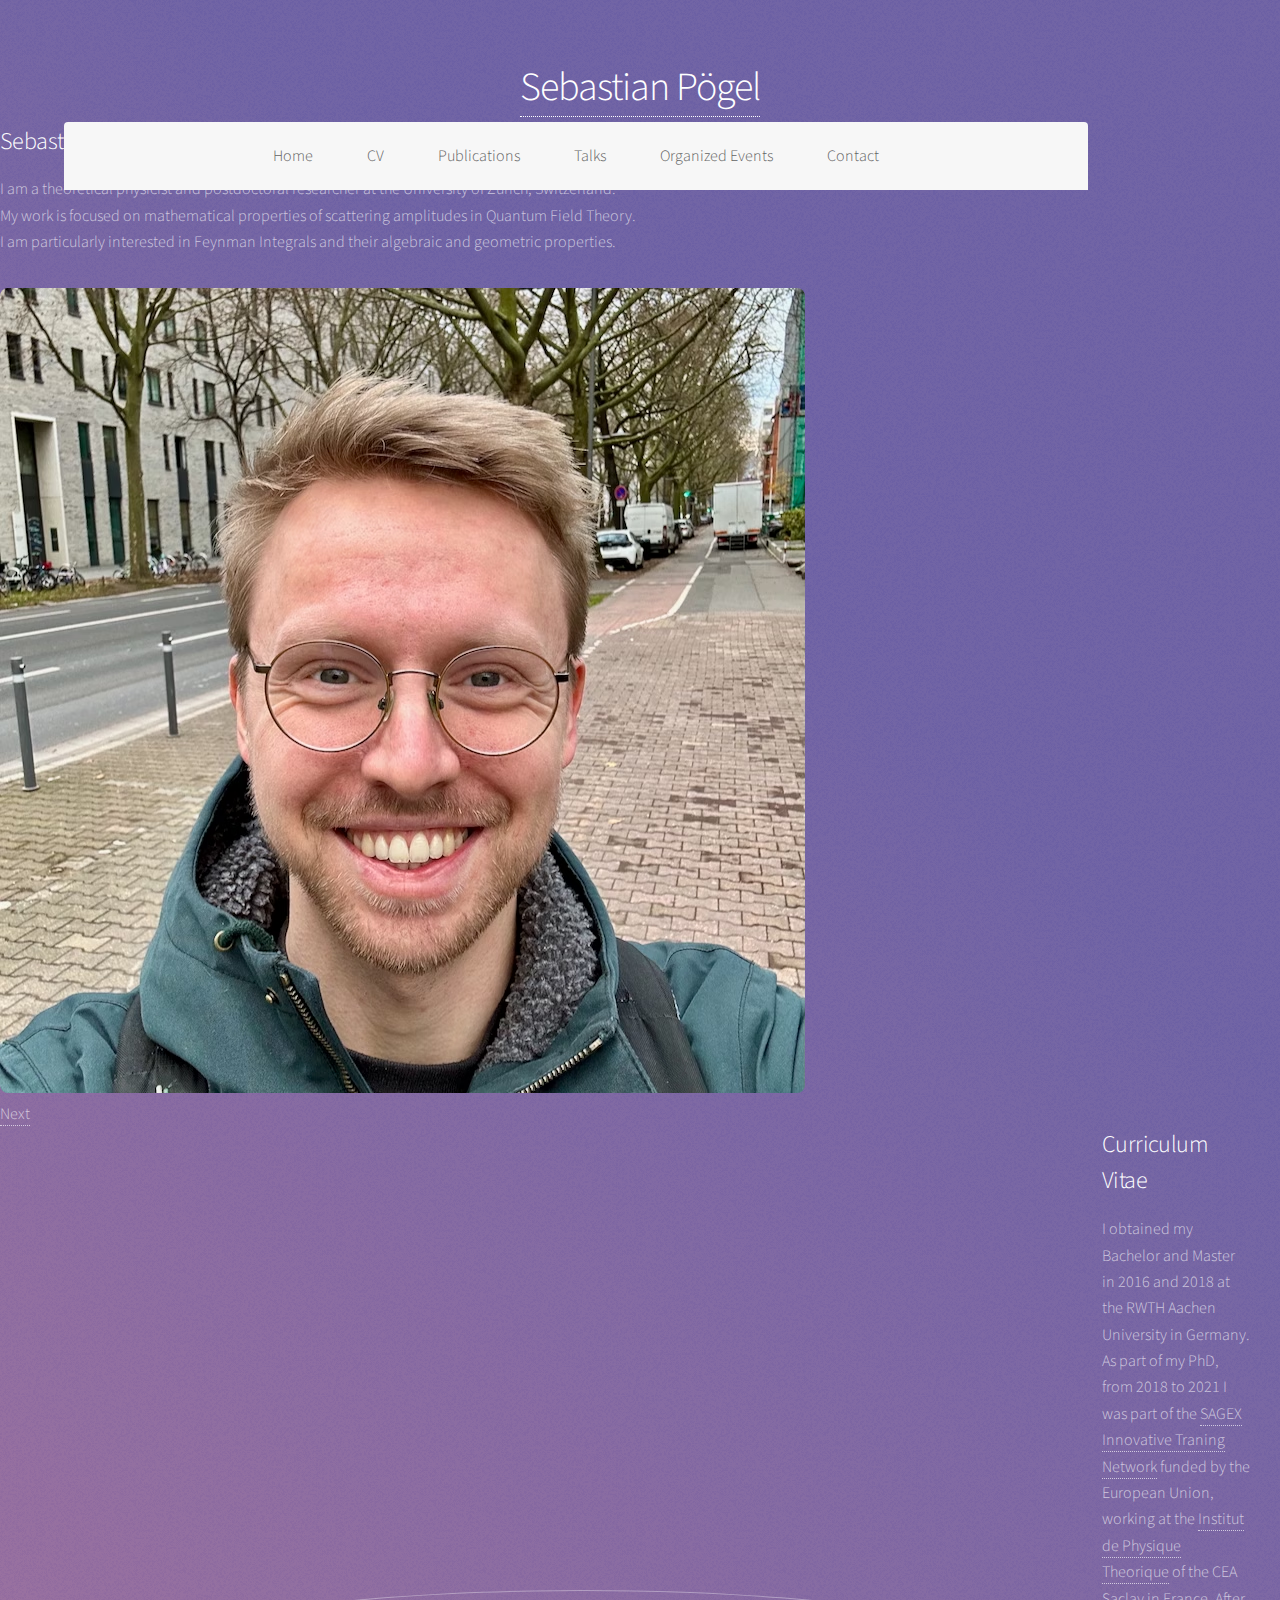
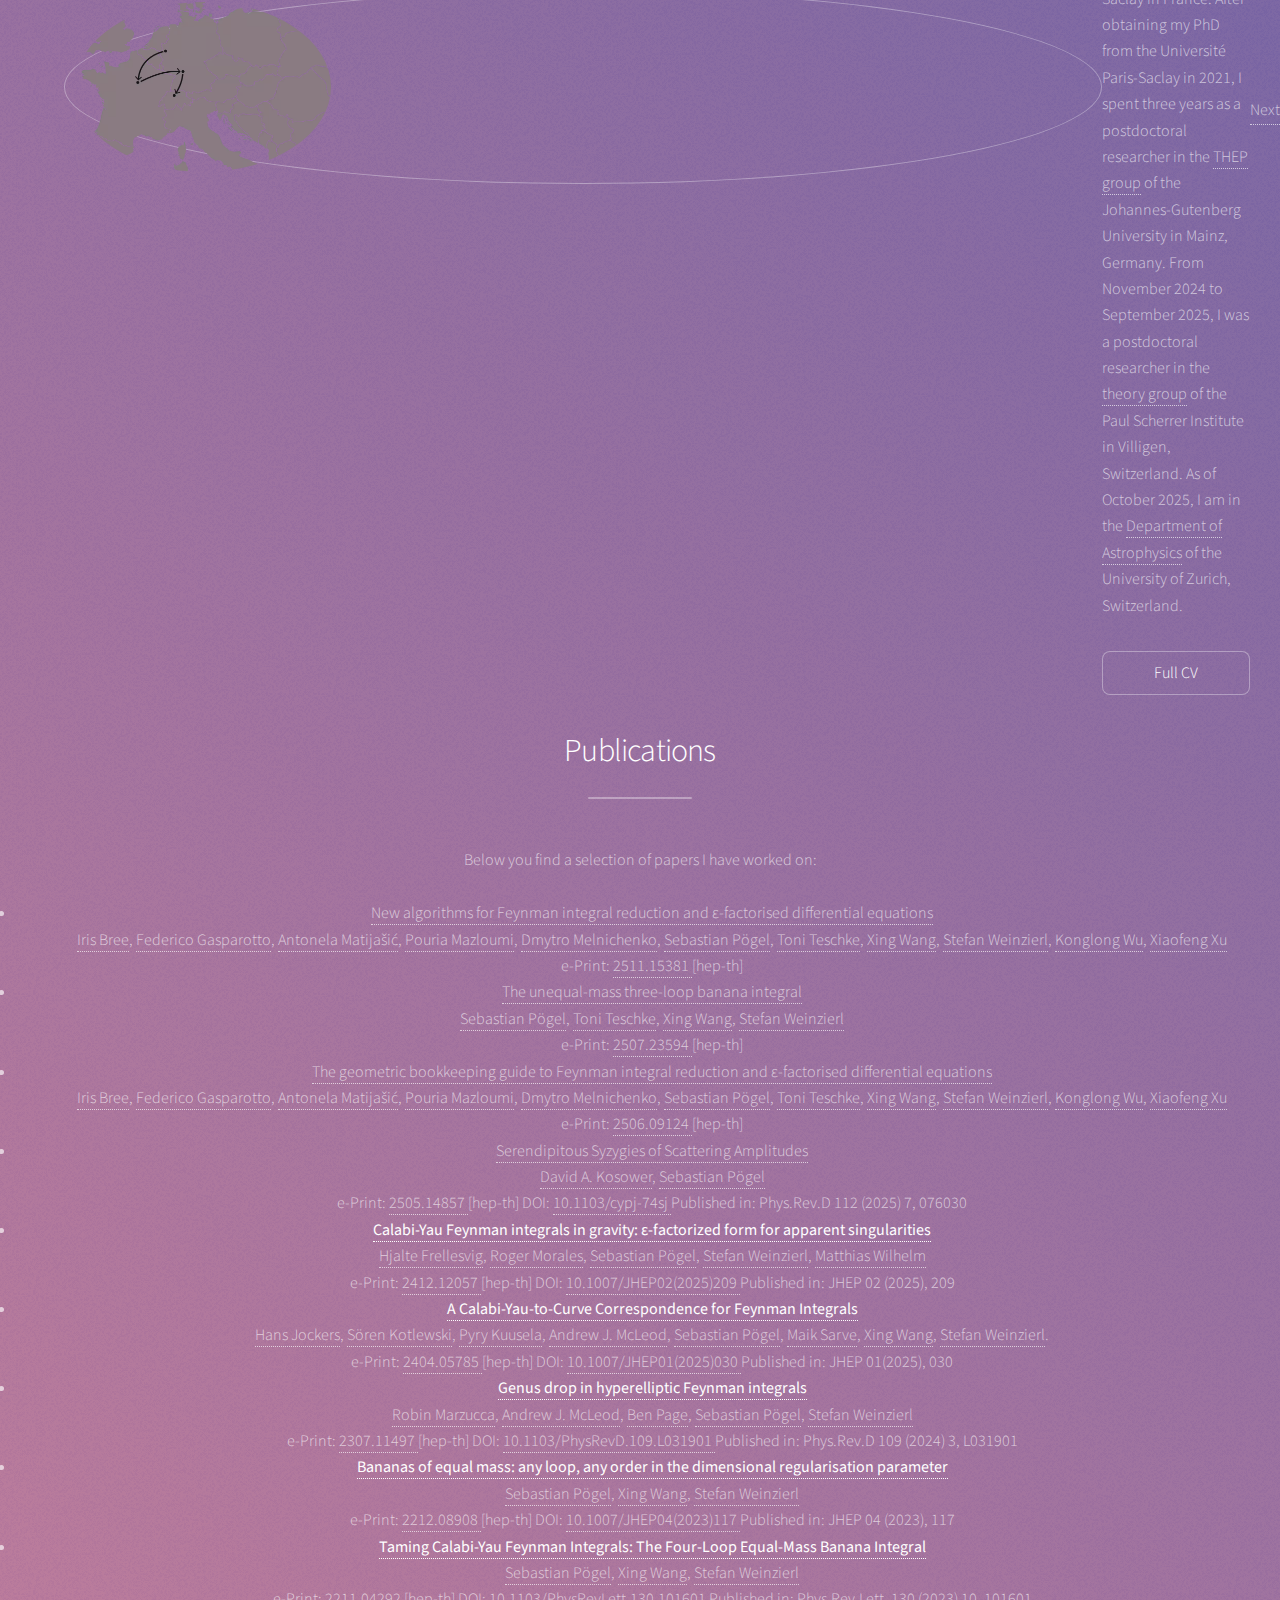
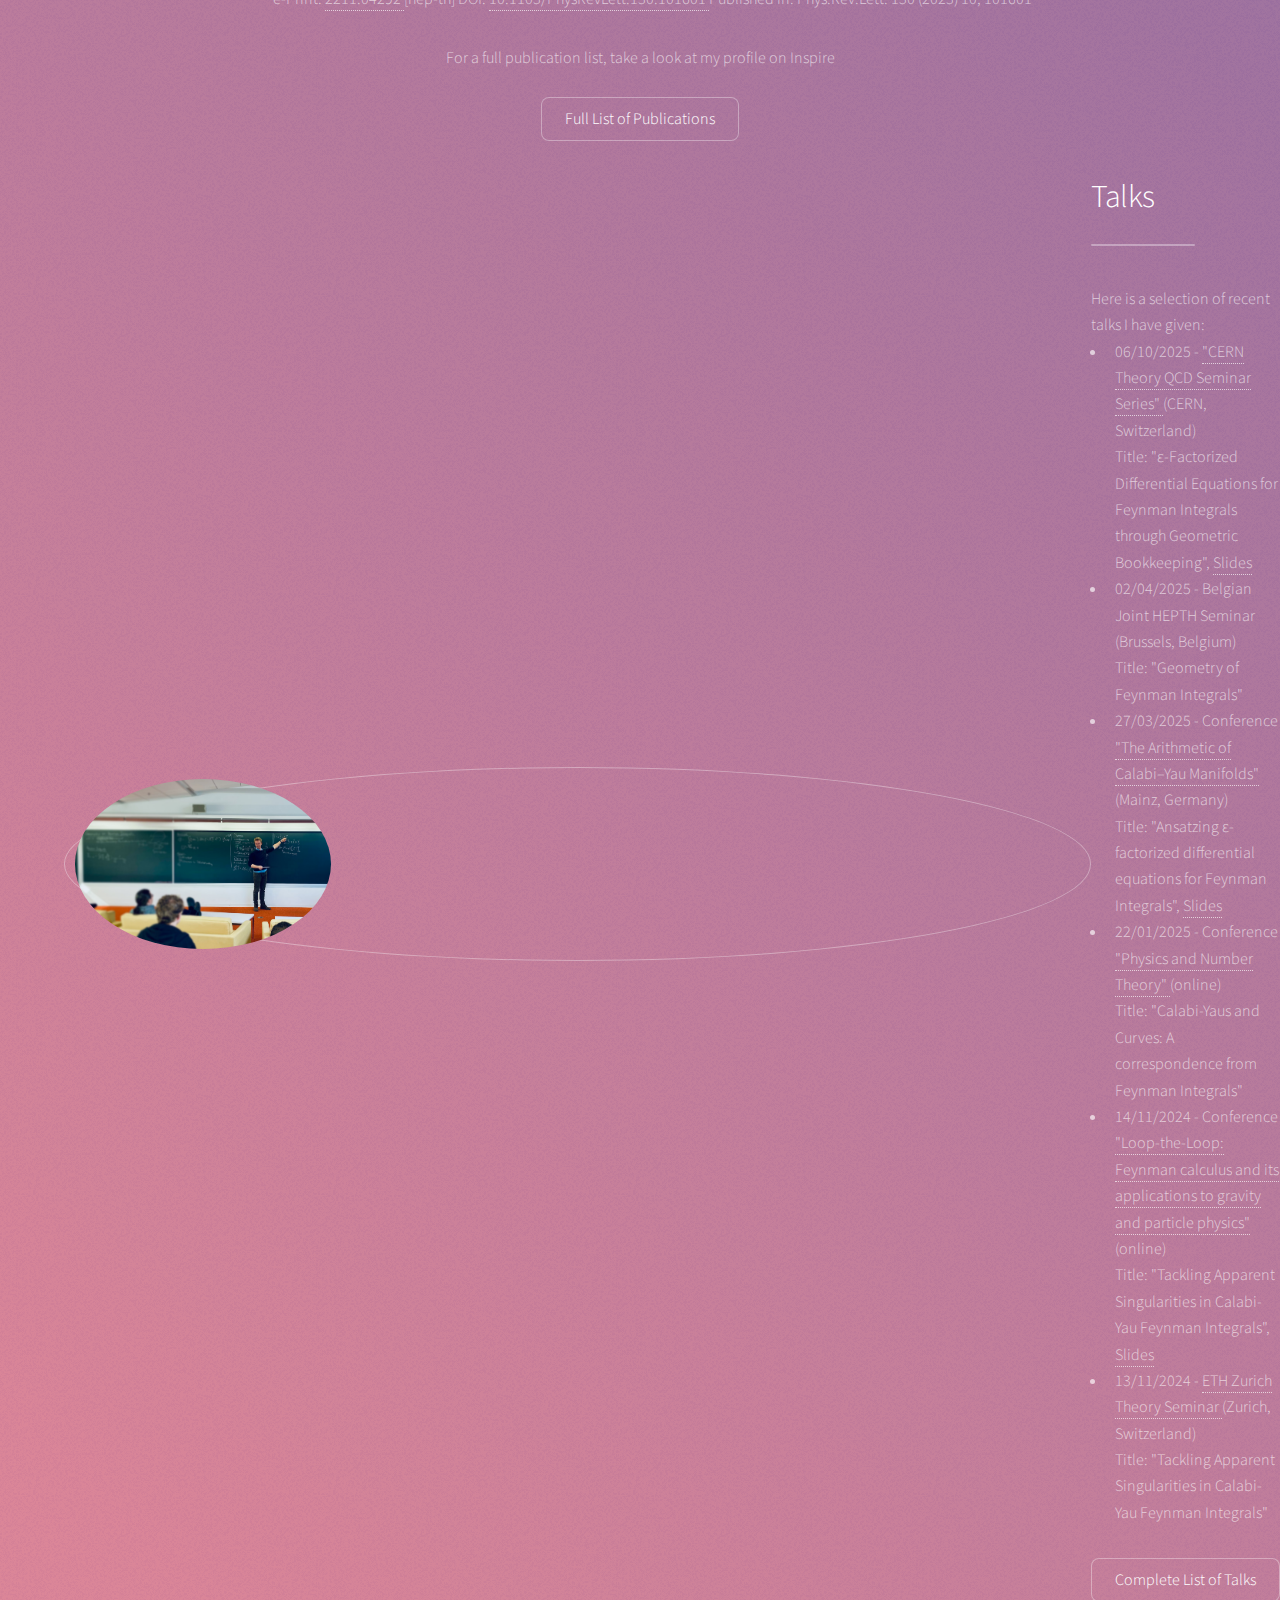
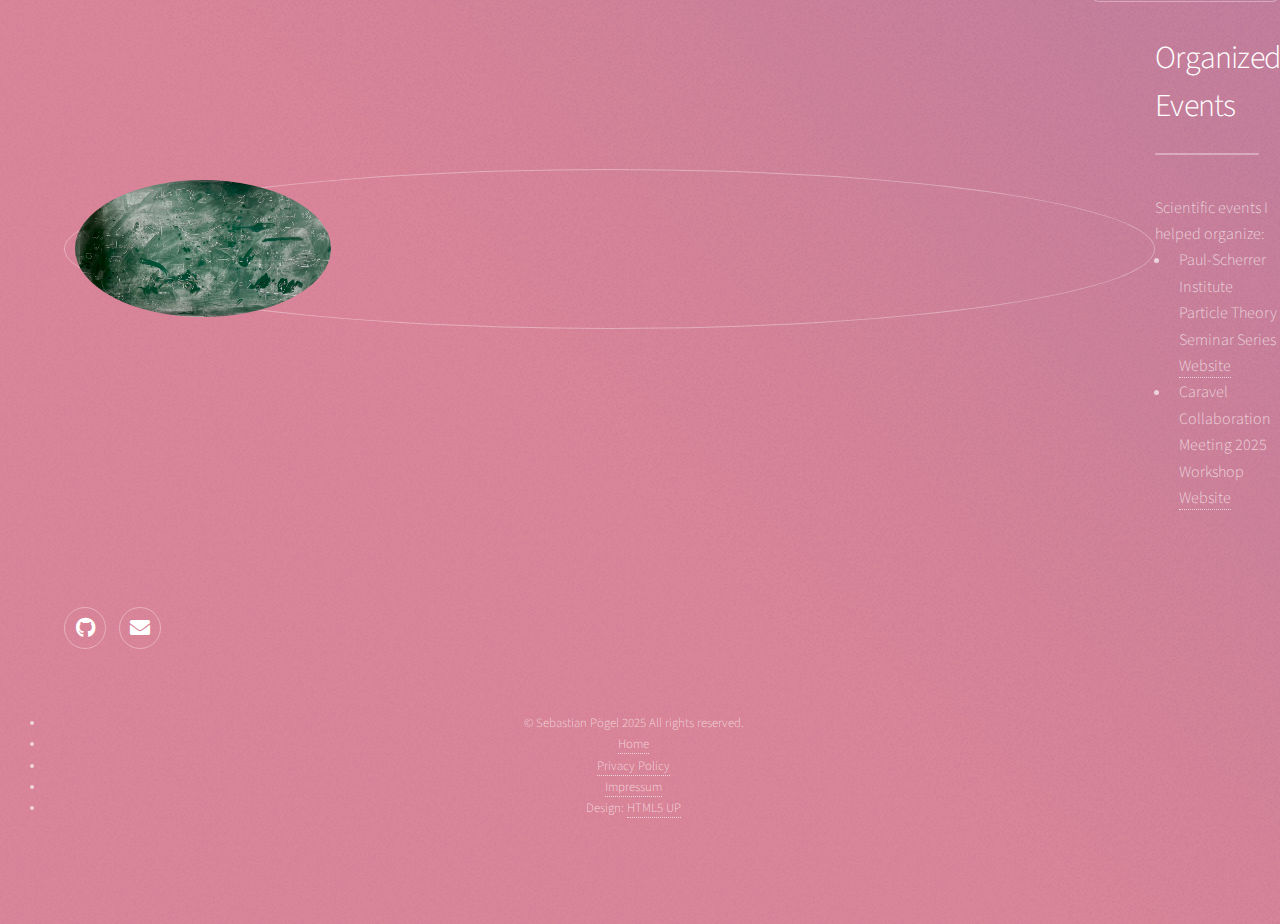
<file: index.html>
<!doctype html>
<!--
	Landed by HTML5 UP
	html5up.net | @ajlkn
	Free for personal and commercial use under the CCA 3.0 license (html5up.net/license)
-->
<html>
    <head>
        <title>Sebastian Pögel</title>
        <meta charset="utf-8" />
        <meta
            name="viewport"
            content="width=device-width, initial-scale=1, user-scalable=yes"
        />
        <meta
            name="description"
            content="I am a theoretical physicist and postdoctoral researcher at the University of Zurich, Switzerland.
                     My work is focused on mathematical properties of scattering amplitudes in Quantum Field Theory, with a particular
                     interest in Feynman Integrals and their geometric properties."
        />
        <link rel="stylesheet" href="assets/css/main.css" />
        <noscript
            ><link rel="stylesheet" href="assets/css/noscript.css"
        /></noscript>
        <meta property="og:url" content="https://www.sebastian-poegel.de/" />
        <meta property="og:type" content="website" />
        <meta property="og:site_name" content="Sebastian Pögel" />
        <meta property="og:title" content="Sebastian Pögel" />
        <meta
            property="og:description"
            content="I am a theoretical physicist working on scattering amplitudes and Feynman Integrals."
        />
        <meta
            property="og:image"
            content="https://www.sebastian-poegel.de/images/profile_small.jpg"
        />
        <meta property="og:image:type" content="image/jpeg" />

        <link
            rel="icon"
            type="image/png"
            href="/favicons/favicon-48x48.png"
            sizes="48x48"
        />
        <link rel="icon" type="image/svg+xml" href="/favicons/favicon.svg" />
        <link rel="shortcut icon" href="/favicons/favicon.ico" />
        <link
            rel="apple-touch-icon"
            sizes="180x180"
            href="/favicons/apple-touch-icon.png"
        />
        <meta name="apple-mobile-web-app-title" content="Pögel" />
        <link rel="manifest" href="/favicons/site.webmanifest" />

        <link
            rel="preload"
            fetchpriority="high"
            as="image"
            href="images/banner.avif"
            type="image/avif"
        />
    </head>
    <body class="is-preload landing">
        <div id="page-wrapper">
            <!-- Header -->
            <header id="header">
                <h1 id="logo"><a href="index.html">Sebastian Pögel</a></h1>
                <nav id="nav">
                    <ul>
                        <li><a href="index.html">Home</a></li>
                        <li><a href="#CV">CV</a></li>
                        <li><a href="#Publications">Publications</a></li>
                        <li><a href="#Talks">Talks</a></li>
                        <li><a href="#OrganizedEvents">Organized Events</a></li>
                        <li><a href="#footer">Contact</a></li>
                    </ul>
                </nav>
            </header>

            <!-- Banner -->
            <section id="banner">
                <div class="content">
                    <header>
                        <h2>Sebastian Pögel</h2>
                        <p>
                            I am a theoretical physicist and postdoctoral
                            researcher at the University of Zurich, Switzerland.
                            <br />My work is focused on mathematical properties
                            of scattering amplitudes in Quantum Field Theory.
                            <br />I am particularly interested in Feynman
                            Integrals and their algebraic and geometric
                            properties.
                        </p>
                    </header>
                    <span class="image"
                        ><img src="images/profile.avif" alt=""
                    /></span>
                </div>
                <a href="#one" class="goto-next scrolly">Next</a>
            </section>

            <section id="CV" class="spotlight style2 right">
                <span class="image fit main"
                    ><img src="images/europe.avif" alt=""
                /></span>
                <div class="content">
                    <header>
                        <h2>Curriculum Vitae</h2>
                    </header>
                    <p>
                        I obtained my Bachelor and Master in 2016 and 2018 at
                        the RWTH Aachen University in Germany. As part of my
                        PhD, from 2018 to 2021 I was part of the
                        <a href="https://sagex.org"
                            >SAGEX Innovative Traning Network</a
                        >
                        funded by the European Union, working at the
                        <a href="https://www.ipht.fr/en/"
                            >Institut de Physique Theorique</a
                        >
                        of the CEA Saclay in France. After obtaining my PhD from
                        the Université Paris-Saclay in 2021, I spent three years
                        as a postdoctoral researcher in the
                        <a href="https://www.thep.physik.uni-mainz.de"
                            >THEP group</a
                        >
                        of the Johannes-Gutenberg University in Mainz, Germany.
                        From November 2024 to September 2025, I was a postdoctoral researcher
                        in the
                        <a href="https://www.psi.ch/en/ltp-theory"
                            >theory group</a
                        >
                        of the Paul Scherrer Institute in Villigen, Switzerland.
			As of October 2025, I am in the 
                        <a href="https://www.astro.uzh.ch/en/"
                            >Department of Astrophysics</a
                        >
                        of the University of Zurich, Switzerland.
                    </p>

                    <ul class="actions special">
                        <li><a href="files/CV.pdf" class="button">Full CV</a></li>
                    </ul>
                </div>
                <a href="#three" class="goto-next scrolly">Next</a>
            </section>

            <!-- Publications -->
            <section id="Publications" class="wrapper style1 special fade-up">
                <div class="container">
                    <header class="major">
                        <h2>Publications</h2>
                        <p></p>
                    </header>
                    Below you find a selection of papers I have worked on:
                    <br />
                    <br />
                    <ul>
                        <li>
                            <a href="https://inspirehep.net/literature/3084786">
                                
                                New algorithms for Feynman integral reduction and ε-factorised differential equations
                            </a>
                            <br />
                            <a href="https://inspirehep.net/authors/2933521"
                                >Iris Bree</a
                            >,
                            <a href="https://inspirehep.net/authors/1945756"
                                >Federico Gasparotto</a
                            >,
                            <a href="https://inspirehep.net/authors/2170552"
                                >Antonela Matijašić</a
                            >,
                            <a href="https://inspirehep.net/authors/1873112"
                                >Pouria Mazloumi</a
                            >,
                            <a href="https://inspirehep.net/authors/2814412"
                                >Dmytro Melnichenko</a
                            >,
                            <a href="https://inspirehep.net/authors/2129032"
                                >Sebastian Pögel</a
                            >,
                            <a href="https://inspirehep.net/authors/2743295"
                                >Toni Teschke</a
                            >,
                            <a href="https://inspirehep.net/authors/1701348"
                                >Xing Wang</a
                            >,
                            <a href="https://inspirehep.net/authors/983857"
                                >Stefan Weinzierl</a
                            >,
                            <a href="https://inspirehep.net/authors/1933916"
                                >Konglong Wu</a
                            >,
                            <a href="https://inspirehep.net/authors/1764994"
                                >Xiaofeng Xu</a
                            >

                            <br />
                            e-Print:
                            <a href="https://arxiv.org/abs/2511.15381">
                                2511.15381 </a
                            >[hep-th]
                        </li>
                         <li>
                            <a href="https://inspirehep.net/literature/2955872">
                                The unequal-mass three-loop banana integral
                            </a>
                            <br />
                            <a href="https://inspirehep.net/authors/2129032"
                                >Sebastian Pögel</a
                            >,
                            <a href="https://inspirehep.net/authors/2743295"
                                >Toni Teschke</a
                            >,
                            <a href="https://inspirehep.net/authors/1701348"
                                >Xing Wang</a
                            >,
                            <a href="https://inspirehep.net/authors/983857"
                                >Stefan Weinzierl</a
                            >
                            <br />
                            e-Print:
                            <a href="https://arxiv.org/abs/2507.23594">
                                2507.23594 </a
                            >[hep-th]
                        </li>
                        <li>
                            <a href="https://inspirehep.net/literature/2933258">
                                The geometric bookkeeping guide to Feynman
                                integral reduction and ε-factorised differential
                                equations
                            </a>
                            <br />
                            <a href="https://inspirehep.net/authors/2933521"
                                >Iris Bree</a
                            >,
                            <a href="https://inspirehep.net/authors/1945756"
                                >Federico Gasparotto</a
                            >,
                            <a href="https://inspirehep.net/authors/2170552"
                                >Antonela Matijašić</a
                            >,
                            <a href="https://inspirehep.net/authors/1873112"
                                >Pouria Mazloumi</a
                            >,
                            <a href="https://inspirehep.net/authors/2814412"
                                >Dmytro Melnichenko</a
                            >,
                            <a href="https://inspirehep.net/authors/2129032"
                                >Sebastian Pögel</a
                            >,
                            <a href="https://inspirehep.net/authors/2743295"
                                >Toni Teschke</a
                            >,
                            <a href="https://inspirehep.net/authors/1701348"
                                >Xing Wang</a
                            >,
                            <a href="https://inspirehep.net/authors/983857"
                                >Stefan Weinzierl</a
                            >,
                            <a href="https://inspirehep.net/authors/1933916"
                                >Konglong Wu</a
                            >,
                            <a href="https://inspirehep.net/authors/1764994"
                                >Xiaofeng Xu</a
                            >

                            <br />
                            e-Print:
                            <a href="https://arxiv.org/abs/2506.09124">
                                2506.09124 </a
                            >[hep-th]
                        </li>
                        <li>
                            <a href="https://inspirehep.net/literature/2923458">
                                Serendipitous Syzygies of Scattering Amplitudes
                            </a>
                            <br />

                            <a href="https://inspirehep.net/authors/1002112"
                                >David A. Kosower</a
                            >,
                            <a href="https://inspirehep.net/authors/2129032"
                                >Sebastian Pögel</a
                            >
                            <br />
                            e-Print:
                            <a href="https://arxiv.org/abs/2505.14857">
                                2505.14857 </a
                            >[hep-th] DOI:
                            <a href="https://doi.org/10.1103/cypj-74sj">
                                10.1103/cypj-74sj
                            </a>
                            Published in:<span> Phys.Rev.D 112 (2025) 7, 076030</span>
                        </li>
                        <li>
                            <b>
                                <a
                                    href="https://inspirehep.net/literature/2860363"
                                >
                                    Calabi-Yau Feynman integrals in gravity:
                                    ε-factorized form for apparent singularities
                                </a>
                            </b>
                            <br />
                            <a href="https://inspirehep.net/authors/1945711"
                                >Hjalte Frellesvig</a
                            >,
                            <a href="https://inspirehep.net/authors/2174900"
                                >Roger Morales</a
                            >,
                            <a href="https://inspirehep.net/authors/2129032"
                                >Sebastian Pögel</a
                            >,
                            <a href="https://inspirehep.net/authors/983857"
                                >Stefan Weinzierl</a
                            >,
                            <a href="https://inspirehep.net/authors/1283987"
                                >Matthias Wilhelm</a
                            >
                            <br />
                            e-Print:
                            <a href="https://arxiv.org/abs/2412.12057">
                                2412.12057 </a
                            >[hep-th] DOI:
                            <a href="https://doi.org/10.1007/JHEP02(2025)209">
                                10.1007/JHEP02(2025)209
                            </a>
                            Published in:<span> JHEP 02 (2025), 209</span>
                        </li>
                        <!-- <li>
                            <b>
                                <a
                                    href="https://inspirehep.net/literature/2807326"
                                >
                                    Self-dualities and Galois symmetries in
                                    Feynman integrals
                                </a>
                            </b>
                            <br />
                            <a href="https://inspirehep.net/authors/2129032"
                                >Sebastian Pögel</a
                            >,
                            <a href="https://inspirehep.net/authors/1701348"
                                >Xing Wang</a
                            >,
                            <a href="https://inspirehep.net/authors/983857"
                                >Stefan Weinzierl</a
                            >,
                            <a href="https://inspirehep.net/authors/1933916"
                                >Konglong Wu</a
                            >,
                            <a href="https://inspirehep.net/authors/1764994"
                                >Xiaofeng Xu</a
                            >
                            <br />
                            e-Print:
                            <a href="https://arxiv.org/abs/2407.08799">
                                2407.08799 </a
                            >[hep-th] DOI:
                            <a href="https://doi.org/10.1007/JHEP09(2024)084">
                                10.1007/JHEP09(2024)084
                            </a>
                            Published in:<span> JHEP 09 (2024), 084</span>
                        </li> -->
                        <li>
                            <b>
                                <a
                                    href="https://inspirehep.net/literature/2775500"
                                >
                                    A Calabi-Yau-to-Curve Correspondence for
                                    Feynman Integrals
                                </a>
                            </b>
                            <br />
                            <a href="https://inspirehep.net/authors/1039642"
                                >Hans Jockers</a
                            >,
                            <a href="https://inspirehep.net/authors/2736562"
                                >Sören Kotlewski</a
                            >,
                            <a href="https://inspirehep.net/authors/1960326"
                                >Pyry Kuusela</a
                            >,
                            <a href="https://inspirehep.net/authors/1486130"
                                >Andrew J. McLeod</a
                            >,
                            <a href="https://inspirehep.net/authors/2129032"
                                >Sebastian Pögel</a
                            >,
                            <a href="https://inspirehep.net/authors/2775501"
                                >Maik Sarve</a
                            >,
                            <a href="https://inspirehep.net/authors/1701348"
                                >Xing Wang</a
                            >,
                            <a href="https://inspirehep.net/authors/983857"
                                >Stefan Weinzierl</a
                            >.
                            <br />
                            e-Print:
                            <a href="https://arxiv.org/abs/2404.05785">
                                2404.05785 </a
                            >[hep-th] DOI:
                            <a href="https://doi.org/10.1007/JHEP01(2025)030">
                                10.1007/JHEP01(2025)030
                            </a>
                            Published in:<span> JHEP 01(2025), 030</span>
                        </li>
                        <li>
                            <b>
                                <a
                                    href="https://inspirehep.net/literature/2679324"
                                >
                                    Genus drop in hyperelliptic Feynman
                                    integrals
                                </a>
                            </b>
                            <br />
                            <a href="https://inspirehep.net/authors/1474085"
                                >Robin Marzucca</a
                            >,
                            <a href="https://inspirehep.net/authors/1486130"
                                >Andrew J. McLeod</a
                            >,
                            <a href="https://inspirehep.net/authors/1272484"
                                >Ben Page</a
                            >,
                            <a href="https://inspirehep.net/authors/2129032"
                                >Sebastian Pögel</a
                            >,
                            <a href="https://inspirehep.net/authors/983857"
                                >Stefan Weinzierl</a
                            >
                            <br />
                            e-Print:
                            <a href="https://arxiv.org/abs/2307.11497">
                                2307.11497 </a
                            >[hep-th] DOI:
                            <a
                                href="https://doi.org/10.1103/PhysRevD.109.L031901"
                            >
                                10.1103/PhysRevD.109.L031901
                            </a>
                            Published in:<span>
                                Phys.Rev.D 109 (2024) 3, L031901</span
                            >
                        </li>
                        <li>
                            <b>
                                <a
                                    href="https://inspirehep.net/literature/2615978"
                                >
                                    Bananas of equal mass: any loop, any order
                                    in the dimensional regularisation parameter
                                </a>
                                <br />
                            </b>

                            <a href="https://inspirehep.net/authors/2129032"
                                >Sebastian Pögel</a
                            >,
                            <a href="https://inspirehep.net/authors/1701348"
                                >Xing Wang</a
                            >,
                            <a href="https://inspirehep.net/authors/983857"
                                >Stefan Weinzierl</a
                            >
                            <br />

                            e-Print:
                            <a href="https://arxiv.org/abs/2212.08908">
                                2212.08908 </a
                            >[hep-th] DOI:
                            <a href="https://doi.org/10.1007/JHEP04(2023)117">
                                10.1007/JHEP04(2023)117
                            </a>

                            Published in:<span> JHEP 04 (2023), 117</span>
                            <br />
                        </li>
                        <li>
                            <p id="left">
                                <b>
                                    <a
                                        href="https://inspirehep.net/literature/2178113"
                                    >
                                        Taming Calabi-Yau Feynman Integrals: The
                                        Four-Loop Equal-Mass Banana Integral
                                    </a>
                                </b>
                                <br />
                                <a href="https://inspirehep.net/authors/2129032"
                                    >Sebastian Pögel</a
                                >,
                                <a href="https://inspirehep.net/authors/1701348"
                                    >Xing Wang</a
                                >,
                                <a href="https://inspirehep.net/authors/983857"
                                    >Stefan Weinzierl</a
                                >

                                <br />
                                e-Print:
                                <a href="https://arxiv.org/abs/2211.04292">
                                    2211.04292 </a
                                >[hep-th] DOI:
                                <a
                                    href="https://doi.org/10.1103/PhysRevLett.130.101601"
                                >
                                    10.1103/PhysRevLett.130.101601
                                </a>

                                Published in:<span>
                                    Phys.Rev.Lett. 130 (2023) 10, 101601</span
                                >
                            </p>
                        </li>
                    </ul>

                    For a full publication list, take a look at my profile on
                    Inspire
                    <br />
                    <br />
                    <ul class="actions special">
                        <a
                            href="https://inspirehep.net/authors/2129032"
                            class="button"
                            >Full List of Publications</a
                        >
                    </ul>
                </div>
            </section>

            <!-- Talks -->
            <section id="Talks" class="spotlight style2 leftwide">
                <span class="image fit main"
                    ><img src="images/talks_banner.avif" alt=""
                /></span>
                <div class="content">
                    <header class="major">
                        <h2>Talks</h2>
                        <p></p>
                    </header>
                    Here is a selection of recent talks I have given:
                    <ul>
                         <li>
                            06/10/2025 - 
                            <a
                                href="https://indico.cern.ch/event/1580442/"
                            >
                                "CERN Theory QCD Seminar Series" </a
                            > (CERN, Switzerland)<br />
                            Title: "ε-Factorized Differential Equations for Feynman Integrals through Geometric Bookkeeping",
                            <a
                                href="https://indico.cern.ch/event/1580442/attachments/3148755/5591032/slides_CERN.pdf"
                                >Slides
                            </a>
                        </li>
                        <li>
                            02/04/2025 - Belgian Joint HEPTH Seminar 
                            (Brussels, Belgium) <br />
                            Title: "Geometry of Feynman Integrals"
                        </li>
                        <li>
                            27/03/2025 - Conference
                            <a
                                href="https://indico.mitp.uni-mainz.de/event/397/"
                            >
                                "The Arithmetic of Calabi–Yau Manifolds" </a
                            > (Mainz, Germany)<br />
                            Title: "Ansatzing ε-factorized differential
                            equations for Feynman Integrals",
                            <a
                                href="https://indico.mitp.uni-mainz.de/event/397/contributions/5471/attachments/3929/5154/Poegel.pdf"
                                >Slides
                            </a>
                        </li>
                        <li>
                            22/01/2025 - Conference
                            <a
                                href="https://indico.mitp.uni-mainz.de/event/426/"
                            >
                                "Physics and Number Theory" </a
                            > (online)<br />
                            Title: "Calabi-Yaus and Curves: A correspondence
                            from Feynman Integrals"
                        </li>
                        <li>
                            14/11/2024 - Conference
                            <a
                                href="https://indico.mitp.uni-mainz.de/event/423/"
                            >
                                "Loop-the-Loop: Feynman calculus and its
                                applications to gravity and particle physics" </a
                            > (online)<br />
                            Title: "Tackling Apparent Singularities in
                            Calabi-Yau Feynman Integrals",
                            <a
                                href="https://indico.mitp.uni-mainz.de/event/423/contributions/5180/attachments/3763/4960/slides_Poegel.pdf"
                                >Slides
                            </a>
                        </li>
                        <li>
                            13/11/2024 -
                            <a
                                href="http://seminars.itp.phys.ethz.ch/view?series=qftstrbyd&period=24HS"
                            >
                                ETH Zurich Theory Seminar </a
                            > (Zurich, Switzerland)<br />
                            Title: "Tackling Apparent Singularities in
                            Calabi-Yau Feynman Integrals"
                        </li>
                        <!-- <li>
                            11/10/2024 - Group Meeting Quantum Fields and
                            Strings Perimeter Institute (Waterloo, Canada)<br />
                            Title: "Geometry of Feynman Integrals"
                        </li> -->
                    </ul>
                    <ul class="actions special">
                        <a
                            href="talks.html"
                            class="button"
                            >Complete List of Talks</a
                        >
                    </ul>
                </div>
            </section>

            <!-- Talks -->
            <section id="OrganizedEvents" class="spotlight style2 right">
                <span class="image fit main"
                    ><img src="images/blackboard.avif" alt=""
                /></span>
                <div class="content">
                    <header class="major">
                        <h2>Organized Events</h2>
                        <p></p>
                    </header>
                    Scientific events I helped organize:
                    <ul>
                        <li>
                            Paul-Scherrer Institute Particle Theory Seminar Series <a
                                href="https://www.psi.ch/en/ltp/particle-theory-seminars"
                                >Website</a
                            >
                        </li>
                        <li>
                            Caravel Collaboration Meeting 2025 Workshop <a
                                href="https://www.astro.uzh.ch/en/Information---Events/events/Caravel-Collaboration-Meeting-2025.html"
                                >Website</a
                            >
                        </li>
                    </ul>
                </div>
            </section>
            
            <!-- Footer -->
            <footer id="footer">
                <ul class="icons">
                    <li>
                        <a
                            href="https://gitlab.com/s.poegel"
                            class="icon brands alt fa-github"
                            ><span class="label">GitHub</span></a
                        >
                    </li>
                    <li>
                        <a
                            href="mailto:sebastian.poegel@uzh.ch"
                            class="icon solid alt fa-envelope"
                            ><span class="label">Email</span></a
                        >
                    </li>
                </ul>
                <ul class="copyright">
                    <li>&copy; Sebastian Pögel 2025 All rights reserved.</li>
                    <li><a href="index.html">Home</a></li>
                    <li><a href="privacy_policy.html">Privacy Policy</a></li>
                    <li><a href="impressum.html">Impressum</a></li>
                    <li>Design: <a href="http://html5up.net">HTML5 UP</a></li>
                </ul>
            </footer>
        </div>

        <!-- Scripts -->
        <script src="assets/js/jquery.min.js"></script>
        <script src="assets/js/jquery.scrolly.min.js"></script>
        <script src="assets/js/jquery.dropotron.min.js"></script>
        <script src="assets/js/jquery.scrollex.min.js"></script>
        <script src="assets/js/browser.min.js"></script>
        <script src="assets/js/breakpoints.min.js"></script>
        <script src="assets/js/util.js"></script>
        <script src="assets/js/main.js"></script>
    </body>
</html>
</file>
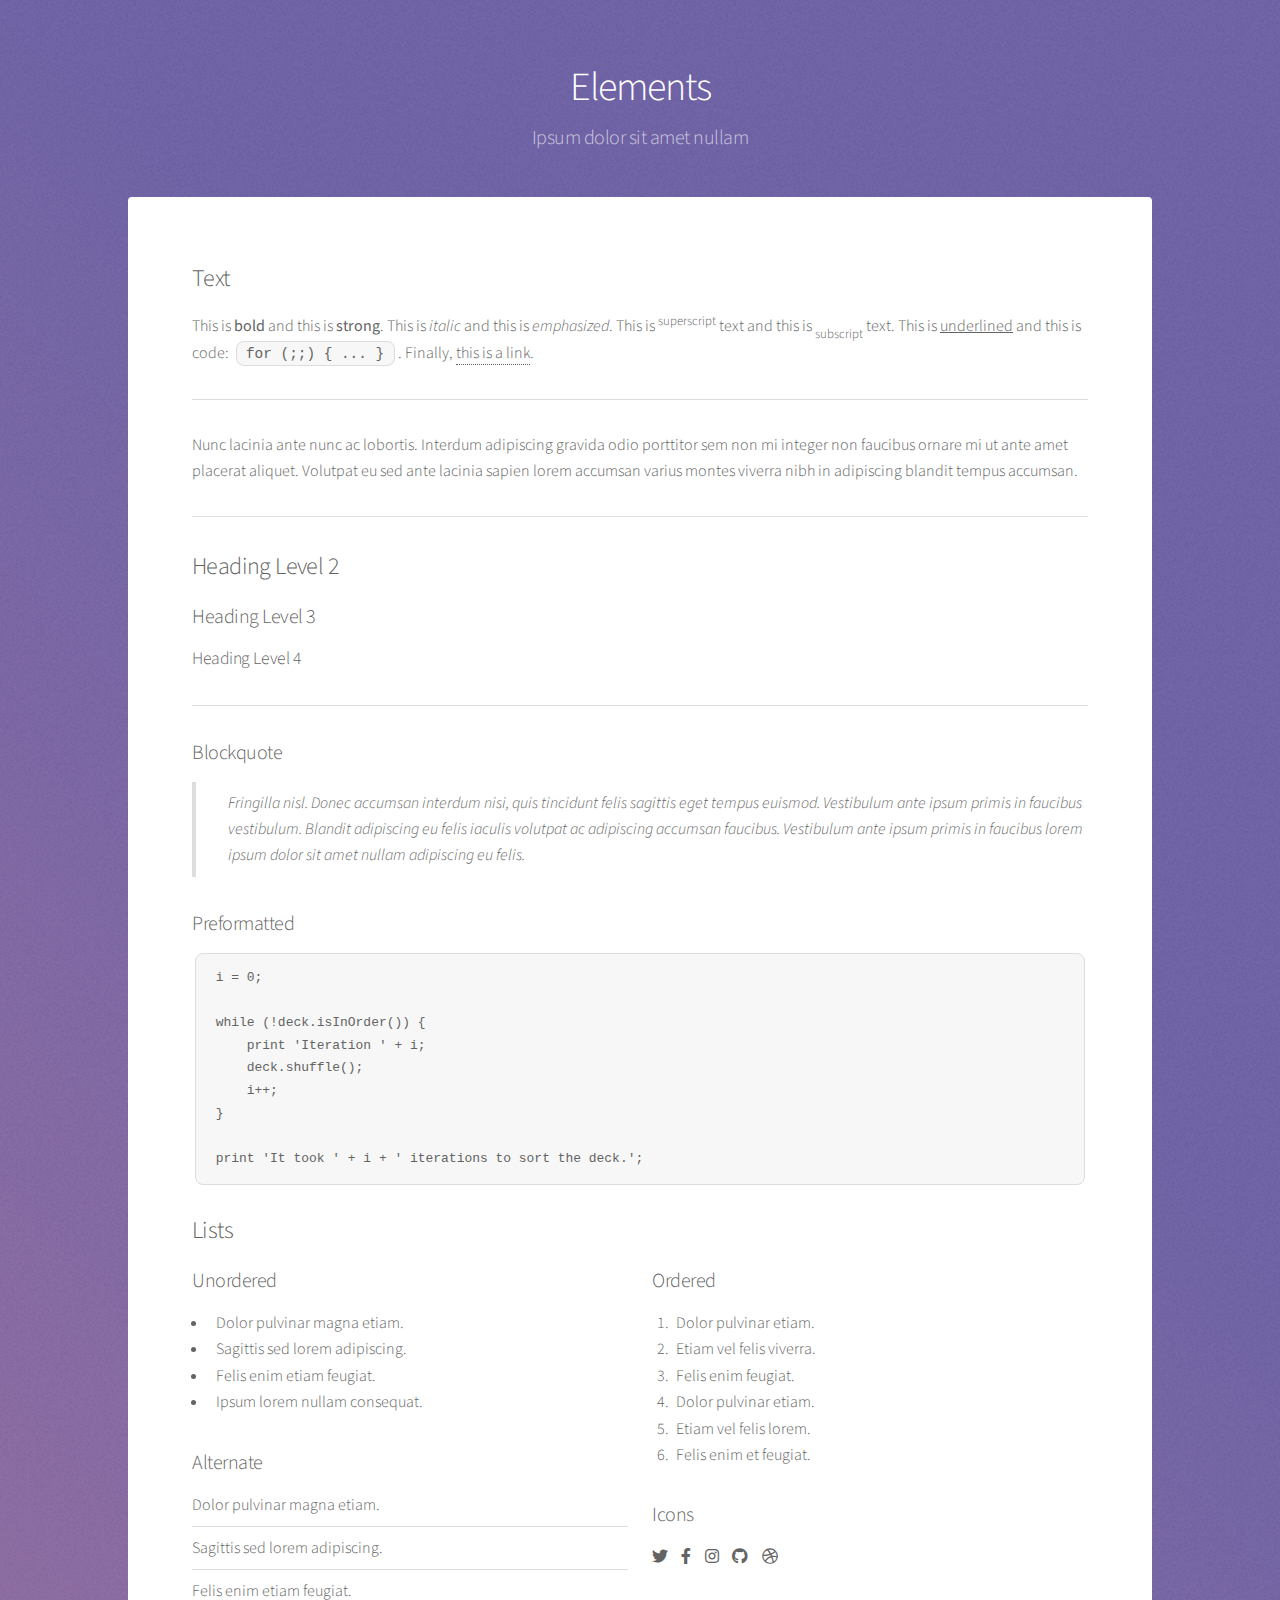
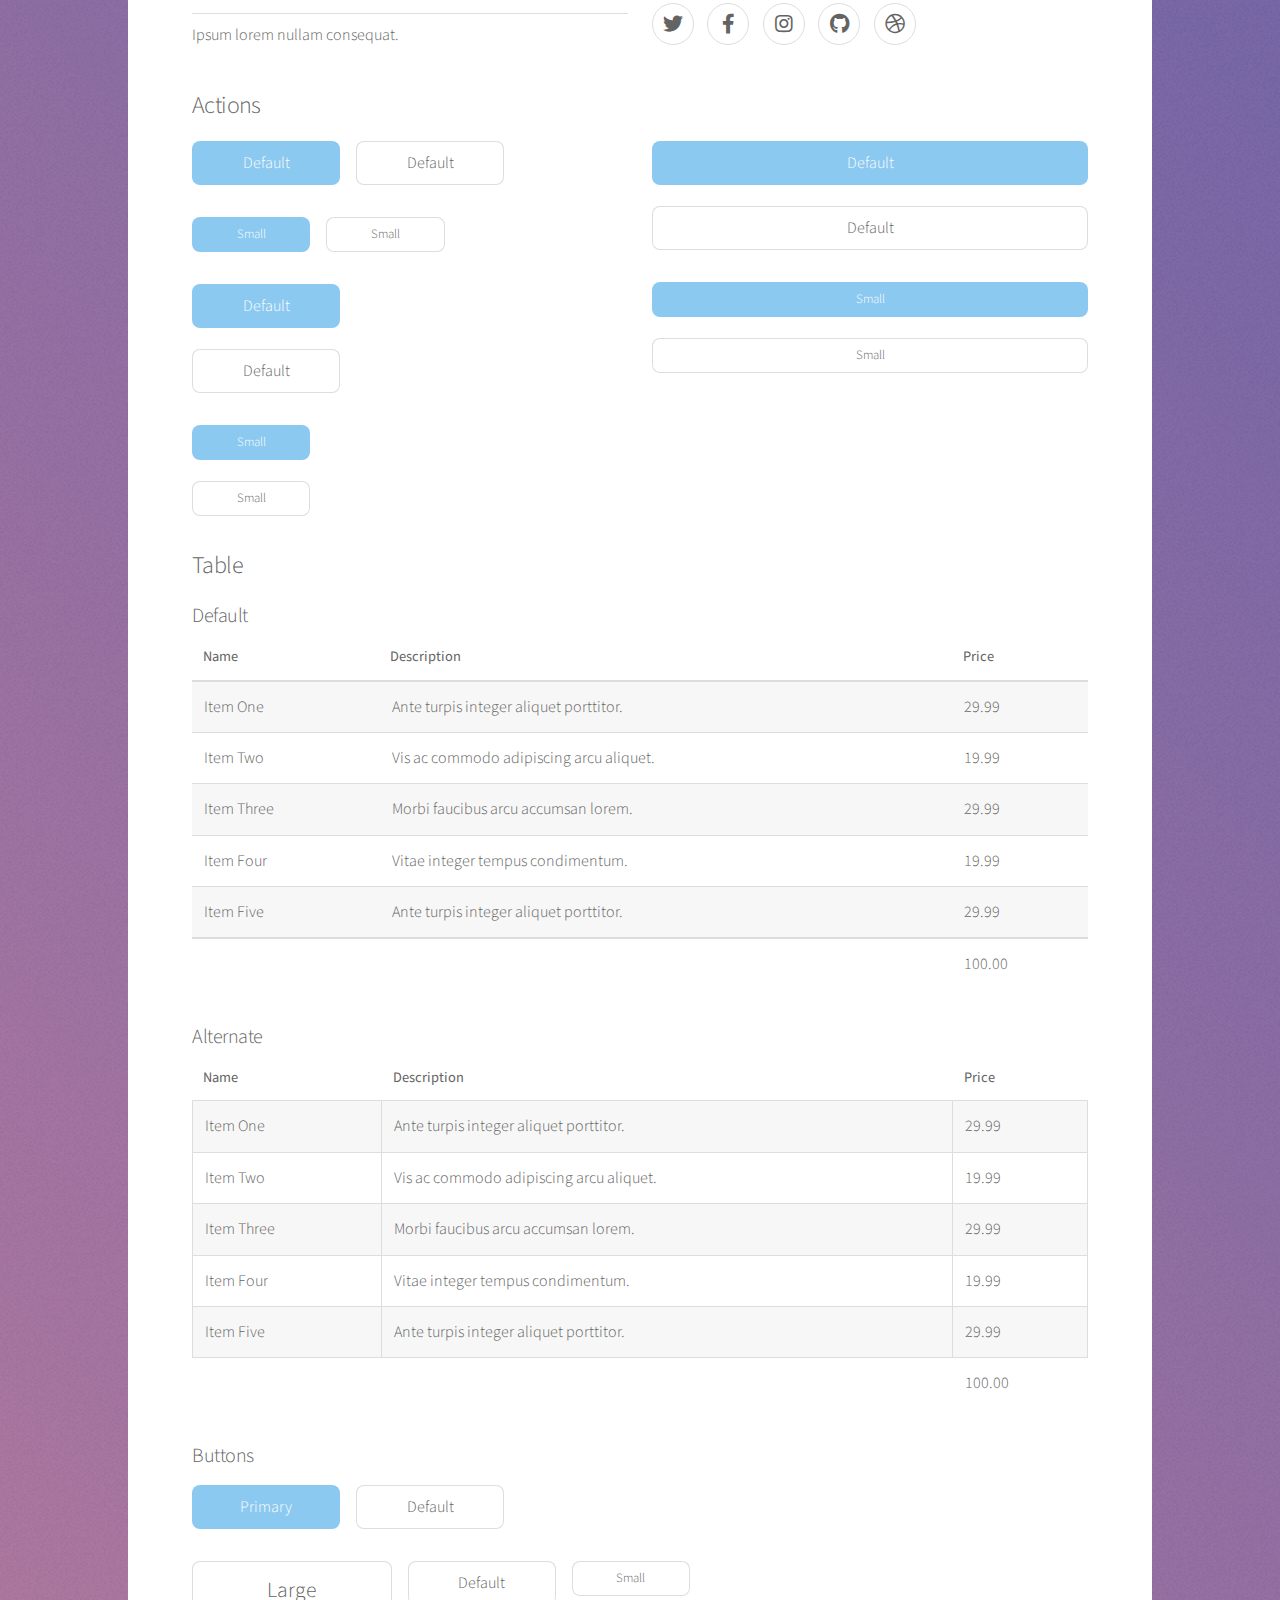
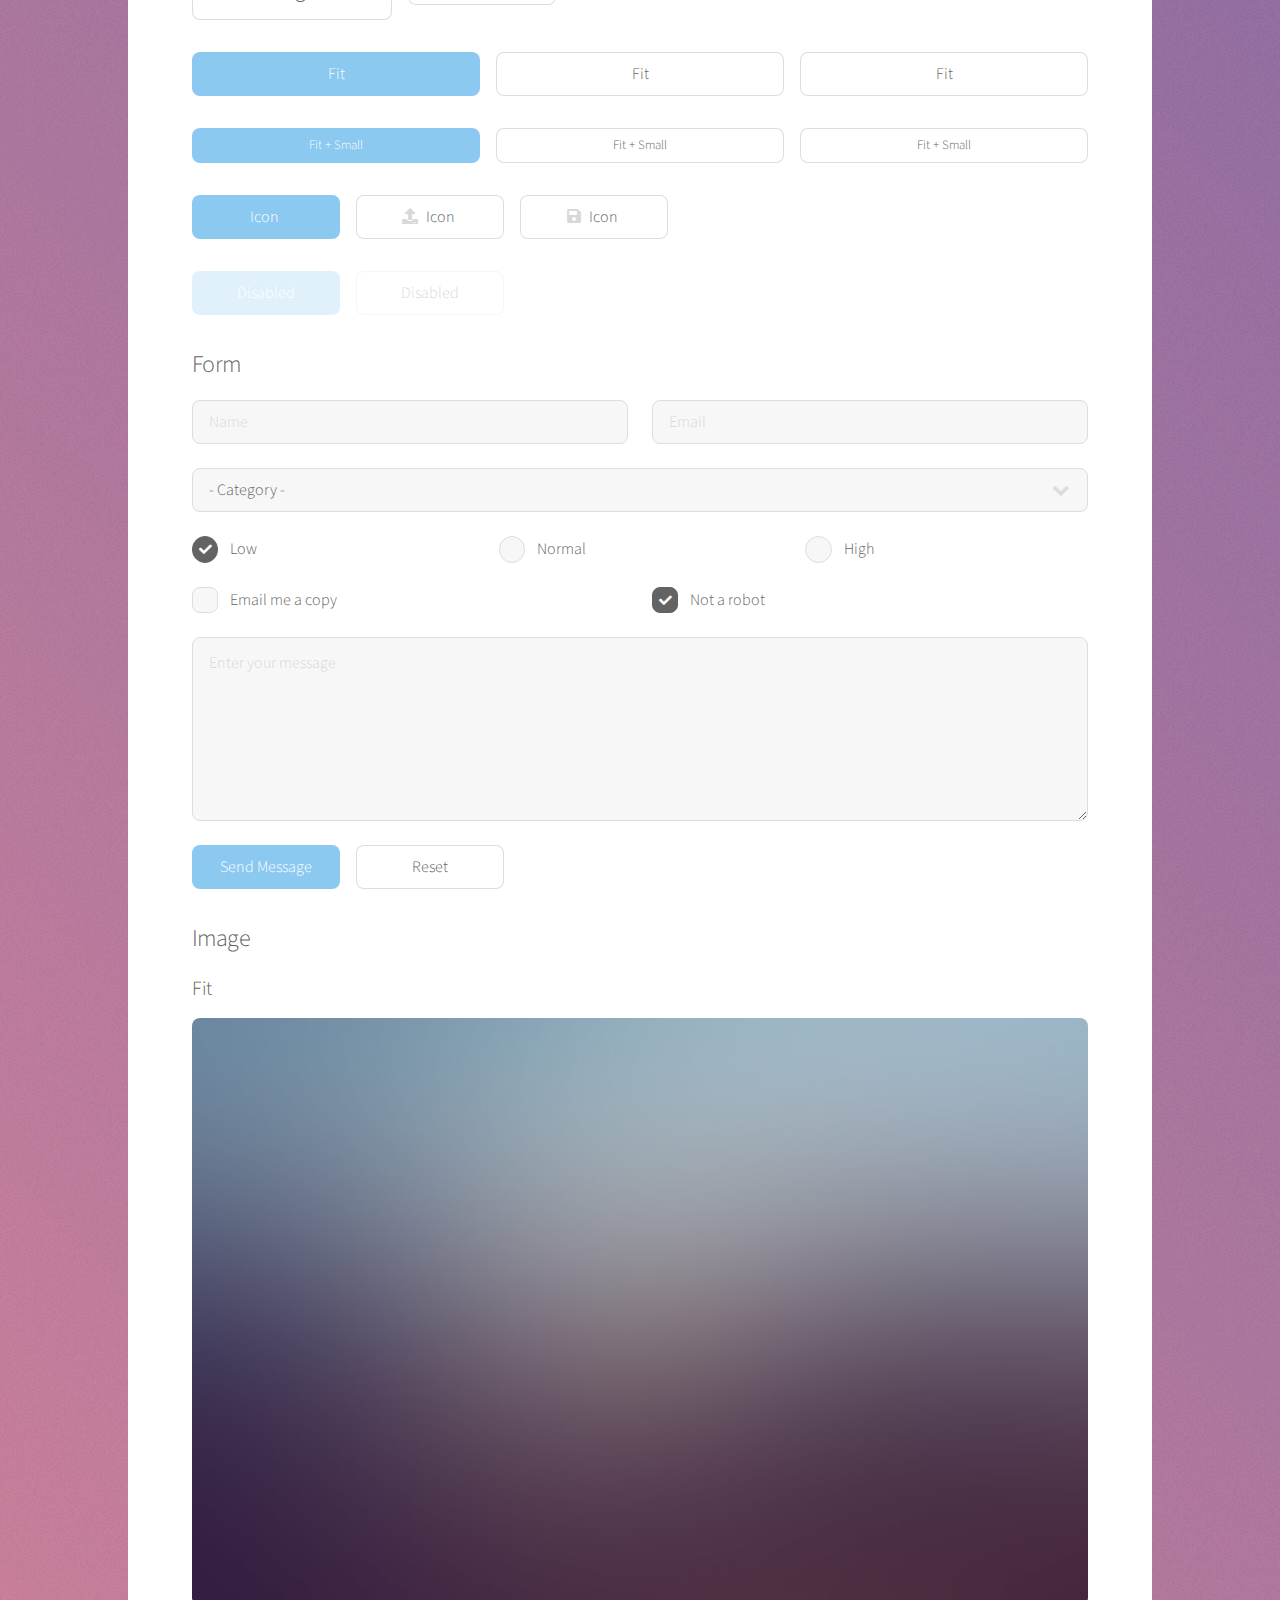
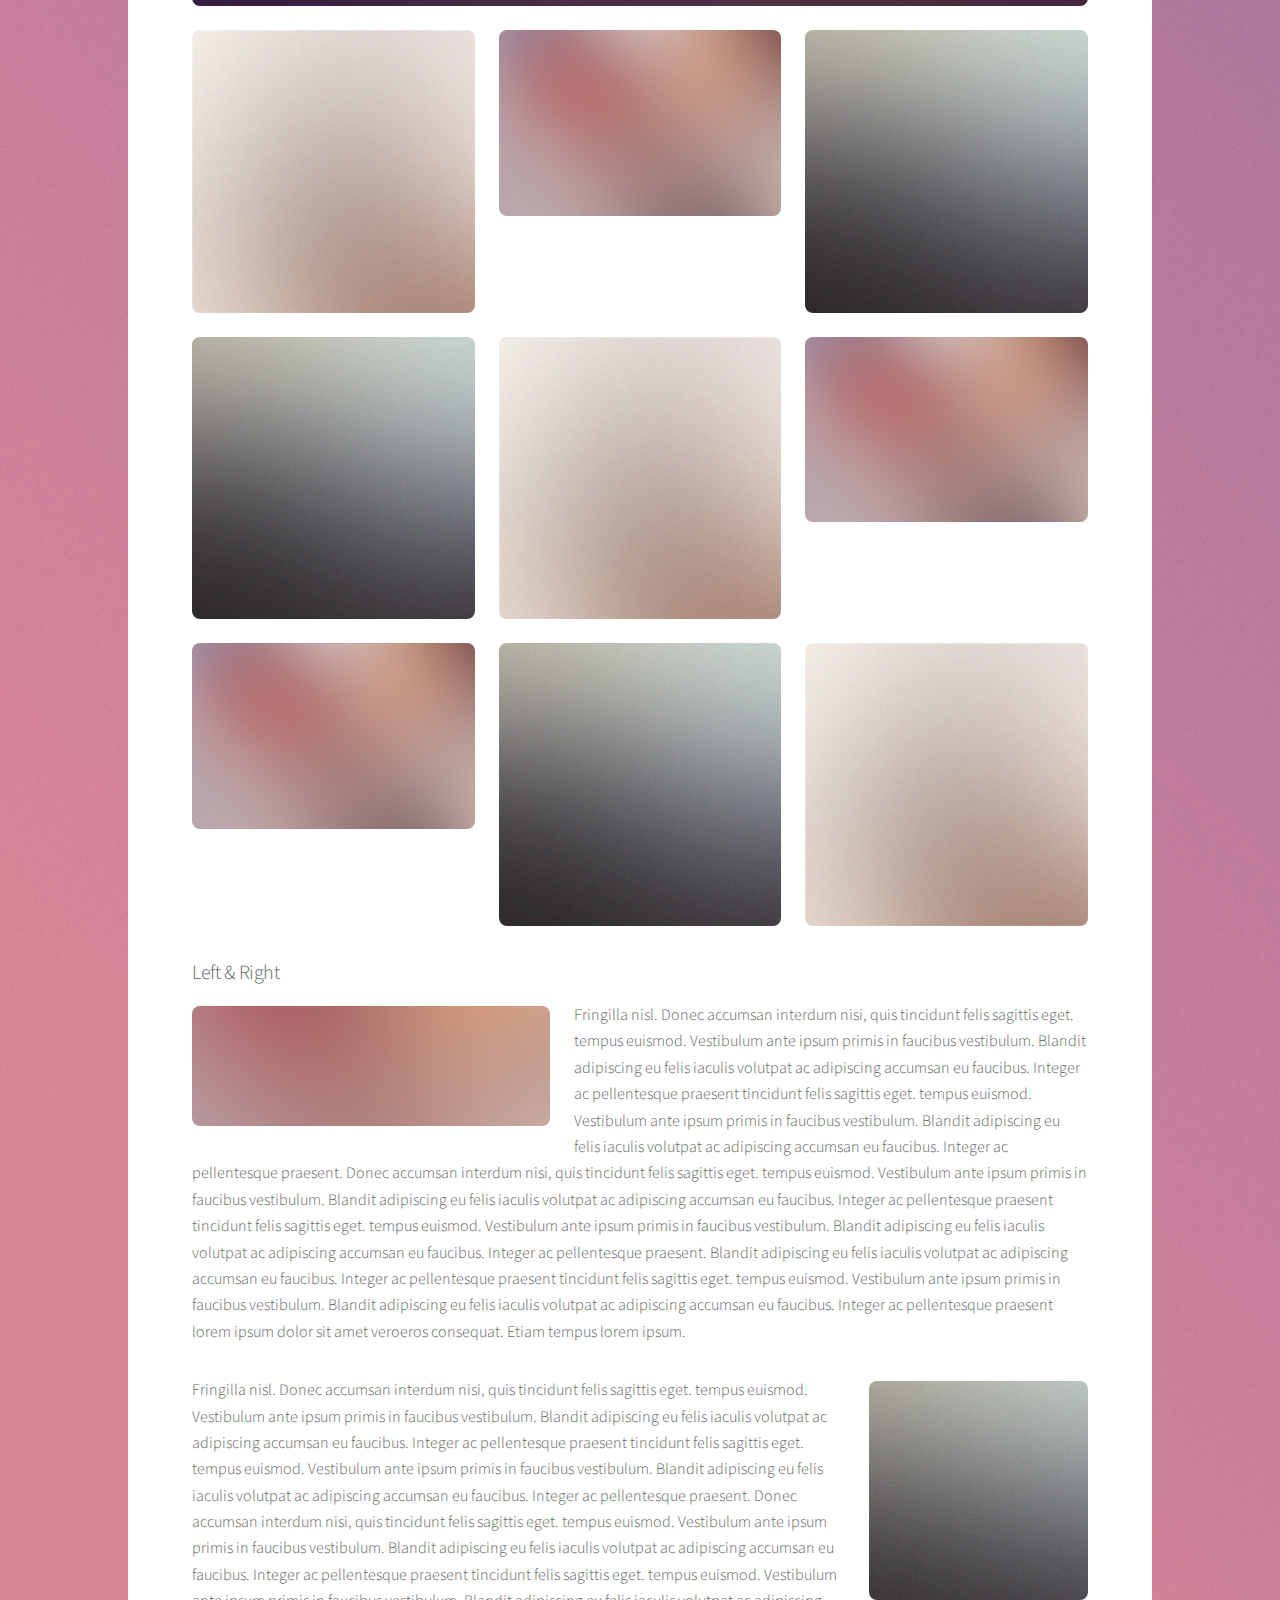
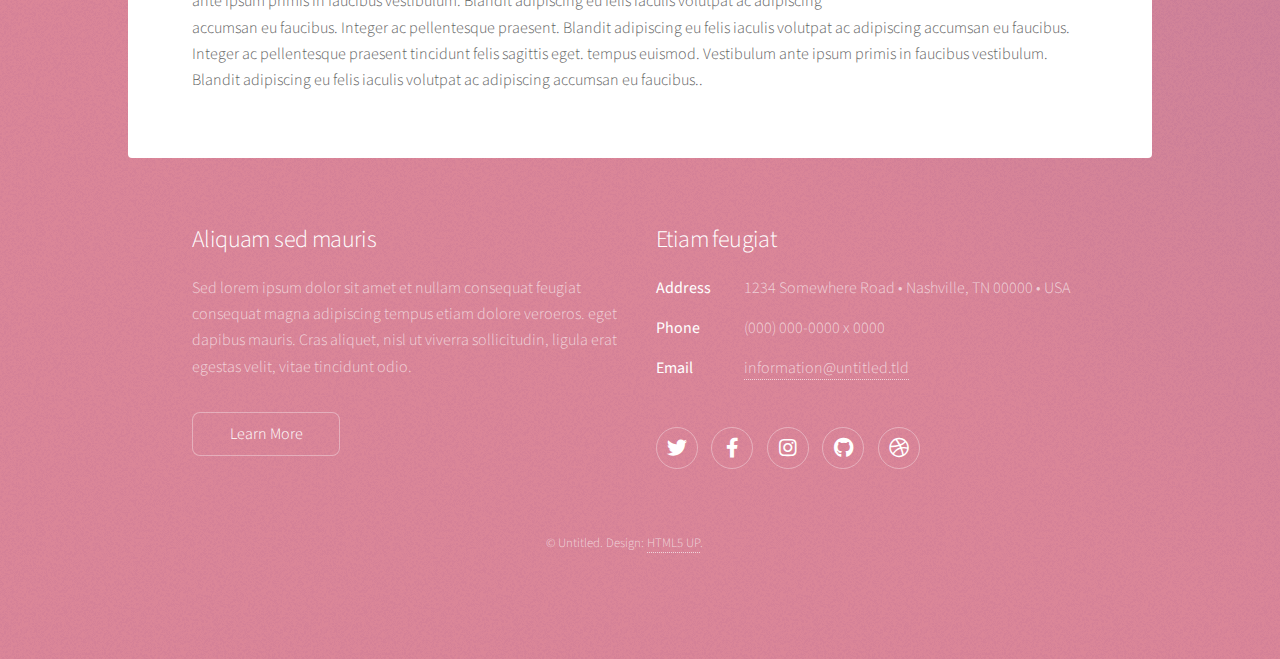
<file: elements.html>
<!DOCTYPE HTML>
<!--
	Stellar by HTML5 UP
	html5up.net | @ajlkn
	Free for personal and commercial use under the CCA 3.0 license (html5up.net/license)
-->
<html>
	<head>
		<title>Elements - Stellar by HTML5 UP</title>
		<meta charset="utf-8" />
		<meta name="viewport" content="width=device-width, initial-scale=1, user-scalable=no" />
		<link rel="stylesheet" href="assets/css/main.css" />
		<noscript><link rel="stylesheet" href="assets/css/noscript.css" /></noscript>
	</head>
	<body class="is-preload">

		<!-- Wrapper -->
			<div id="wrapper">

				<!-- Header -->
					<header id="header">
						<h1>Elements</h1>
						<p>Ipsum dolor sit amet nullam</p>
					</header>

				<!-- Main -->
					<div id="main">

						<!-- Content -->
							<section id="content" class="main">

								<!-- Text -->
									<section>
										<h2>Text</h2>
										<p>This is <b>bold</b> and this is <strong>strong</strong>. This is <i>italic</i> and this is <em>emphasized</em>.
										This is <sup>superscript</sup> text and this is <sub>subscript</sub> text.
										This is <u>underlined</u> and this is code: <code>for (;;) { ... }</code>. Finally, <a href="#">this is a link</a>.</p>
										<hr />
										<p>Nunc lacinia ante nunc ac lobortis. Interdum adipiscing gravida odio porttitor sem non mi integer non faucibus ornare mi ut ante amet placerat aliquet. Volutpat eu sed ante lacinia sapien lorem accumsan varius montes viverra nibh in adipiscing blandit tempus accumsan.</p>
										<hr />
										<h2>Heading Level 2</h2>
										<h3>Heading Level 3</h3>
										<h4>Heading Level 4</h4>
										<hr />
										<h3>Blockquote</h3>
										<blockquote>Fringilla nisl. Donec accumsan interdum nisi, quis tincidunt felis sagittis eget tempus euismod. Vestibulum ante ipsum primis in faucibus vestibulum. Blandit adipiscing eu felis iaculis volutpat ac adipiscing accumsan faucibus. Vestibulum ante ipsum primis in faucibus lorem ipsum dolor sit amet nullam adipiscing eu felis.</blockquote>
										<h3>Preformatted</h3>
										<pre><code>i = 0;

while (!deck.isInOrder()) {
    print 'Iteration ' + i;
    deck.shuffle();
    i++;
}

print 'It took ' + i + ' iterations to sort the deck.';</code></pre>
									</section>

								<!-- Lists -->
									<section>
										<h2>Lists</h2>
										<div class="row">
											<div class="col-6 col-12-medium">
												<h3>Unordered</h3>
												<ul>
													<li>Dolor pulvinar magna etiam.</li>
													<li>Sagittis sed lorem adipiscing.</li>
													<li>Felis enim etiam feugiat.</li>
													<li>Ipsum lorem nullam consequat.</li>
												</ul>
												<h3>Alternate</h3>
												<ul class="alt">
													<li>Dolor pulvinar magna etiam.</li>
													<li>Sagittis sed lorem adipiscing.</li>
													<li>Felis enim etiam feugiat.</li>
													<li>Ipsum lorem nullam consequat.</li>
												</ul>
											</div>
											<div class="col-6 col-12-medium">
												<h3>Ordered</h3>
												<ol>
													<li>Dolor pulvinar etiam.</li>
													<li>Etiam vel felis viverra.</li>
													<li>Felis enim feugiat.</li>
													<li>Dolor pulvinar etiam.</li>
													<li>Etiam vel felis lorem.</li>
													<li>Felis enim et feugiat.</li>
												</ol>
												<h3>Icons</h3>
												<ul class="icons">
													<li><a href="#" class="icon brands fa-twitter"><span class="label">Twitter</span></a></li>
													<li><a href="#" class="icon brands fa-facebook-f"><span class="label">Facebook</span></a></li>
													<li><a href="#" class="icon brands fa-instagram"><span class="label">Instagram</span></a></li>
													<li><a href="#" class="icon brands fa-github"><span class="label">GitHub</span></a></li>
													<li><a href="#" class="icon brands fa-dribbble"><span class="label">Dribbble</span></a></li>
												</ul>
												<ul class="icons">
													<li><a href="#" class="icon brands alt fa-twitter"><span class="label">Twitter</span></a></li>
													<li><a href="#" class="icon brands alt fa-facebook-f"><span class="label">Facebook</span></a></li>
													<li><a href="#" class="icon brands alt fa-instagram"><span class="label">Instagram</span></a></li>
													<li><a href="#" class="icon brands alt fa-github"><span class="label">GitHub</span></a></li>
													<li><a href="#" class="icon brands alt fa-dribbble"><span class="label">Dribbble</span></a></li>
												</ul>
											</div>
										</div>
										<h2>Actions</h2>
										<div class="row">
											<div class="col-6 col-12-medium">
												<ul class="actions">
													<li><a href="#" class="button primary">Default</a></li>
													<li><a href="#" class="button">Default</a></li>
												</ul>
												<ul class="actions small">
													<li><a href="#" class="button primary small">Small</a></li>
													<li><a href="#" class="button small">Small</a></li>
												</ul>
												<ul class="actions stacked">
													<li><a href="#" class="button primary">Default</a></li>
													<li><a href="#" class="button">Default</a></li>
												</ul>
												<ul class="actions stacked">
													<li><a href="#" class="button primary small">Small</a></li>
													<li><a href="#" class="button small">Small</a></li>
												</ul>
											</div>
											<div class="col-6 col-12-medium">
												<ul class="actions stacked">
													<li><a href="#" class="button primary fit">Default</a></li>
													<li><a href="#" class="button fit">Default</a></li>
												</ul>
												<ul class="actions stacked">
													<li><a href="#" class="button primary small fit">Small</a></li>
													<li><a href="#" class="button small fit">Small</a></li>
												</ul>
											</div>
										</div>
									</section>

								<!-- Table -->
									<section>
										<h2>Table</h2>
										<h3>Default</h3>
										<div class="table-wrapper">
											<table>
												<thead>
													<tr>
														<th>Name</th>
														<th>Description</th>
														<th>Price</th>
													</tr>
												</thead>
												<tbody>
													<tr>
														<td>Item One</td>
														<td>Ante turpis integer aliquet porttitor.</td>
														<td>29.99</td>
													</tr>
													<tr>
														<td>Item Two</td>
														<td>Vis ac commodo adipiscing arcu aliquet.</td>
														<td>19.99</td>
													</tr>
													<tr>
														<td>Item Three</td>
														<td> Morbi faucibus arcu accumsan lorem.</td>
														<td>29.99</td>
													</tr>
													<tr>
														<td>Item Four</td>
														<td>Vitae integer tempus condimentum.</td>
														<td>19.99</td>
													</tr>
													<tr>
														<td>Item Five</td>
														<td>Ante turpis integer aliquet porttitor.</td>
														<td>29.99</td>
													</tr>
												</tbody>
												<tfoot>
													<tr>
														<td colspan="2"></td>
														<td>100.00</td>
													</tr>
												</tfoot>
											</table>
										</div>

										<h3>Alternate</h3>
										<div class="table-wrapper">
											<table class="alt">
												<thead>
													<tr>
														<th>Name</th>
														<th>Description</th>
														<th>Price</th>
													</tr>
												</thead>
												<tbody>
													<tr>
														<td>Item One</td>
														<td>Ante turpis integer aliquet porttitor.</td>
														<td>29.99</td>
													</tr>
													<tr>
														<td>Item Two</td>
														<td>Vis ac commodo adipiscing arcu aliquet.</td>
														<td>19.99</td>
													</tr>
													<tr>
														<td>Item Three</td>
														<td> Morbi faucibus arcu accumsan lorem.</td>
														<td>29.99</td>
													</tr>
													<tr>
														<td>Item Four</td>
														<td>Vitae integer tempus condimentum.</td>
														<td>19.99</td>
													</tr>
													<tr>
														<td>Item Five</td>
														<td>Ante turpis integer aliquet porttitor.</td>
														<td>29.99</td>
													</tr>
												</tbody>
												<tfoot>
													<tr>
														<td colspan="2"></td>
														<td>100.00</td>
													</tr>
												</tfoot>
											</table>
										</div>
									</section>

								<!-- Buttons -->
									<section>
										<h3>Buttons</h3>
										<ul class="actions">
											<li><a href="#" class="button primary">Primary</a></li>
											<li><a href="#" class="button">Default</a></li>
										</ul>
										<ul class="actions">
											<li><a href="#" class="button large">Large</a></li>
											<li><a href="#" class="button">Default</a></li>
											<li><a href="#" class="button small">Small</a></li>
										</ul>
										<ul class="actions fit">
											<li><a href="#" class="button primary fit">Fit</a></li>
											<li><a href="#" class="button fit">Fit</a></li>
											<li><a href="#" class="button fit">Fit</a></li>
										</ul>
										<ul class="actions fit small">
											<li><a href="#" class="button primary fit small">Fit + Small</a></li>
											<li><a href="#" class="button fit small">Fit + Small</a></li>
											<li><a href="#" class="button fit small">Fit + Small</a></li>
										</ul>
										<ul class="actions">
											<li><a href="#" class="button primary icon solidfa-download">Icon</a></li>
											<li><a href="#" class="button icon solid fa-upload">Icon</a></li>
											<li><a href="#" class="button icon solid fa-save">Icon</a></li>
										</ul>
										<ul class="actions">
											<li><span class="button primary disabled">Disabled</span></li>
											<li><span class="button disabled">Disabled</span></li>
										</ul>
									</section>

								<!-- Form -->
									<section>
										<h2>Form</h2>
										<form method="post" action="#">
											<div class="row gtr-uniform">
												<div class="col-6 col-12-xsmall">
													<input type="text" name="demo-name" id="demo-name" value="" placeholder="Name" />
												</div>
												<div class="col-6 col-12-xsmall">
													<input type="email" name="demo-email" id="demo-email" value="" placeholder="Email" />
												</div>
												<div class="col-12">
													<select name="demo-category" id="demo-category">
														<option value="">- Category -</option>
														<option value="1">Manufacturing</option>
														<option value="1">Shipping</option>
														<option value="1">Administration</option>
														<option value="1">Human Resources</option>
													</select>
												</div>
												<div class="col-4 col-12-small">
													<input type="radio" id="demo-priority-low" name="demo-priority" checked>
													<label for="demo-priority-low">Low</label>
												</div>
												<div class="col-4 col-12-small">
													<input type="radio" id="demo-priority-normal" name="demo-priority">
													<label for="demo-priority-normal">Normal</label>
												</div>
												<div class="col-4 col-12-small">
													<input type="radio" id="demo-priority-high" name="demo-priority">
													<label for="demo-priority-high">High</label>
												</div>
												<div class="col-6 col-12-small">
													<input type="checkbox" id="demo-copy" name="demo-copy">
													<label for="demo-copy">Email me a copy</label>
												</div>
												<div class="col-6 col-12-small">
													<input type="checkbox" id="demo-human" name="demo-human" checked>
													<label for="demo-human">Not a robot</label>
												</div>
												<div class="col-12">
													<textarea name="demo-message" id="demo-message" placeholder="Enter your message" rows="6"></textarea>
												</div>
												<div class="col-12">
													<ul class="actions">
														<li><input type="submit" value="Send Message" class="primary" /></li>
														<li><input type="reset" value="Reset" /></li>
													</ul>
												</div>
											</div>
										</form>
									</section>

								<!-- Image -->
									<section>
										<h2>Image</h2>
										<h3>Fit</h3>
										<div class="box alt">
											<div class="row gtr-uniform">
												<div class="col-12"><span class="image fit"><img src="images/pic04.jpg" alt="" /></span></div>
												<div class="col-4"><span class="image fit"><img src="images/pic01.jpg" alt="" /></span></div>
												<div class="col-4"><span class="image fit"><img src="images/pic02.jpg" alt="" /></span></div>
												<div class="col-4"><span class="image fit"><img src="images/pic03.jpg" alt="" /></span></div>
												<div class="col-4"><span class="image fit"><img src="images/pic03.jpg" alt="" /></span></div>
												<div class="col-4"><span class="image fit"><img src="images/pic01.jpg" alt="" /></span></div>
												<div class="col-4"><span class="image fit"><img src="images/pic02.jpg" alt="" /></span></div>
												<div class="col-4"><span class="image fit"><img src="images/pic02.jpg" alt="" /></span></div>
												<div class="col-4"><span class="image fit"><img src="images/pic03.jpg" alt="" /></span></div>
												<div class="col-4"><span class="image fit"><img src="images/pic01.jpg" alt="" /></span></div>
											</div>
										</div>
										<h3>Left &amp; Right</h3>
										<p><span class="image left"><img src="images/pic05.jpg" alt="" /></span>Fringilla nisl. Donec accumsan interdum nisi, quis tincidunt felis sagittis eget. tempus euismod. Vestibulum ante ipsum primis in faucibus vestibulum. Blandit adipiscing eu felis iaculis volutpat ac adipiscing accumsan eu faucibus. Integer ac pellentesque praesent tincidunt felis sagittis eget. tempus euismod. Vestibulum ante ipsum primis in faucibus vestibulum. Blandit adipiscing eu felis iaculis volutpat ac adipiscing accumsan eu faucibus. Integer ac pellentesque praesent. Donec accumsan interdum nisi, quis tincidunt felis sagittis eget. tempus euismod. Vestibulum ante ipsum primis in faucibus vestibulum. Blandit adipiscing eu felis iaculis volutpat ac adipiscing accumsan eu faucibus. Integer ac pellentesque praesent tincidunt felis sagittis eget. tempus euismod. Vestibulum ante ipsum primis in faucibus vestibulum. Blandit adipiscing eu felis iaculis volutpat ac adipiscing accumsan eu faucibus. Integer ac pellentesque praesent. Blandit adipiscing eu felis iaculis volutpat ac adipiscing accumsan eu faucibus. Integer ac pellentesque praesent tincidunt felis sagittis eget. tempus euismod. Vestibulum ante ipsum primis in faucibus vestibulum. Blandit adipiscing eu felis iaculis volutpat ac adipiscing accumsan eu faucibus. Integer ac pellentesque praesent lorem ipsum dolor sit amet veroeros consequat. Etiam tempus lorem ipsum.</p>
										<p><span class="image right"><img src="images/pic06.jpg" alt="" /></span>Fringilla nisl. Donec accumsan interdum nisi, quis tincidunt felis sagittis eget. tempus euismod. Vestibulum ante ipsum primis in faucibus vestibulum. Blandit adipiscing eu felis iaculis volutpat ac adipiscing accumsan eu faucibus. Integer ac pellentesque praesent tincidunt felis sagittis eget. tempus euismod. Vestibulum ante ipsum primis in faucibus vestibulum. Blandit adipiscing eu felis iaculis volutpat ac adipiscing accumsan eu faucibus. Integer ac pellentesque praesent. Donec accumsan interdum nisi, quis tincidunt felis sagittis eget. tempus euismod. Vestibulum ante ipsum primis in faucibus vestibulum. Blandit adipiscing eu felis iaculis volutpat ac adipiscing accumsan eu faucibus. Integer ac pellentesque praesent tincidunt felis sagittis eget. tempus euismod. Vestibulum ante ipsum primis in faucibus vestibulum. Blandit adipiscing eu felis iaculis volutpat ac adipiscing accumsan eu faucibus. Integer ac pellentesque praesent. Blandit adipiscing eu felis iaculis volutpat ac adipiscing accumsan eu faucibus. Integer ac pellentesque praesent tincidunt felis sagittis eget. tempus euismod. Vestibulum ante ipsum primis in faucibus vestibulum. Blandit adipiscing eu felis iaculis volutpat ac adipiscing accumsan eu faucibus..</p>
									</section>

							</section>

					</div>

				<!-- Footer -->
					<footer id="footer">
						<section>
							<h2>Aliquam sed mauris</h2>
							<p>Sed lorem ipsum dolor sit amet et nullam consequat feugiat consequat magna adipiscing tempus etiam dolore veroeros. eget dapibus mauris. Cras aliquet, nisl ut viverra sollicitudin, ligula erat egestas velit, vitae tincidunt odio.</p>
							<ul class="actions">
								<li><a href="#" class="button">Learn More</a></li>
							</ul>
						</section>
						<section>
							<h2>Etiam feugiat</h2>
							<dl class="alt">
								<dt>Address</dt>
								<dd>1234 Somewhere Road &bull; Nashville, TN 00000 &bull; USA</dd>
								<dt>Phone</dt>
								<dd>(000) 000-0000 x 0000</dd>
								<dt>Email</dt>
								<dd><a href="#">information@untitled.tld</a></dd>
							</dl>
							<ul class="icons">
								<li><a href="#" class="icon brands fa-twitter alt"><span class="label">Twitter</span></a></li>
								<li><a href="#" class="icon brands fa-facebook-f alt"><span class="label">Facebook</span></a></li>
								<li><a href="#" class="icon brands fa-instagram alt"><span class="label">Instagram</span></a></li>
								<li><a href="#" class="icon brands fa-github alt"><span class="label">GitHub</span></a></li>
								<li><a href="#" class="icon brands fa-dribbble alt"><span class="label">Dribbble</span></a></li>
							</ul>
						</section>
						<p class="copyright">&copy; Untitled. Design: <a href="https://html5up.net">HTML5 UP</a>.</p>
					</footer>

			</div>

		<!-- Scripts -->
			<script src="assets/js/jquery.min.js"></script>
			<script src="assets/js/jquery.scrollex.min.js"></script>
			<script src="assets/js/jquery.scrolly.min.js"></script>
			<script src="assets/js/browser.min.js"></script>
			<script src="assets/js/breakpoints.min.js"></script>
			<script src="assets/js/util.js"></script>
			<script src="assets/js/main.js"></script>

	</body>
</html>
</file>
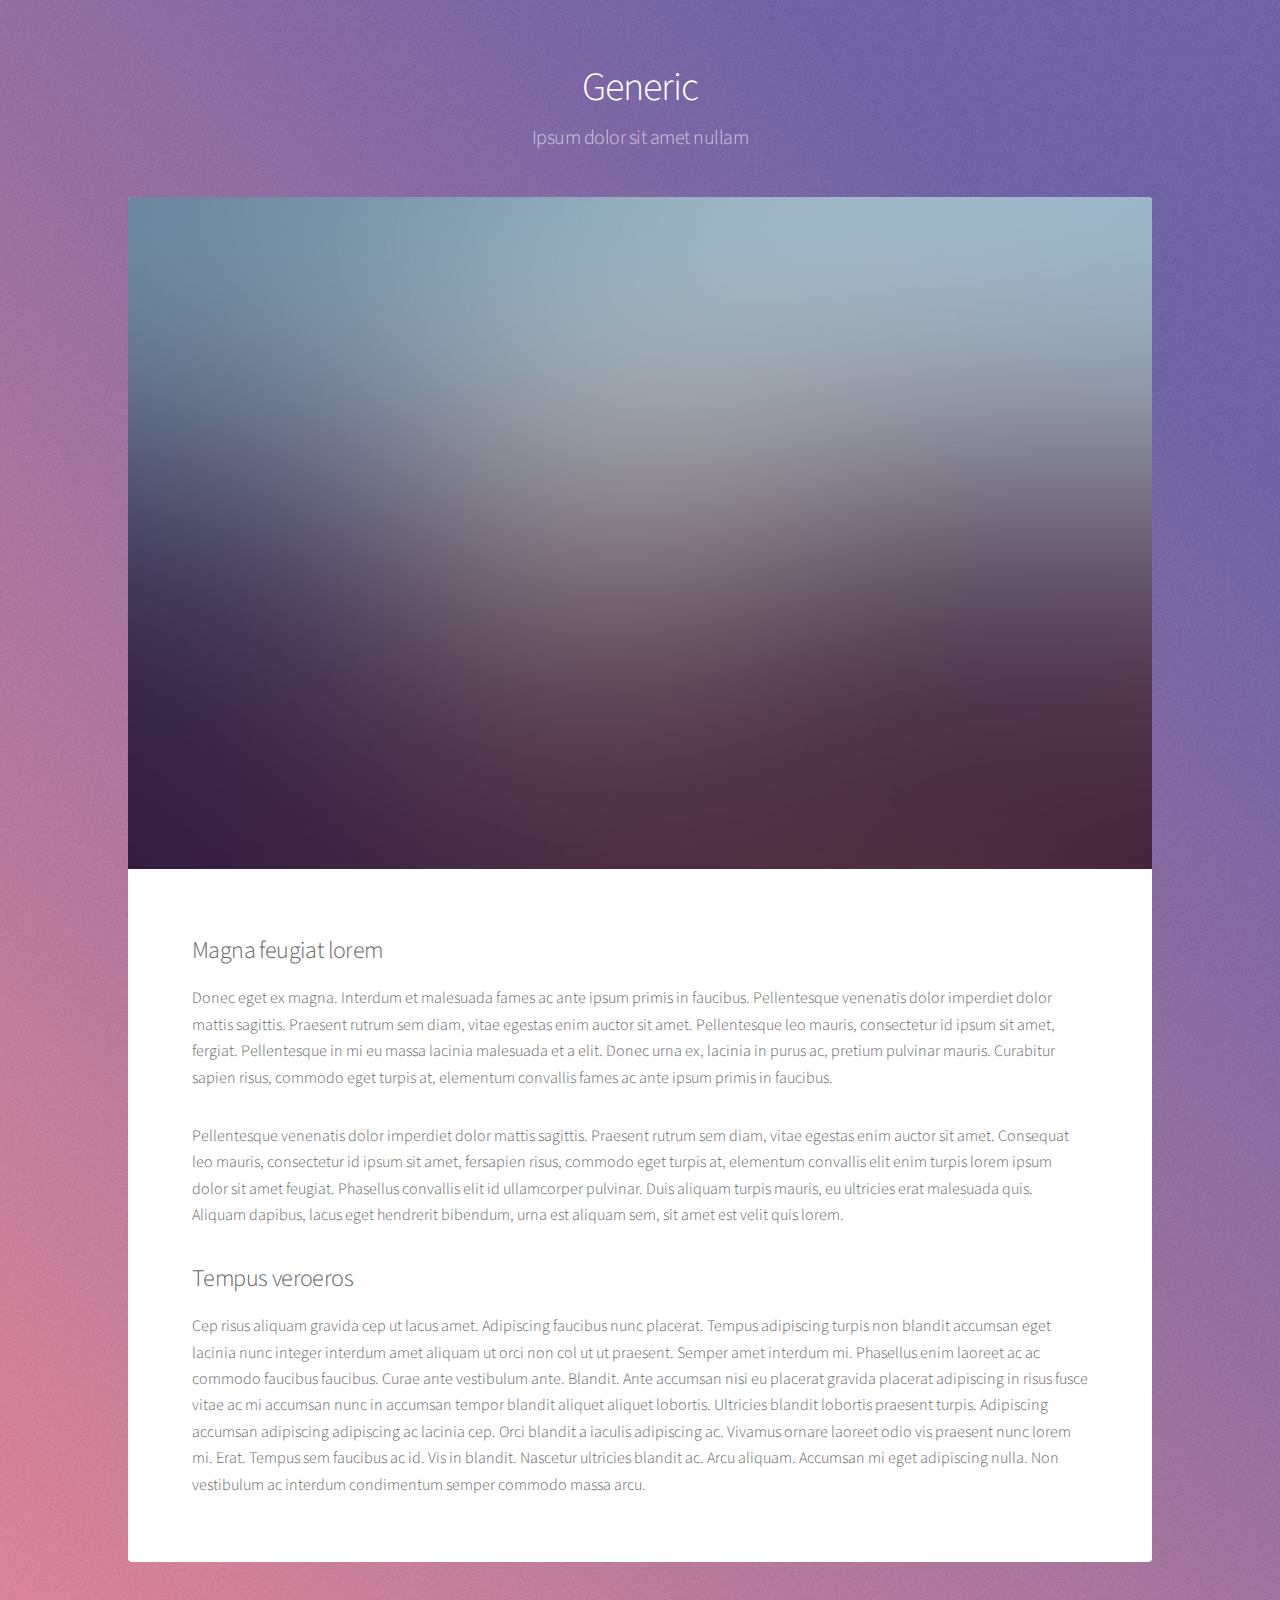
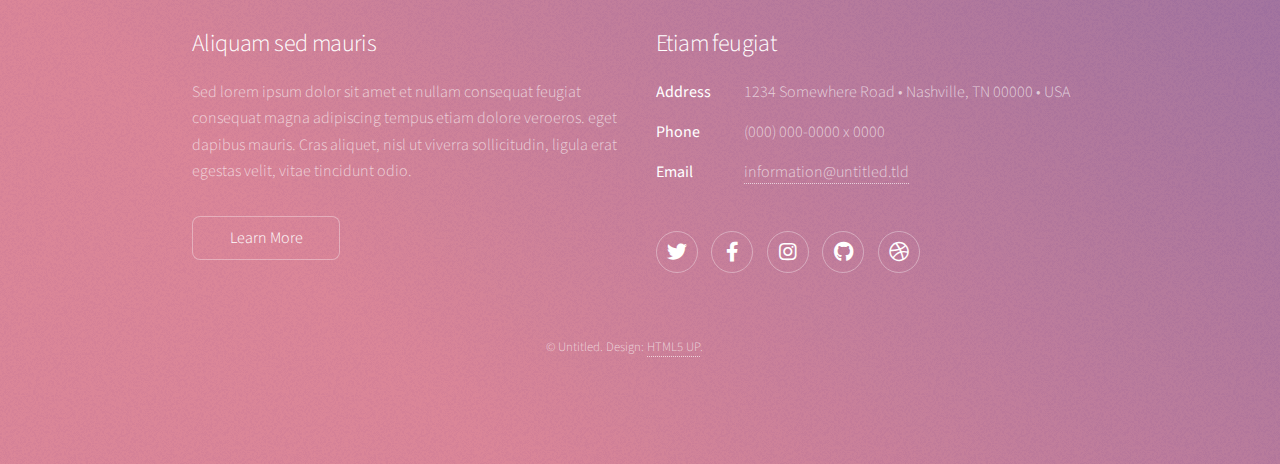
<file: generic.html>
<!DOCTYPE HTML>
<!--
	Stellar by HTML5 UP
	html5up.net | @ajlkn
	Free for personal and commercial use under the CCA 3.0 license (html5up.net/license)
-->
<html>
	<head>
		<title>Generic - Stellar by HTML5 UP</title>
		<meta charset="utf-8" />
		<meta name="viewport" content="width=device-width, initial-scale=1, user-scalable=no" />
		<link rel="stylesheet" href="assets/css/main.css" />
		<noscript><link rel="stylesheet" href="assets/css/noscript.css" /></noscript>
	</head>
	<body class="is-preload">

		<!-- Wrapper -->
			<div id="wrapper">

				<!-- Header -->
					<header id="header">
						<h1>Generic</h1>
						<p>Ipsum dolor sit amet nullam</p>
					</header>

				<!-- Main -->
					<div id="main">

						<!-- Content -->
							<section id="content" class="main">
								<span class="image main"><img src="images/pic04.jpg" alt="" /></span>
								<h2>Magna feugiat lorem</h2>
								<p>Donec eget ex magna. Interdum et malesuada fames ac ante ipsum primis in faucibus. Pellentesque venenatis dolor imperdiet dolor mattis sagittis. Praesent rutrum sem diam, vitae egestas enim auctor sit amet. Pellentesque leo mauris, consectetur id ipsum sit amet, fergiat. Pellentesque in mi eu massa lacinia malesuada et a elit. Donec urna ex, lacinia in purus ac, pretium pulvinar mauris. Curabitur sapien risus, commodo eget turpis at, elementum convallis fames ac ante ipsum primis in faucibus.</p>
								<p>Pellentesque venenatis dolor imperdiet dolor mattis sagittis. Praesent rutrum sem diam, vitae egestas enim auctor sit amet. Consequat leo mauris, consectetur id ipsum sit amet, fersapien risus, commodo eget turpis at, elementum convallis elit enim turpis lorem ipsum dolor sit amet feugiat. Phasellus convallis elit id ullamcorper pulvinar. Duis aliquam turpis mauris, eu ultricies erat malesuada quis. Aliquam dapibus, lacus eget hendrerit bibendum, urna est aliquam sem, sit amet est velit quis lorem.</p>
								<h2>Tempus veroeros</h2>
								<p>Cep risus aliquam gravida cep ut lacus amet. Adipiscing faucibus nunc placerat. Tempus adipiscing turpis non blandit accumsan eget lacinia nunc integer interdum amet aliquam ut orci non col ut ut praesent. Semper amet interdum mi. Phasellus enim laoreet ac ac commodo faucibus faucibus. Curae ante vestibulum ante. Blandit. Ante accumsan nisi eu placerat gravida placerat adipiscing in risus fusce vitae ac mi accumsan nunc in accumsan tempor blandit aliquet aliquet lobortis. Ultricies blandit lobortis praesent turpis. Adipiscing accumsan adipiscing adipiscing ac lacinia cep. Orci blandit a iaculis adipiscing ac. Vivamus ornare laoreet odio vis praesent nunc lorem mi. Erat. Tempus sem faucibus ac id. Vis in blandit. Nascetur ultricies blandit ac. Arcu aliquam. Accumsan mi eget adipiscing nulla. Non vestibulum ac interdum condimentum semper commodo massa arcu.</p>
							</section>

					</div>

				<!-- Footer -->
					<footer id="footer">
						<section>
							<h2>Aliquam sed mauris</h2>
							<p>Sed lorem ipsum dolor sit amet et nullam consequat feugiat consequat magna adipiscing tempus etiam dolore veroeros. eget dapibus mauris. Cras aliquet, nisl ut viverra sollicitudin, ligula erat egestas velit, vitae tincidunt odio.</p>
							<ul class="actions">
								<li><a href="#" class="button">Learn More</a></li>
							</ul>
						</section>
						<section>
							<h2>Etiam feugiat</h2>
							<dl class="alt">
								<dt>Address</dt>
								<dd>1234 Somewhere Road &bull; Nashville, TN 00000 &bull; USA</dd>
								<dt>Phone</dt>
								<dd>(000) 000-0000 x 0000</dd>
								<dt>Email</dt>
								<dd><a href="#">information@untitled.tld</a></dd>
							</dl>
							<ul class="icons">
								<li><a href="#" class="icon brands fa-twitter alt"><span class="label">Twitter</span></a></li>
								<li><a href="#" class="icon brands fa-facebook-f alt"><span class="label">Facebook</span></a></li>
								<li><a href="#" class="icon brands fa-instagram alt"><span class="label">Instagram</span></a></li>
								<li><a href="#" class="icon brands fa-github alt"><span class="label">GitHub</span></a></li>
								<li><a href="#" class="icon brands fa-dribbble alt"><span class="label">Dribbble</span></a></li>
							</ul>
						</section>
						<p class="copyright">&copy; Untitled. Design: <a href="https://html5up.net">HTML5 UP</a>.</p>
					</footer>

			</div>

		<!-- Scripts -->
			<script src="assets/js/jquery.min.js"></script>
			<script src="assets/js/jquery.scrollex.min.js"></script>
			<script src="assets/js/jquery.scrolly.min.js"></script>
			<script src="assets/js/browser.min.js"></script>
			<script src="assets/js/breakpoints.min.js"></script>
			<script src="assets/js/util.js"></script>
			<script src="assets/js/main.js"></script>

	</body>
</html>
</file>
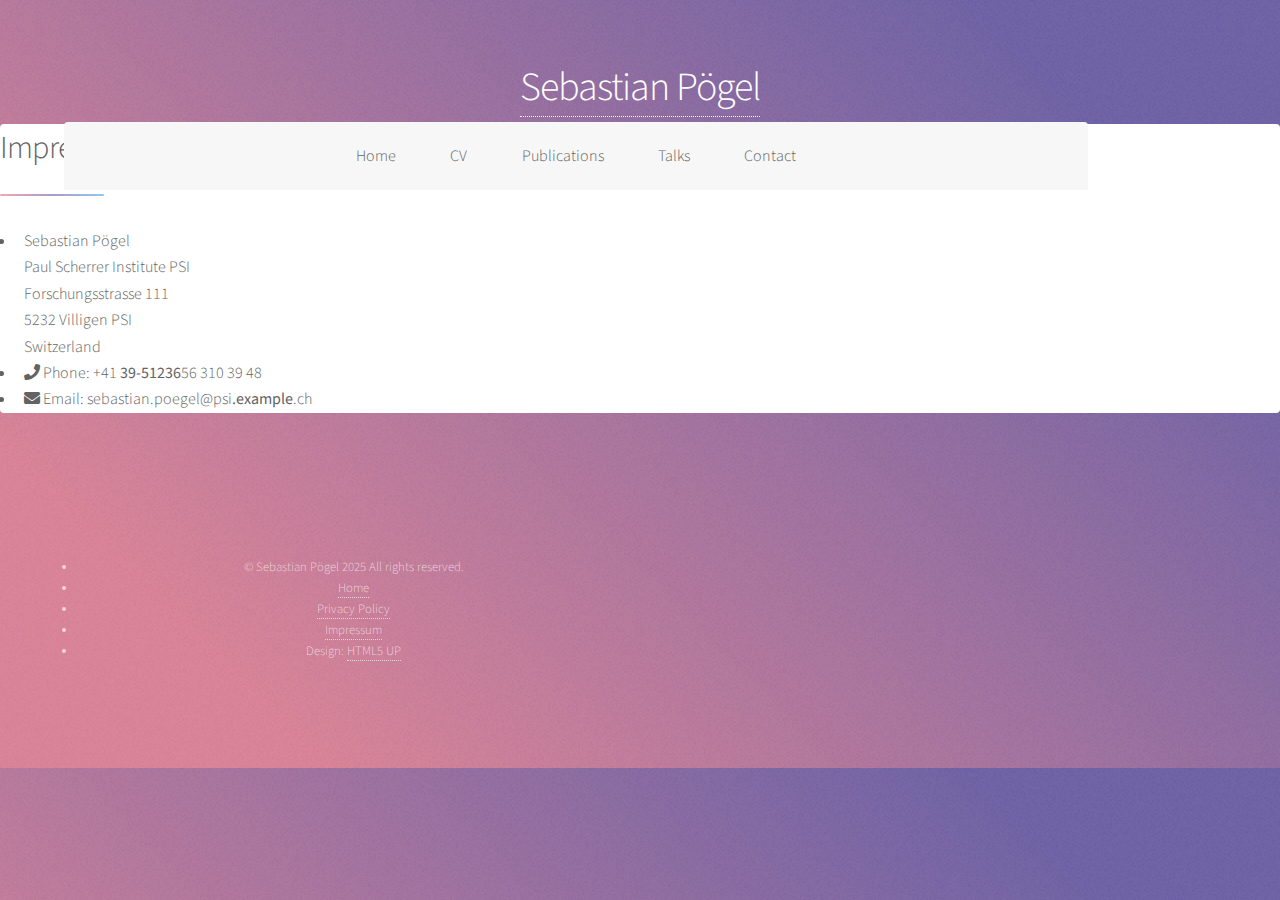
<file: impressum.html>
<!DOCTYPE HTML>
<!--
	Solid State by HTML5 UP
	html5up.net | @ajlkn
	Free for personal and commercial use under the CCA 3.0 license (html5up.net/license)
-->
<html>
<head>
	<title>Impressum Sebastian Pögel</title>
	<meta charset="utf-8" />
	<meta name="viewport" content="width=device-width, initial-scale=1, user-scalable=yes" />
	<meta name="description" content="Impressum for www.sebastian-poegel.de.">
	<link rel="stylesheet" href="assets/css/main.css" />
	<noscript><link rel="stylesheet" href="assets/css/noscript.css" /></noscript>
	<meta property="og:url" content="https://www.sebastian-poegel.de/impressum.html">
	<meta property="og:type" content="website">
	<meta property="og:site_name" content="Impressum">
	<meta property="og:title" content="Impressum">
	<meta property="og:description" content="Impressum">
	<meta property="og:image" content="https://www.sebastian-poegel.de/images/profile_small.jpg">
	<meta property="og:image:type" content="image/jpeg" />

	<link rel="icon" type="image/png" href="/favicons/favicon-48x48.png" sizes="48x48" />
	<link rel="icon" type="image/svg+xml" href="/favicons/favicon.svg" />
	<link rel="shortcut icon" href="/favicons/favicon.ico" />
	<link rel="apple-touch-icon" sizes="180x180" href="/favicons/apple-touch-icon.png" />
	<meta name="apple-mobile-web-app-title" content="Pögel" />
	<link rel="manifest" href="/favicons/site.webmanifest" />
</head>
	<body class="is-preload">

		<!-- Page Wrapper -->
			<div id="page-wrapper">

				<header id="header">
				  <h1 id="logo"><a href="index.html">Sebastian Pögel</a></h1>
					<nav id="nav">
					        <ul>
					          <li><a href="index.html">Home</a></li>
						  <li><a href="index.html#CV">CV</a></li>
						  <li><a href="index.html#Publications">Publications</a></li>
							<li><a href="index.html#Talks">Talks</a></li>
						  <li><a href="index.html#footer">Contact</a></li>
						</ul>
					</nav>
				</header>


				<!-- Wrapper -->
				<div id="main" class="wrapper style1">
					<div class="container">
						<header class="major">
							<h2>Impressum</h2>
							<ul class="contact">
								<li>
									Sebastian Pögel</br>
									Paul Scherrer Institute PSI</br>
									Forschungsstrasse 111</br>
									5232 Villigen PSI</br>
									Switzerland</br>
								</li>
								<li class="icon solid fa-phone"> Phone: <span class="email">+41  <b>39-51236</b>56 310 39 48</span></li>
								<li class="icon solid fa-envelope"> Email: <span class="email">sebastian.poegel@psi<b>.example</b>.ch</span></li>
							</ul>
						</header>

					</div>
				</div>
				<!-- Footer -->
					<section id="footer">
						<div class="inner">
							<ul class="copyright">
								<li>&copy; Sebastian Pögel 2025 All rights reserved.</li>
								<li><a href="index.html">Home</a></li>
								<li><a href="privacy_policy.html">Privacy Policy</a></li>
								<li><a href="impressum.html">Impressum</a></li>
								<li>Design: <a href="http://html5up.net">HTML5 UP</a></li>
							</ul>
						</div>
					</section>


			</div>

			<!-- Scripts -->
				<script src="assets/js/jquery.min.js"></script>
				<script src="assets/js/jquery.scrolly.min.js"></script>
				<script src="assets/js/jquery.dropotron.min.js"></script>
				<script src="assets/js/jquery.scrollex.min.js"></script>
				<script src="assets/js/browser.min.js"></script>
				<script src="assets/js/breakpoints.min.js"></script>
				<script src="assets/js/util.js"></script>
				<script src="assets/js/main.js"></script>


	</body>
</html>
</file>
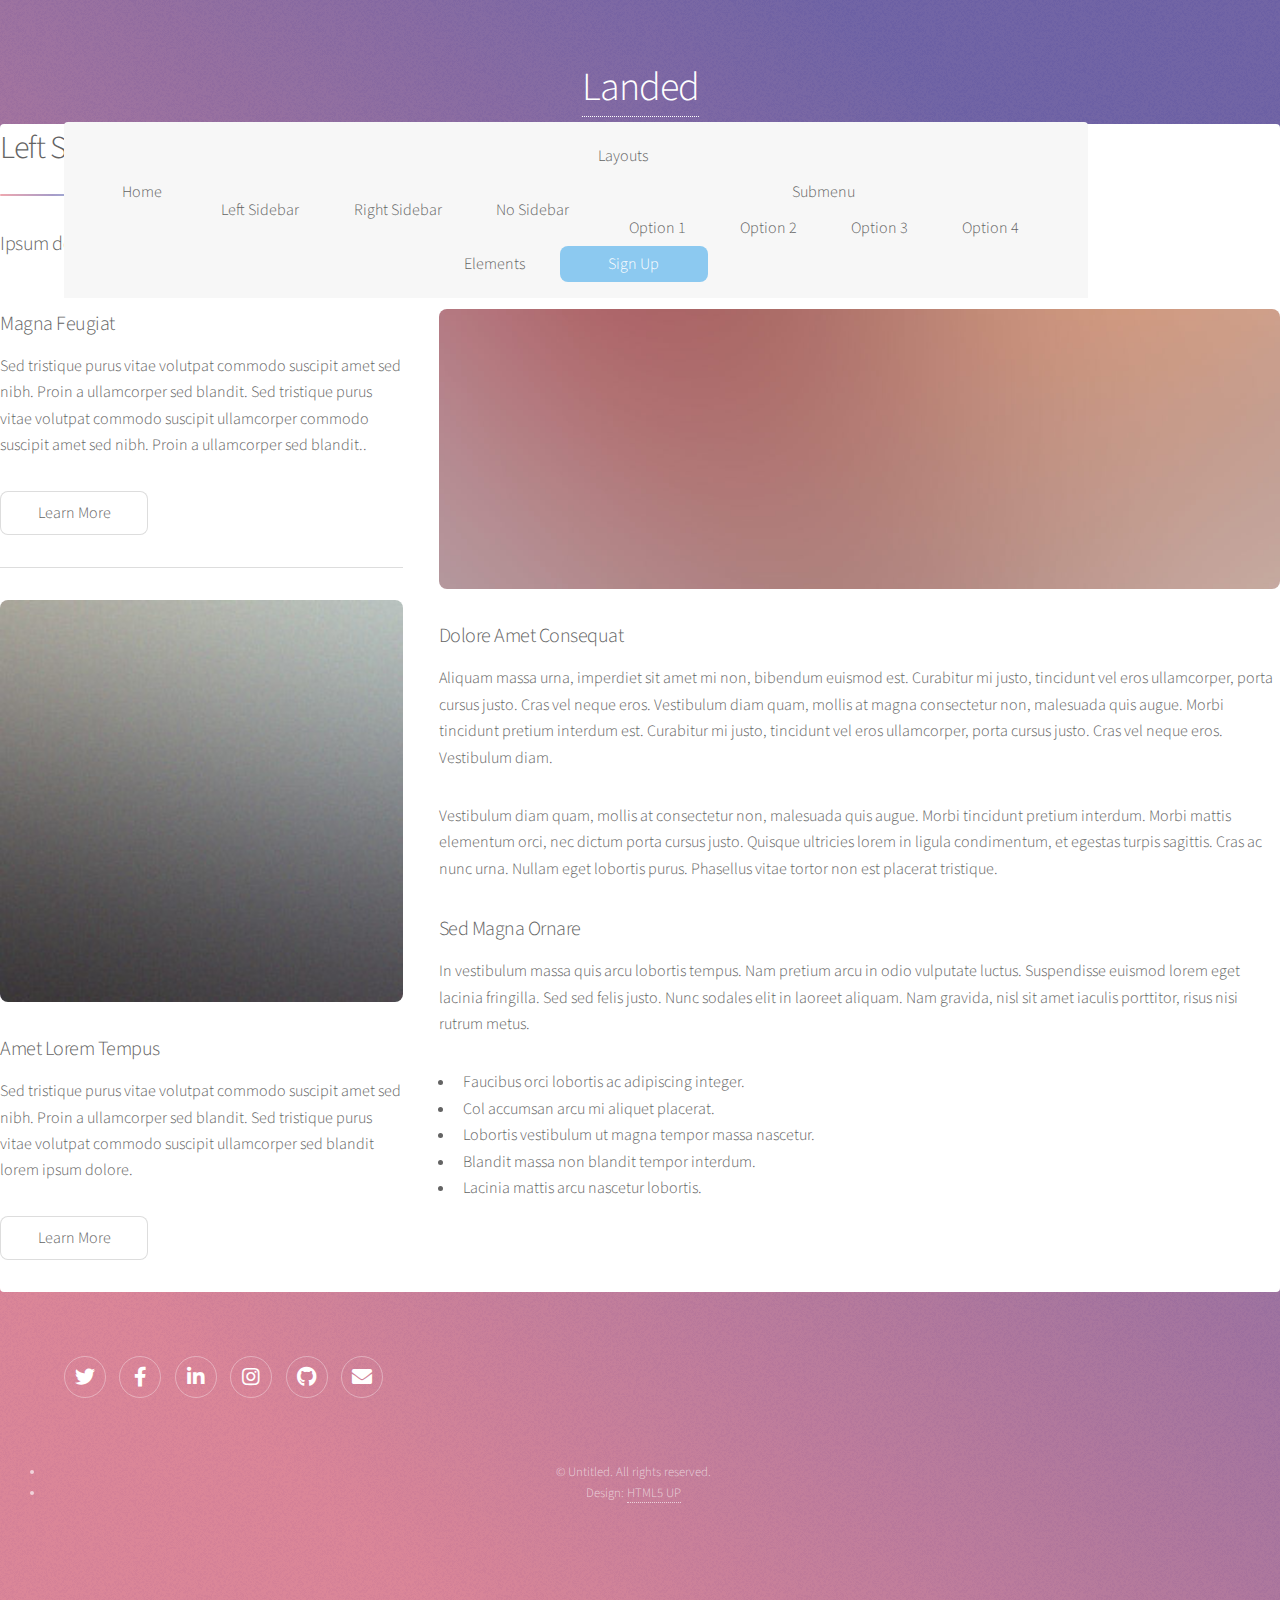
<file: left-sidebar.html>
<!DOCTYPE HTML>
<!--
	Landed by HTML5 UP
	html5up.net | @ajlkn
	Free for personal and commercial use under the CCA 3.0 license (html5up.net/license)
-->
<html>
	<head>
		<title>Left Sidebar - Landed by HTML5 UP</title>
		<meta charset="utf-8" />
		<meta name="viewport" content="width=device-width, initial-scale=1, user-scalable=no" />
		<link rel="stylesheet" href="assets/css/main.css" />
		<noscript><link rel="stylesheet" href="assets/css/noscript.css" /></noscript>
	</head>
	<body class="is-preload">
		<div id="page-wrapper">

			<!-- Header -->
				<header id="header">
					<h1 id="logo"><a href="index.html">Landed</a></h1>
					<nav id="nav">
						<ul>
							<li><a href="index.html">Home</a></li>
							<li>
								<a href="#">Layouts</a>
								<ul>
									<li><a href="left-sidebar.html">Left Sidebar</a></li>
									<li><a href="right-sidebar.html">Right Sidebar</a></li>
									<li><a href="no-sidebar.html">No Sidebar</a></li>
									<li>
										<a href="#">Submenu</a>
										<ul>
											<li><a href="#">Option 1</a></li>
											<li><a href="#">Option 2</a></li>
											<li><a href="#">Option 3</a></li>
											<li><a href="#">Option 4</a></li>
										</ul>
									</li>
								</ul>
							</li>
							<li><a href="elements.html">Elements</a></li>
							<li><a href="#" class="button primary">Sign Up</a></li>
						</ul>
					</nav>
				</header>

			<!-- Main -->
				<div id="main" class="wrapper style1">
					<div class="container">
						<header class="major">
							<h2>Left Sidebar</h2>
							<p>Ipsum dolor feugiat aliquam tempus sed magna lorem consequat accumsan</p>
						</header>
						<div class="row gtr-150">
							<div class="col-4 col-12-medium">

								<!-- Sidebar -->
									<section id="sidebar">
										<section>
											<h3>Magna Feugiat</h3>
											<p>Sed tristique purus vitae volutpat commodo suscipit amet sed nibh. Proin a ullamcorper sed blandit. Sed tristique purus vitae volutpat commodo suscipit ullamcorper commodo suscipit amet sed nibh. Proin a ullamcorper sed blandit..</p>
											<footer>
												<ul class="actions">
													<li><a href="#" class="button">Learn More</a></li>
												</ul>
											</footer>
										</section>
										<hr />
										<section>
											<a href="#" class="image fit"><img src="images/pic06.jpg" alt="" /></a>
											<h3>Amet Lorem Tempus</h3>
											<p>Sed tristique purus vitae volutpat commodo suscipit amet sed nibh. Proin a ullamcorper sed blandit. Sed tristique purus vitae volutpat commodo suscipit ullamcorper sed blandit lorem ipsum dolore.</p>
											<footer>
												<ul class="actions">
													<li><a href="#" class="button">Learn More</a></li>
												</ul>
											</footer>
										</section>
									</section>

							</div>
							<div class="col-8 col-12-medium imp-medium">

								<!-- Content -->
									<section id="content">
										<a href="#" class="image fit"><img src="images/pic05.jpg" alt="" /></a>
										<h3>Dolore Amet Consequat</h3>
										<p>Aliquam massa urna, imperdiet sit amet mi non, bibendum euismod est. Curabitur mi justo, tincidunt vel eros ullamcorper, porta cursus justo. Cras vel neque eros. Vestibulum diam quam, mollis at magna consectetur non, malesuada quis augue. Morbi tincidunt pretium interdum est. Curabitur mi justo, tincidunt vel eros ullamcorper, porta cursus justo. Cras vel neque eros. Vestibulum diam.</p>
										<p>Vestibulum diam quam, mollis at consectetur non, malesuada quis augue. Morbi tincidunt pretium interdum. Morbi mattis elementum orci, nec dictum porta cursus justo. Quisque ultricies lorem in ligula condimentum, et egestas turpis sagittis. Cras ac nunc urna. Nullam eget lobortis purus. Phasellus vitae tortor non est placerat tristique.</p>
										<h3>Sed Magna Ornare</h3>
										<p>In vestibulum massa quis arcu lobortis tempus. Nam pretium arcu in odio vulputate luctus. Suspendisse euismod lorem eget lacinia fringilla. Sed sed felis justo. Nunc sodales elit in laoreet aliquam. Nam gravida, nisl sit amet iaculis porttitor, risus nisi rutrum metus.</p>
										<ul>
											<li>Faucibus orci lobortis ac adipiscing integer.</li>
											<li>Col accumsan arcu mi aliquet placerat.</li>
											<li>Lobortis vestibulum ut magna tempor massa nascetur.</li>
											<li>Blandit massa non blandit tempor interdum.</li>
											<li>Lacinia mattis arcu nascetur lobortis.</li>
										</ul>
									</section>

							</div>
						</div>
					</div>
				</div>

			<!-- Footer -->
				<footer id="footer">
					<ul class="icons">
						<li><a href="#" class="icon brands alt fa-twitter"><span class="label">Twitter</span></a></li>
						<li><a href="#" class="icon brands alt fa-facebook-f"><span class="label">Facebook</span></a></li>
						<li><a href="#" class="icon brands alt fa-linkedin-in"><span class="label">LinkedIn</span></a></li>
						<li><a href="#" class="icon brands alt fa-instagram"><span class="label">Instagram</span></a></li>
						<li><a href="#" class="icon brands alt fa-github"><span class="label">GitHub</span></a></li>
						<li><a href="#" class="icon solid alt fa-envelope"><span class="label">Email</span></a></li>
					</ul>
					<ul class="copyright">
						<li>&copy; Untitled. All rights reserved.</li><li>Design: <a href="http://html5up.net">HTML5 UP</a></li>
					</ul>
				</footer>

		</div>

		<!-- Scripts -->
			<script src="assets/js/jquery.min.js"></script>
			<script src="assets/js/jquery.scrolly.min.js"></script>
			<script src="assets/js/jquery.dropotron.min.js"></script>
			<script src="assets/js/jquery.scrollex.min.js"></script>
			<script src="assets/js/browser.min.js"></script>
			<script src="assets/js/breakpoints.min.js"></script>
			<script src="assets/js/util.js"></script>
			<script src="assets/js/main.js"></script>

	</body>
</html>
</file>
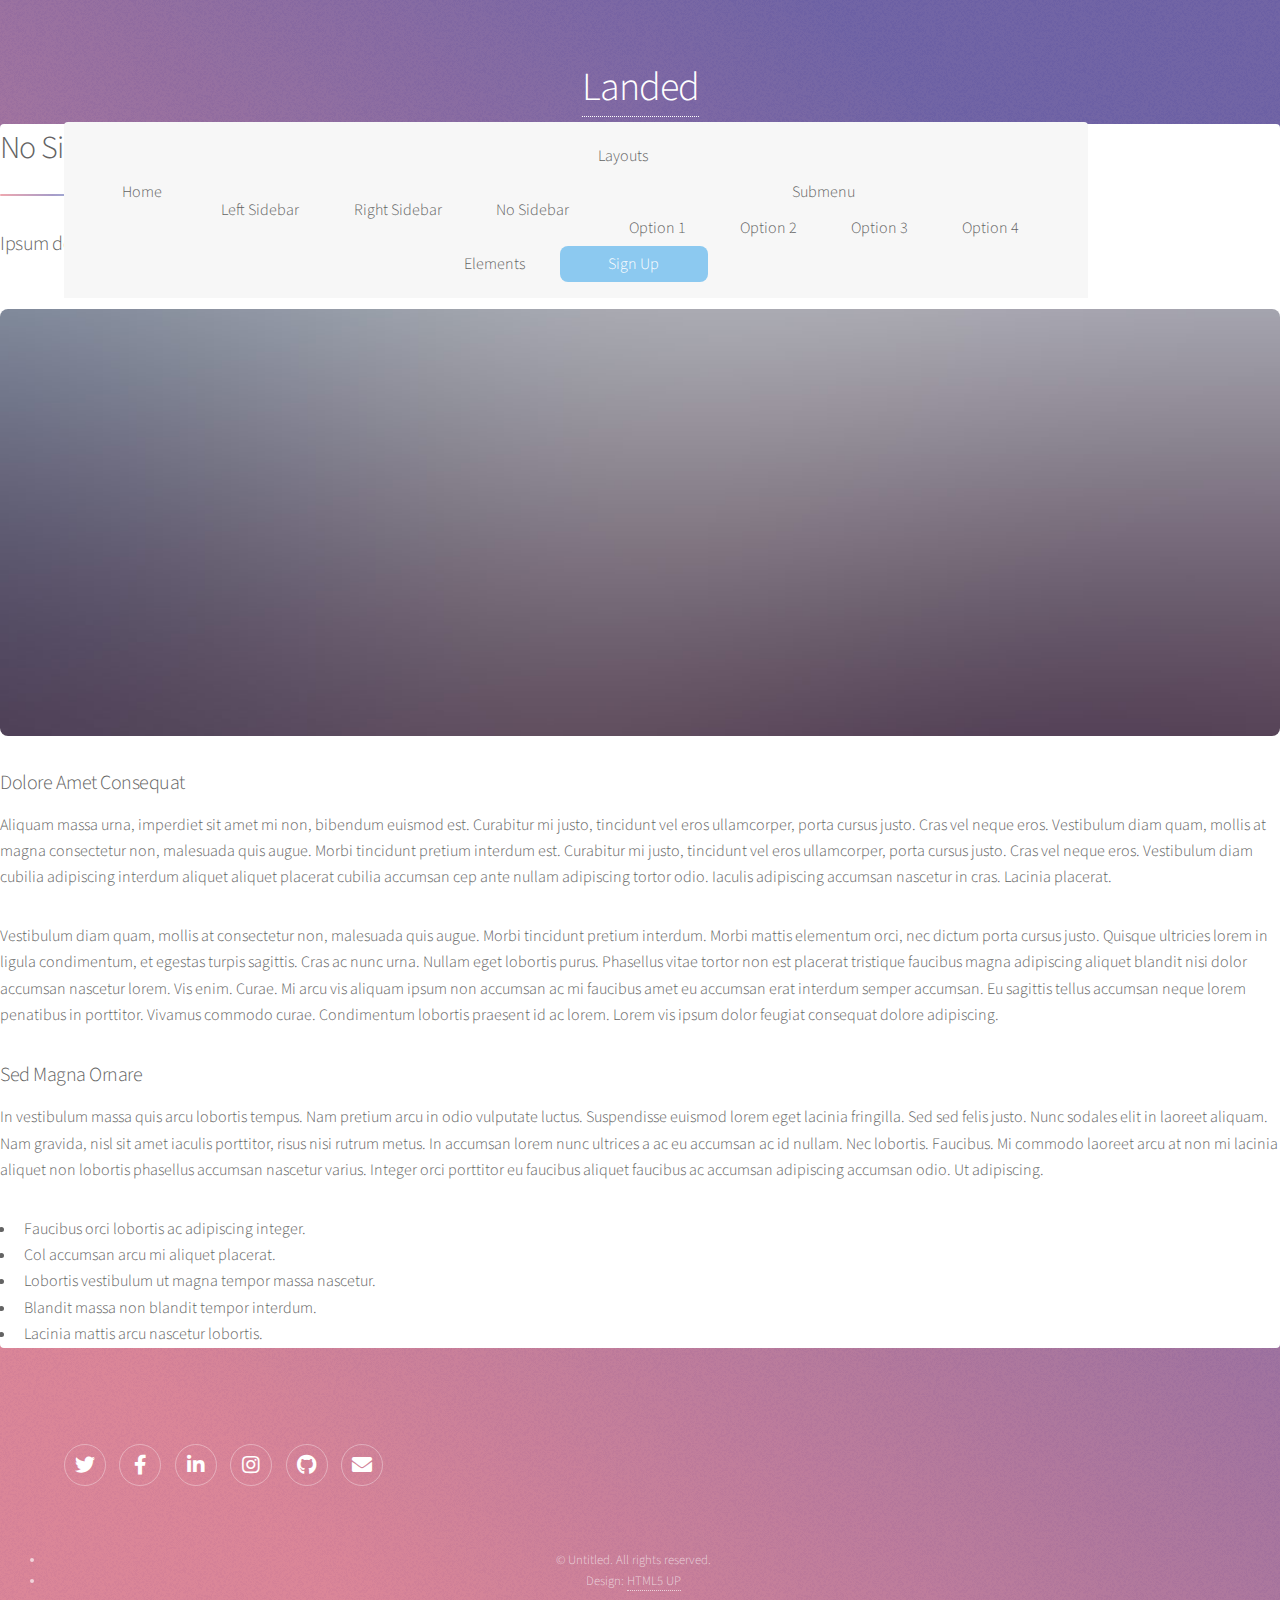
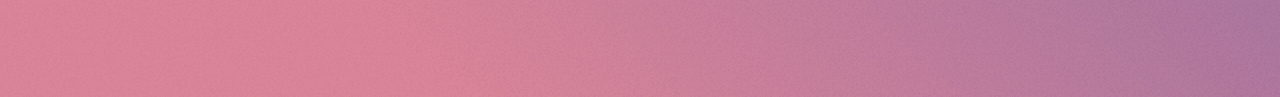
<file: no-sidebar.html>
<!DOCTYPE HTML>
<!--
	Landed by HTML5 UP
	html5up.net | @ajlkn
	Free for personal and commercial use under the CCA 3.0 license (html5up.net/license)
-->
<html>
	<head>
		<title>No Sidebar - Landed by HTML5 UP</title>
		<meta charset="utf-8" />
		<meta name="viewport" content="width=device-width, initial-scale=1, user-scalable=no" />
		<link rel="stylesheet" href="assets/css/main.css" />
		<noscript><link rel="stylesheet" href="assets/css/noscript.css" /></noscript>
	</head>
	<body class="is-preload">
		<div id="page-wrapper">

			<!-- Header -->
				<header id="header">
					<h1 id="logo"><a href="index.html">Landed</a></h1>
					<nav id="nav">
						<ul>
							<li><a href="index.html">Home</a></li>
							<li>
								<a href="#">Layouts</a>
								<ul>
									<li><a href="left-sidebar.html">Left Sidebar</a></li>
									<li><a href="right-sidebar.html">Right Sidebar</a></li>
									<li><a href="no-sidebar.html">No Sidebar</a></li>
									<li>
										<a href="#">Submenu</a>
										<ul>
											<li><a href="#">Option 1</a></li>
											<li><a href="#">Option 2</a></li>
											<li><a href="#">Option 3</a></li>
											<li><a href="#">Option 4</a></li>
										</ul>
									</li>
								</ul>
							</li>
							<li><a href="elements.html">Elements</a></li>
							<li><a href="#" class="button primary">Sign Up</a></li>
						</ul>
					</nav>
				</header>

			<!-- Main -->
				<div id="main" class="wrapper style1">
					<div class="container">
						<header class="major">
							<h2>No Sidebar</h2>
							<p>Ipsum dolor feugiat aliquam tempus sed magna lorem consequat accumsan</p>
						</header>

						<!-- Content -->
							<section id="content">
								<a href="#" class="image fit"><img src="images/pic07.jpg" alt="" /></a>
								<h3>Dolore Amet Consequat</h3>
								<p>Aliquam massa urna, imperdiet sit amet mi non, bibendum euismod est. Curabitur mi justo, tincidunt vel eros ullamcorper, porta cursus justo. Cras vel neque eros. Vestibulum diam quam, mollis at magna consectetur non, malesuada quis augue. Morbi tincidunt pretium interdum est. Curabitur mi justo, tincidunt vel eros ullamcorper, porta cursus justo. Cras vel neque eros. Vestibulum diam cubilia adipiscing interdum aliquet aliquet placerat cubilia accumsan cep ante nullam adipiscing tortor odio. Iaculis adipiscing accumsan nascetur in cras. Lacinia placerat.</p>
								<p>Vestibulum diam quam, mollis at consectetur non, malesuada quis augue. Morbi tincidunt pretium interdum. Morbi mattis elementum orci, nec dictum porta cursus justo. Quisque ultricies lorem in ligula condimentum, et egestas turpis sagittis. Cras ac nunc urna. Nullam eget lobortis purus. Phasellus vitae tortor non est placerat tristique faucibus magna adipiscing aliquet blandit nisi dolor accumsan nascetur lorem. Vis enim. Curae. Mi arcu vis aliquam ipsum non accumsan ac mi faucibus amet eu accumsan erat interdum semper accumsan. Eu sagittis tellus accumsan neque lorem penatibus in porttitor. Vivamus commodo curae. Condimentum lobortis praesent id ac lorem. Lorem vis ipsum dolor feugiat consequat dolore adipiscing.</p>
								<h3>Sed Magna Ornare</h3>
								<p>In vestibulum massa quis arcu lobortis tempus. Nam pretium arcu in odio vulputate luctus. Suspendisse euismod lorem eget lacinia fringilla. Sed sed felis justo. Nunc sodales elit in laoreet aliquam. Nam gravida, nisl sit amet iaculis porttitor, risus nisi rutrum metus. In accumsan lorem nunc ultrices a ac eu accumsan ac id nullam. Nec lobortis. Faucibus. Mi commodo laoreet arcu at non mi lacinia aliquet non lobortis phasellus accumsan nascetur varius. Integer orci porttitor eu faucibus aliquet faucibus ac accumsan adipiscing accumsan odio. Ut adipiscing.</p>
								<ul>
									<li>Faucibus orci lobortis ac adipiscing integer.</li>
									<li>Col accumsan arcu mi aliquet placerat.</li>
									<li>Lobortis vestibulum ut magna tempor massa nascetur.</li>
									<li>Blandit massa non blandit tempor interdum.</li>
									<li>Lacinia mattis arcu nascetur lobortis.</li>
								</ul>
							</section>

					</div>
				</div>

			<!-- Footer -->
				<footer id="footer">
					<ul class="icons">
						<li><a href="#" class="icon brands alt fa-twitter"><span class="label">Twitter</span></a></li>
						<li><a href="#" class="icon brands alt fa-facebook-f"><span class="label">Facebook</span></a></li>
						<li><a href="#" class="icon brands alt fa-linkedin-in"><span class="label">LinkedIn</span></a></li>
						<li><a href="#" class="icon brands alt fa-instagram"><span class="label">Instagram</span></a></li>
						<li><a href="#" class="icon brands alt fa-github"><span class="label">GitHub</span></a></li>
						<li><a href="#" class="icon solid alt fa-envelope"><span class="label">Email</span></a></li>
					</ul>
					<ul class="copyright">
						<li>&copy; Untitled. All rights reserved.</li><li>Design: <a href="http://html5up.net">HTML5 UP</a></li>
					</ul>
				</footer>

		</div>

		<!-- Scripts -->
			<script src="assets/js/jquery.min.js"></script>
			<script src="assets/js/jquery.scrolly.min.js"></script>
			<script src="assets/js/jquery.dropotron.min.js"></script>
			<script src="assets/js/jquery.scrollex.min.js"></script>
			<script src="assets/js/browser.min.js"></script>
			<script src="assets/js/breakpoints.min.js"></script>
			<script src="assets/js/util.js"></script>
			<script src="assets/js/main.js"></script>

	</body>
</html>
</file>
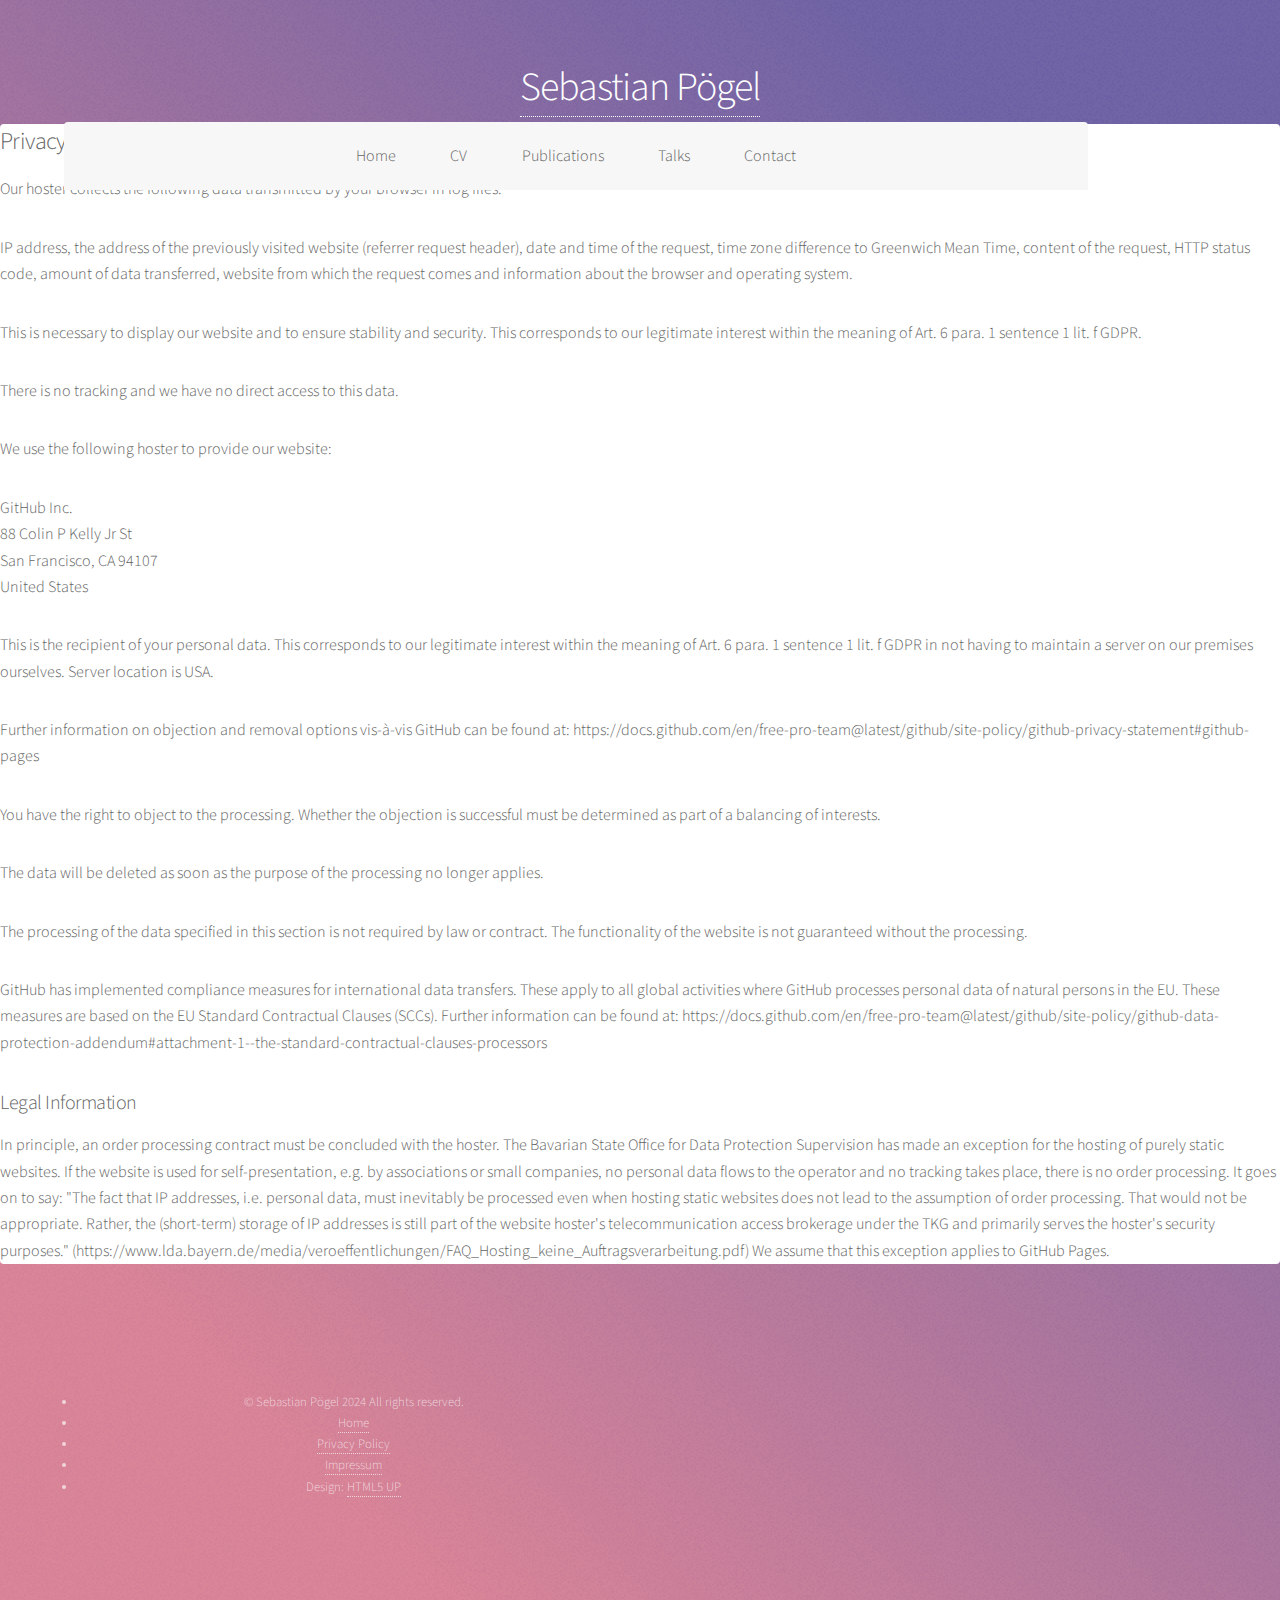
<file: privacy_policy.html>
<!DOCTYPE HTML>
<!--
	Solid State by HTML5 UP
	html5up.net | @ajlkn
	Free for personal and commercial use under the CCA 3.0 license (html5up.net/license)
-->
<html>
<head>
	<title>Privacy Policy Sebastian Pögel</title>
	<meta charset="utf-8" />
	<meta name="viewport" content="width=device-width, initial-scale=1, user-scalable=yes" />
	<meta name="description" content="Privacy policy for www.sebastian-poegel.de.">
	<link rel="stylesheet" href="assets/css/main.css" />
	<noscript><link rel="stylesheet" href="assets/css/noscript.css" /></noscript>
	<meta property="og:url" content="https://www.sebastian-poegel.de/privacy_policy.html">
	<meta property="og:type" content="website">
	<meta property="og:site_name" content="Privacy Policy ">
	<meta property="og:title" content="Privacy Policy ">
	<meta property="og:description" content="Privacy Policy ">
	<meta property="og:image" content="https://www.sebastian-poegel.de/images/profile_small.jpg">
	<meta property="og:image:type" content="image/jpeg" />

	<link rel="icon" type="image/png" href="/favicons/favicon-48x48.png" sizes="48x48" />
	<link rel="icon" type="image/svg+xml" href="/favicons/favicon.svg" />
	<link rel="shortcut icon" href="/favicons/favicon.ico" />
	<link rel="apple-touch-icon" sizes="180x180" href="/favicons/apple-touch-icon.png" />
	<meta name="apple-mobile-web-app-title" content="Pögel" />
	<link rel="manifest" href="/favicons/site.webmanifest" />
</head>
	<body class="is-preload">

		<!-- Page Wrapper -->
			<div id="page-wrapper">

				<header id="header">
				  <h1 id="logo"><a href="index.html">Sebastian Pögel</a></h1>
					<nav id="nav">
					        <ul>
					          <li><a href="index.html">Home</a></li>
						  <li><a href="index.html#CV">CV</a></li>
						  <li><a href="index.html#Publications">Publications</a></li>
							<li><a href="index.html#Talks">Talks</a></li>
						  <li><a href="index.html#footer">Contact</a></li>
						</ul>
					</nav>
				</header>


				<!-- Wrapper -->
				<div id="main" class="wrapper style1">
					<div class="container">
						<header class="align-left" >
							<h2>Privacy Policy</h2>

							<p>Our hoster collects the following data transmitted by your browser in log files:</p>

							<p>IP address, the address of the previously visited website (referrer request header), date and time of the request, time zone difference to Greenwich Mean Time, content of the request, HTTP status code, amount of data transferred, website from which the request comes and information about the browser and operating system.</p>

							<p>This is necessary to display our website and to ensure stability and security. This corresponds to our legitimate interest within the meaning of Art. 6 para. 1 sentence 1 lit. f GDPR.</p>

							<p>There is no tracking and we have no direct access to this data.</p>

							<p>We use the following hoster to provide our website:</p>

							<p>GitHub Inc.<br>
							88 Colin P Kelly Jr St<br>
							San Francisco, CA 94107<br>
							United States</p>

							<p>This is the recipient of your personal data. This corresponds to our legitimate interest within the meaning of Art. 6 para. 1 sentence 1 lit. f GDPR in not having to maintain a server on our premises ourselves. Server location is USA.</p>

							<p>Further information on objection and removal options vis-à-vis GitHub can be found at: https://docs.github.com/en/free-pro-team@latest/github/site-policy/github-privacy-statement#github-pages</p>

							<p>You have the right to object to the processing. Whether the objection is successful must be determined as part of a balancing of interests.</p>

							<p>The data will be deleted as soon as the purpose of the processing no longer applies.</p>

							<p>The processing of the data specified in this section is not required by law or contract. The functionality of the website is not guaranteed without the processing.</p>

							<p>GitHub has implemented compliance measures for international data transfers. These apply to all global activities where GitHub processes personal data of natural persons in the EU. These measures are based on the EU Standard Contractual Clauses (SCCs). Further information can be found at: https://docs.github.com/en/free-pro-team@latest/github/site-policy/github-data-protection-addendum#attachment-1--the-standard-contractual-clauses-processors</p>

							<h3 class="major">Legal Information</h3>

							<p>In principle, an order processing contract must be concluded with the hoster. The Bavarian State Office for Data Protection Supervision has made an exception for the hosting of purely static websites. If the website is used for self-presentation, e.g. by associations or small companies, no personal data flows to the operator and no tracking takes place, there is no order processing. It goes on to say: "The fact that IP addresses, i.e. personal data, must inevitably be processed even when hosting static websites does not lead to the assumption of order processing. That would not be appropriate. Rather, the (short-term) storage of IP addresses is still part of the website hoster's telecommunication access brokerage under the TKG and primarily serves the hoster's security purposes." (https://www.lda.bayern.de/media/veroeffentlichungen/FAQ_Hosting_keine_Auftragsverarbeitung.pdf)
								We assume that this exception applies to GitHub Pages.</p>
						</header>

					</div>
				</div>
				<!-- Footer -->
					<section id="footer">
						<div class="inner">
							<ul class="copyright">
								<li>&copy; Sebastian Pögel 2024 All rights reserved.</li>
								<li><a href="index.html">Home</a></li>
								<li><a href="privacy_policy.html">Privacy Policy</a></li>
								<li><a href="impressum.html">Impressum</a></li>
								<li>Design: <a href="http://html5up.net">HTML5 UP</a></li>
							</ul>
						</div>
					</section>


			</div>

			<!-- Scripts -->
				<script src="assets/js/jquery.min.js"></script>
				<script src="assets/js/jquery.scrolly.min.js"></script>
				<script src="assets/js/jquery.dropotron.min.js"></script>
				<script src="assets/js/jquery.scrollex.min.js"></script>
				<script src="assets/js/browser.min.js"></script>
				<script src="assets/js/breakpoints.min.js"></script>
				<script src="assets/js/util.js"></script>
				<script src="assets/js/main.js"></script>


	</body>
</html>
</file>
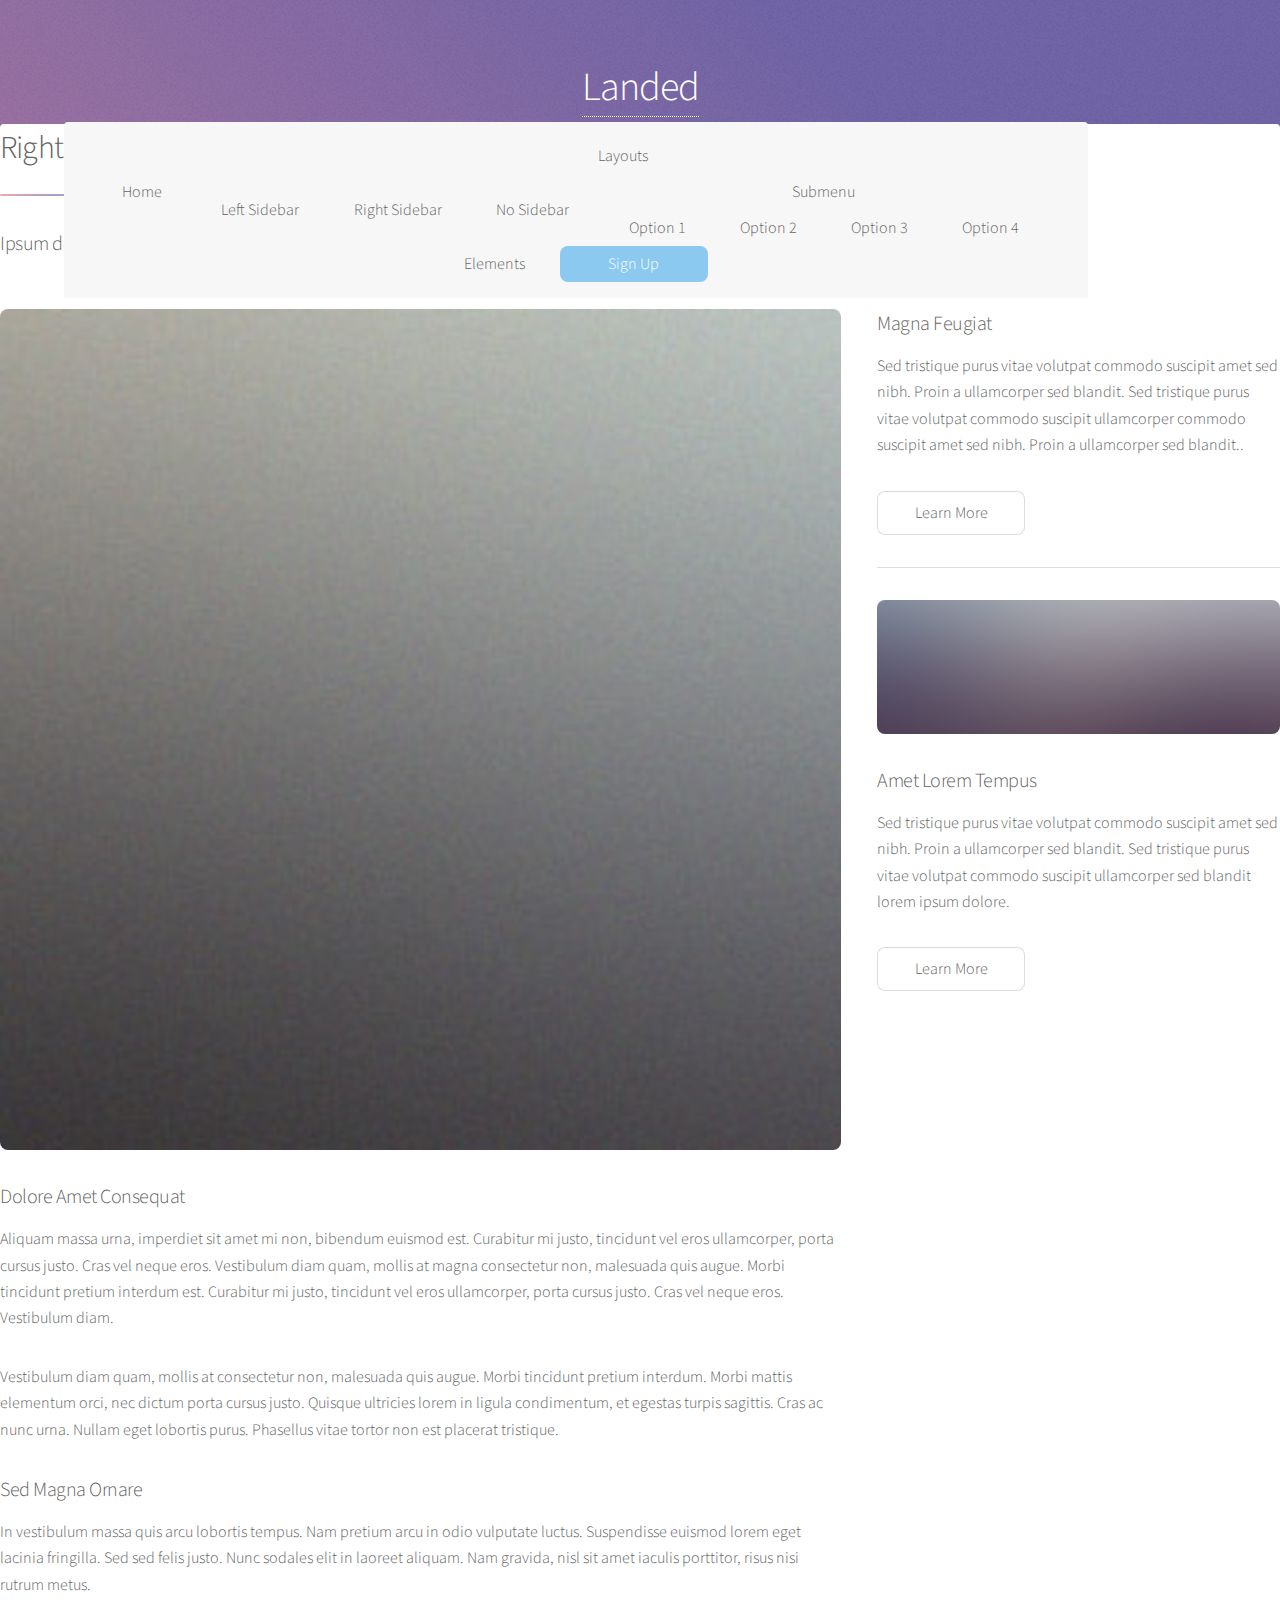
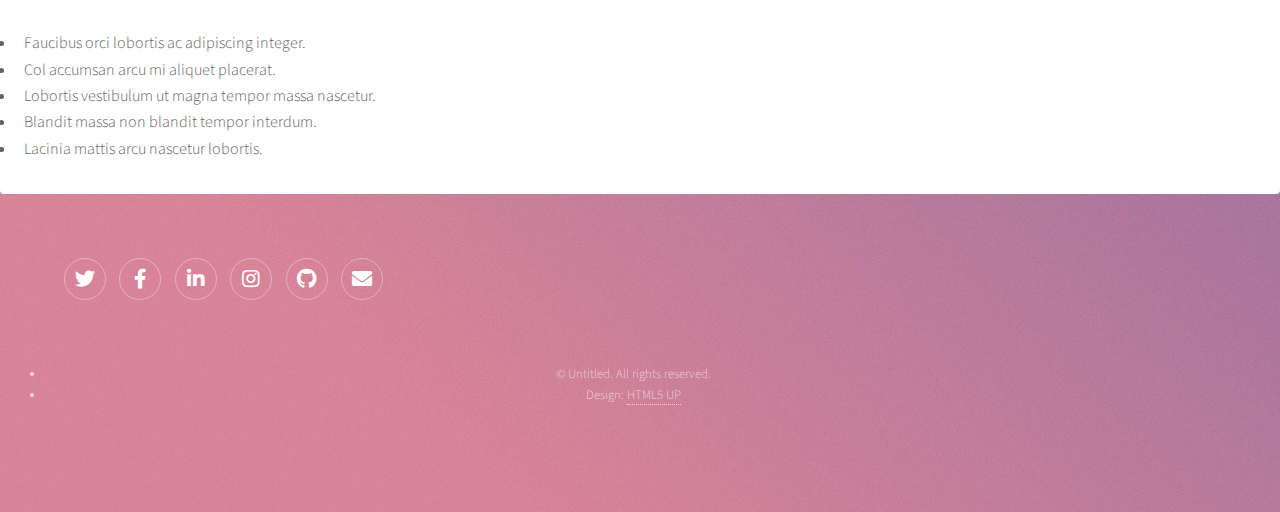
<file: right-sidebar.html>
<!DOCTYPE HTML>
<!--
	Landed by HTML5 UP
	html5up.net | @ajlkn
	Free for personal and commercial use under the CCA 3.0 license (html5up.net/license)
-->
<html>
	<head>
		<title>Right Sidebar - Landed by HTML5 UP</title>
		<meta charset="utf-8" />
		<meta name="viewport" content="width=device-width, initial-scale=1, user-scalable=no" />
		<link rel="stylesheet" href="assets/css/main.css" />
		<noscript><link rel="stylesheet" href="assets/css/noscript.css" /></noscript>
	</head>
	<body class="is-preload">
		<div id="page-wrapper">

			<!-- Header -->
				<header id="header">
					<h1 id="logo"><a href="index.html">Landed</a></h1>
					<nav id="nav">
						<ul>
							<li><a href="index.html">Home</a></li>
							<li>
								<a href="#">Layouts</a>
								<ul>
									<li><a href="left-sidebar.html">Left Sidebar</a></li>
									<li><a href="right-sidebar.html">Right Sidebar</a></li>
									<li><a href="no-sidebar.html">No Sidebar</a></li>
									<li>
										<a href="#">Submenu</a>
										<ul>
											<li><a href="#">Option 1</a></li>
											<li><a href="#">Option 2</a></li>
											<li><a href="#">Option 3</a></li>
											<li><a href="#">Option 4</a></li>
										</ul>
									</li>
								</ul>
							</li>
							<li><a href="elements.html">Elements</a></li>
							<li><a href="#" class="button primary">Sign Up</a></li>
						</ul>
					</nav>
				</header>

			<!-- Main -->
				<div id="main" class="wrapper style1">
					<div class="container">
						<header class="major">
							<h2>Right Sidebar</h2>
							<p>Ipsum dolor feugiat aliquam tempus sed magna lorem consequat accumsan</p>
						</header>
						<div class="row gtr-150">
							<div class="col-8 col-12-medium">

								<!-- Content -->
									<section id="content">
										<a href="#" class="image fit"><img src="images/pic06.jpg" alt="" /></a>
										<h3>Dolore Amet Consequat</h3>
										<p>Aliquam massa urna, imperdiet sit amet mi non, bibendum euismod est. Curabitur mi justo, tincidunt vel eros ullamcorper, porta cursus justo. Cras vel neque eros. Vestibulum diam quam, mollis at magna consectetur non, malesuada quis augue. Morbi tincidunt pretium interdum est. Curabitur mi justo, tincidunt vel eros ullamcorper, porta cursus justo. Cras vel neque eros. Vestibulum diam.</p>
										<p>Vestibulum diam quam, mollis at consectetur non, malesuada quis augue. Morbi tincidunt pretium interdum. Morbi mattis elementum orci, nec dictum porta cursus justo. Quisque ultricies lorem in ligula condimentum, et egestas turpis sagittis. Cras ac nunc urna. Nullam eget lobortis purus. Phasellus vitae tortor non est placerat tristique.</p>
										<h3>Sed Magna Ornare</h3>
										<p>In vestibulum massa quis arcu lobortis tempus. Nam pretium arcu in odio vulputate luctus. Suspendisse euismod lorem eget lacinia fringilla. Sed sed felis justo. Nunc sodales elit in laoreet aliquam. Nam gravida, nisl sit amet iaculis porttitor, risus nisi rutrum metus.</p>
										<ul>
											<li>Faucibus orci lobortis ac adipiscing integer.</li>
											<li>Col accumsan arcu mi aliquet placerat.</li>
											<li>Lobortis vestibulum ut magna tempor massa nascetur.</li>
											<li>Blandit massa non blandit tempor interdum.</li>
											<li>Lacinia mattis arcu nascetur lobortis.</li>
										</ul>
									</section>

							</div>
							<div class="col-4 col-12-medium">

								<!-- Sidebar -->
									<section id="sidebar">
										<section>
											<h3>Magna Feugiat</h3>
											<p>Sed tristique purus vitae volutpat commodo suscipit amet sed nibh. Proin a ullamcorper sed blandit. Sed tristique purus vitae volutpat commodo suscipit ullamcorper commodo suscipit amet sed nibh. Proin a ullamcorper sed blandit..</p>
											<footer>
												<ul class="actions">
													<li><a href="#" class="button">Learn More</a></li>
												</ul>
											</footer>
										</section>
										<hr />
										<section>
											<a href="#" class="image fit"><img src="images/pic07.jpg" alt="" /></a>
											<h3>Amet Lorem Tempus</h3>
											<p>Sed tristique purus vitae volutpat commodo suscipit amet sed nibh. Proin a ullamcorper sed blandit. Sed tristique purus vitae volutpat commodo suscipit ullamcorper sed blandit lorem ipsum dolore.</p>
											<footer>
												<ul class="actions">
													<li><a href="#" class="button">Learn More</a></li>
												</ul>
											</footer>
										</section>
									</section>

							</div>
						</div>
					</div>
				</div>

			<!-- Footer -->
				<footer id="footer">
					<ul class="icons">
						<li><a href="#" class="icon brands alt fa-twitter"><span class="label">Twitter</span></a></li>
						<li><a href="#" class="icon brands alt fa-facebook-f"><span class="label">Facebook</span></a></li>
						<li><a href="#" class="icon brands alt fa-linkedin-in"><span class="label">LinkedIn</span></a></li>
						<li><a href="#" class="icon brands alt fa-instagram"><span class="label">Instagram</span></a></li>
						<li><a href="#" class="icon brands alt fa-github"><span class="label">GitHub</span></a></li>
						<li><a href="#" class="icon solid alt fa-envelope"><span class="label">Email</span></a></li>
					</ul>
					<ul class="copyright">
						<li>&copy; Untitled. All rights reserved.</li><li>Design: <a href="http://html5up.net">HTML5 UP</a></li>
					</ul>
				</footer>

		</div>

		<!-- Scripts -->
			<script src="assets/js/jquery.min.js"></script>
			<script src="assets/js/jquery.scrolly.min.js"></script>
			<script src="assets/js/jquery.dropotron.min.js"></script>
			<script src="assets/js/jquery.scrollex.min.js"></script>
			<script src="assets/js/browser.min.js"></script>
			<script src="assets/js/breakpoints.min.js"></script>
			<script src="assets/js/util.js"></script>
			<script src="assets/js/main.js"></script>

	</body>
</html>
</file>
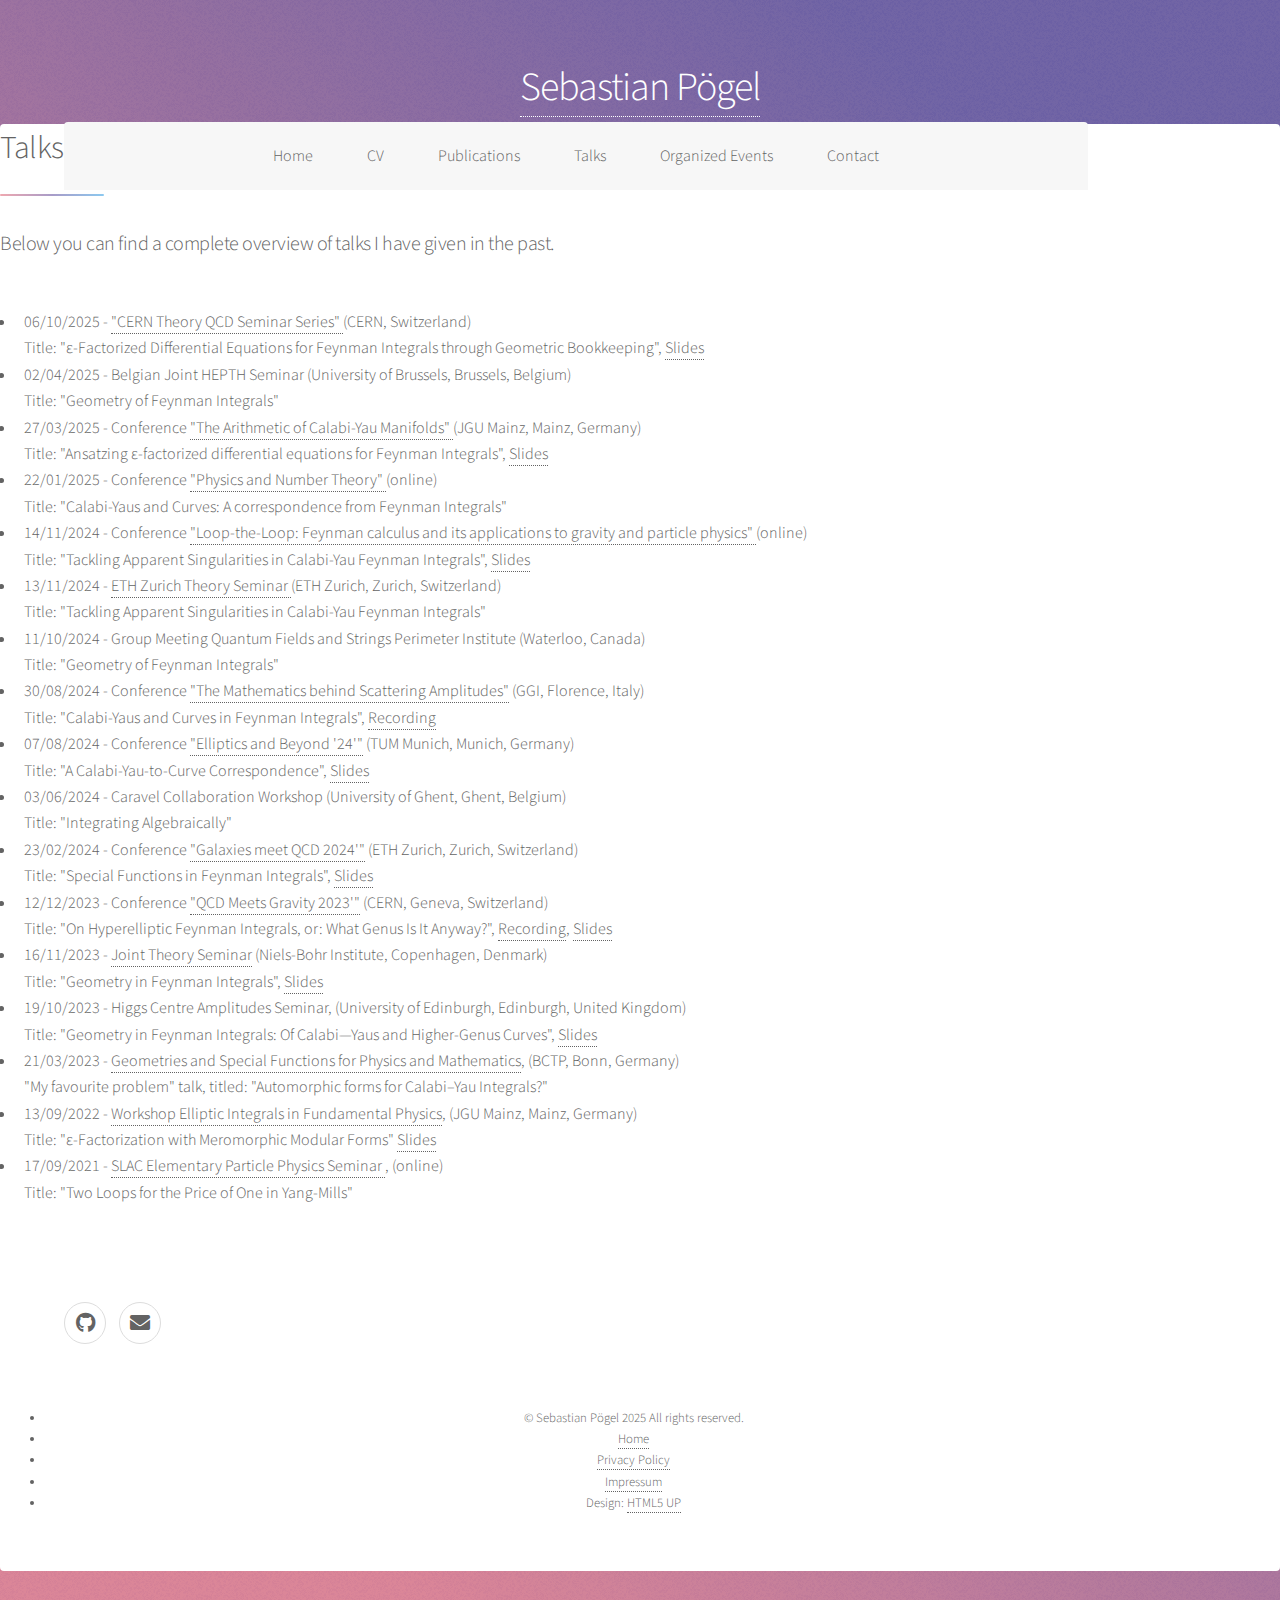
<file: talks.html>
<!DOCTYPE HTML>
<!--
	Landed by HTML5 UP
	html5up.net | @ajlkn
	Free for personal and commercial use under the CCA 3.0 license (html5up.net/license)
-->
<html>
	<head>
        <title>Sebastian Pögel</title>
        <meta charset="utf-8" />
        <meta
            name="viewport"
            content="width=device-width, initial-scale=1, user-scalable=yes"
        />
        <meta
            name="description"
            content="An overview of talks given by Sebastian Pögel."
        />
        <link rel="stylesheet" href="assets/css/main.css" />
        <noscript
            ><link rel="stylesheet" href="assets/css/noscript.css"
        /></noscript>
        <meta property="og:url" content="https://www.sebastian-poegel.de/talks.html" />
        <meta property="og:type" content="website" />
        <meta property="og:site_name" content="Sebastian Pögel Talks" />
        <meta property="og:title" content="Sebastian Pögel Talks" />
        <meta
            property="og:description"
            content="Overview of talks given by me."
        />
        <meta
            property="og:image"
            content="https://www.sebastian-poegel.de/images/profile_small.jpg"
        />
        <meta property="og:image:type" content="image/jpeg" />

        <link
            rel="icon"
            type="image/png"
            href="/favicons/favicon-48x48.png"
            sizes="48x48"
        />
        <link rel="icon" type="image/svg+xml" href="/favicons/favicon.svg" />
        <link rel="shortcut icon" href="/favicons/favicon.ico" />
        <link
            rel="apple-touch-icon"
            sizes="180x180"
            href="/favicons/apple-touch-icon.png"
        />
        <meta name="apple-mobile-web-app-title" content="Pögel" />
        <link rel="manifest" href="/favicons/site.webmanifest" />

        <link
            rel="preload"
            fetchpriority="high"
            as="image"
            href="images/banner.avif"
            type="image/avif"
        />
    </head>
	<body class="is-preload">
		<div id="page-wrapper">

			<!-- Header -->
            <header id="header">
                <h1 id="logo"><a href="index.html">Sebastian Pögel</a></h1>
                <nav id="nav">
                    <ul>
                        <li><a href="index.html">Home</a></li>
                        <li><a href="index.html#CV">CV</a></li>
                        <li><a href="index.html#Publications">Publications</a></li>
                        <li><a href="index.html#Talks">Talks</a></li>
						<li><a href="index.html#OrganizedEvents">Organized Events</a></li>
                        <li><a href="#footer">Contact</a></li>
                    </ul>
                </nav>
            </header>

			<!-- Main -->
			<div id="main" class="wrapper style1">
				<div class="container">
					<header class="major">
						<h2>Talks</h2>
						<p>Below you can find a complete overview of talks I have given in the past.</p>
					</header>

					<ul>
                        <li>
                            06/10/2025 - 
                            <a
                                href="https://indico.cern.ch/event/1580442/"
                            >
                                "CERN Theory QCD Seminar Series" </a
                            > (CERN, Switzerland)<br />
                            Title: "ε-Factorized Differential Equations for Feynman Integrals through Geometric Bookkeeping",
                            <a
                                href="https://indico.cern.ch/event/1580442/attachments/3148755/5591032/slides_CERN.pdf"
                                >Slides
                            </a>
                        </li>
						 <li>
                            02/04/2025 - Belgian Joint HEPTH Seminar 
                            (University of Brussels, Brussels, Belgium) <br />
                            Title: "Geometry of Feynman Integrals"
                        </li>
                        <li>
                            27/03/2025 - Conference
                            <a
                                href="https://indico.mitp.uni-mainz.de/event/397/"
                            >
                                "The Arithmetic of Calabi-Yau Manifolds" </a
                            > (JGU Mainz, Mainz, Germany)<br />
                            Title: "Ansatzing ε-factorized differential
                            equations for Feynman Integrals",
                            <a
                                href="https://indico.mitp.uni-mainz.de/event/397/contributions/5471/attachments/3929/5154/Poegel.pdf"
                                >Slides
                            </a>
                        </li>
                        <li>
                            22/01/2025 - Conference
                            <a
                                href="https://indico.mitp.uni-mainz.de/event/426/"
                            >
                                "Physics and Number Theory" </a
                            > (online)<br />
                            Title: "Calabi-Yaus and Curves: A correspondence
                            from Feynman Integrals"
                        </li>
                        <li>
                            14/11/2024 - Conference
                            <a
                                href="https://indico.mitp.uni-mainz.de/event/423/"
                            >
                                "Loop-the-Loop: Feynman calculus and its
                                applications to gravity and particle physics" </a
                            > (online)<br />
                            Title: "Tackling Apparent Singularities in
                            Calabi-Yau Feynman Integrals",
                            <a
                                href="https://indico.mitp.uni-mainz.de/event/423/contributions/5180/attachments/3763/4960/slides_Poegel.pdf"
                                >Slides
                            </a>
                        </li>
                        <li>
                            13/11/2024 -
                            <a
                                href="http://seminars.itp.phys.ethz.ch/view?series=qftstrbyd&period=24HS"
                            >
                                ETH Zurich Theory Seminar </a
                            > (ETH Zurich, Zurich, Switzerland)<br />
                            Title: "Tackling Apparent Singularities in
                            Calabi-Yau Feynman Integrals"
                        </li>
                        <li>
                            11/10/2024 - Group Meeting Quantum Fields and
                            Strings Perimeter Institute (Waterloo, Canada)<br />
                            Title: "Geometry of Feynman Integrals"
                        </li>
						<li>
							30/08/2024 - Conference
							<a
								href="https://www.ggi.infn.it/showevent.pl?id=469"
							>
								"The Mathematics behind Scattering
								Amplitudes"</a
							> (GGI, Florence, Italy)<br />
							Title: "Calabi-Yaus and Curves in Feynman
							Integrals",
							<a
								href="https://www.youtube.com/watch?v=xwdZct5QoIg&list=PL1CFLtxeIrQoPXN3nPfg9VDiIiH1646rs&index=15"
								>Recording
							</a>
						</li>
						<li>
							07/08/2024 - Conference
							<a href="https://indico.ph.tum.de/event/7444/">
								"Elliptics and Beyond '24'"</a
							> (TUM Munich, Munich, Germany)<br />
							Title: "A Calabi-Yau-to-Curve Correspondence",
							<a
								href="https://indico.ph.tum.de/event/7444/contributions/9416/attachments/6333/8584/poegel.pdf"
								>Slides</a
							>
						</li>
						<li>
							03/06/2024 - Caravel Collaboration Workshop (University of Ghent, Ghent, Belgium)
							<br />
							Title: "Integrating Algebraically"
						</li>
						<li>
							23/02/2024 - Conference
							<a href="https://indico.phys.ethz.ch/event/96/">
								"Galaxies meet QCD 2024'"</a
							> (ETH Zurich, Zurich, Switzerland)<br />
							Title: "Special Functions in Feynman Integrals",
							<a
								href="https://indico.phys.ethz.ch/event/96/contributions/760/attachments/446/980/slides.pdf"
								>Slides</a
							>
						</li>
						<li>
							12/12/2023 - Conference
							<a href="https://indico.cern.ch/event/1317494/">
								"QCD Meets Gravity 2023'"</a
							> (CERN, Geneva, Switzerland)<br />
							Title: "On Hyperelliptic Feynman Integrals, or: What
							Genus Is It Anyway?",
							<a href="https://cds.cern.ch/record/2883977"
								>Recording</a
							>,
							<a
								href="https://indico.cern.ch/event/1317494/contributions/5697396/attachments/2769716/4825511/slides%20(1).pdf"
								>Slides</a
							>
						</li>
						<li>
							16/11/2023 -
							<a href="https://indico.nbi.ku.dk/event/2019/"
								>Joint Theory Seminar</a>
								(Niels-Bohr Institute, Copenhagen, Denmark)
							<br />
							Title: "Geometry in Feynman Integrals",
							<a
								href="https://indico.nbi.ku.dk/event/2019/attachments/4589/7312/Sebastian-Poegel.pdf"
								>Slides</a
							>
						</li>
						<li>
							19/10/2023 - Higgs Centre Amplitudes Seminar,
							(University of Edinburgh, Edinburgh, United Kingdom)<br />
							Title: "Geometry in Feynman Integrals: Of
							Calabi—Yaus and Higher-Genus Curves",
							<a
								href="files/slides/2023-10-19_edinburgh_slides.pdf"
								>Slides</a
							>
						</li>
						<li>
							21/03/2023 - <a href="https://indico.hiskp.uni-bonn.de/event/192/"
								>Geometries and Special Functions for Physics and Mathematics</a
							>,
							(BCTP, Bonn, Germany)<br />
							"My favourite problem" talk, titled: "Automorphic forms for Calabi–Yau Integrals?"
						</li>
						<li>
							13/09/2022 - <a href="https://indico.mitp.uni-mainz.de/event/212/"
								>Workshop Elliptic Integrals in Fundamental Physics</a
							>,
							(JGU Mainz, Mainz, Germany)<br />
							Title: "ε-Factorization with Meromorphic Modular Forms"
							<a
								href="https://indico.mitp.uni-mainz.de/event/212/contributions/4064/attachments/2988/3555/Poegel.pdf"
								>Slides</a
							>
						</li>
						<li>
							17/09/2021 - <a href="https://epp.slac.stanford.edu"
								>SLAC Elementary Particle Physics Seminar </a
							>,
							(online)<br />
							Title: "Two Loops for the Price of One in Yang-Mills"
						</li>
					</ul>
		</div>

		<!-- Footer -->
            <footer id="footer">
                <ul class="icons">
                    <li>
                        <a
                            href="https://gitlab.com/s.poegel"
                            class="icon brands alt fa-github"
                            ><span class="label">GitHub</span></a
                        >
                    </li>
                    <li>
                        <a
                            href="mailto:sebastian.poegel@uzh.ch"
                            class="icon solid alt fa-envelope"
                            ><span class="label">Email</span></a
                        >
                    </li>
                </ul>
                <ul class="copyright">
                    <li>&copy; Sebastian Pögel 2025 All rights reserved.</li>
                    <li><a href="index.html">Home</a></li>
                    <li><a href="privacy_policy.html">Privacy Policy</a></li>
                    <li><a href="impressum.html">Impressum</a></li>
                    <li>Design: <a href="http://html5up.net">HTML5 UP</a></li>
                </ul>
            </footer>

		<!-- Scripts -->
			<script src="assets/js/jquery.min.js"></script>
			<script src="assets/js/jquery.scrolly.min.js"></script>
			<script src="assets/js/jquery.dropotron.min.js"></script>
			<script src="assets/js/jquery.scrollex.min.js"></script>
			<script src="assets/js/browser.min.js"></script>
			<script src="assets/js/breakpoints.min.js"></script>
			<script src="assets/js/util.js"></script>
			<script src="assets/js/main.js"></script>

	</body>
</html>
</file>
<file: assets/css/noscript.css>
/*
	Stellar by HTML5 UP
	html5up.net | @ajlkn
	Free for personal and commercial use under the CCA 3.0 license (html5up.net/license)
*/

/* Header */

	body.is-preload #header.alt > * {
		opacity: 1;
	}

	body.is-preload #header.alt .logo {
		-moz-transform: none;
		-webkit-transform: none;
		-ms-transform: none;
		transform: none;
	}
</file>
<file: assets/css/main.css>
@import url(fontawesome-all.min.css);
@import 'https://fonts.googleapis.com/css?family=Source+Sans+Pro:300,400';

/*
	Stellar by HTML5 UP
	html5up.net | @ajlkn
	Free for personal and commercial use under the CCA 3.0 license (html5up.net/license)
*/

html, body, div, span, applet, object,
iframe, h1, h2, h3, h4, h5, h6, p, blockquote,
pre, a, abbr, acronym, address, big, cite,
code, del, dfn, em, img, ins, kbd, q, s, samp,
small, strike, strong, sub, sup, tt, var, b,
u, i, center, dl, dt, dd, ol, ul, li, fieldset,
form, label, legend, table, caption, tbody,
tfoot, thead, tr, th, td, article, aside,
canvas, details, embed, figure, figcaption,
footer, header, hgroup, menu, nav, output, ruby,
section, summary, time, mark, audio, video {
	margin: 0;
	padding: 0;
	border: 0;
	font-size: 100%;
	font: inherit;
	vertical-align: baseline;}

article, aside, details, figcaption, figure,
footer, header, hgroup, menu, nav, section {
	display: block;}

body {
	line-height: 1;
}

ol, ul {
	list-style: none;
}

blockquote, q {
	quotes: none;
}

	blockquote:before, blockquote:after, q:before, q:after {
		content: '';
		content: none;
	}

table {
	border-collapse: collapse;
	border-spacing: 0;
}

body {
	-webkit-text-size-adjust: none;
}

mark {
	background-color: transparent;
	color: inherit;
}

input::-moz-focus-inner {
	border: 0;
	padding: 0;
}

input, select, textarea {
	-moz-appearance: none;
	-webkit-appearance: none;
	-ms-appearance: none;
	appearance: none;
}

/* Basic */

	@-ms-viewport {
		width: device-width;
	}

	body {
		-ms-overflow-style: scrollbar;
	}

	@media screen and (max-width: 480px) {

		html, body {
			min-width: 320px;
		}

	}

	html {
		box-sizing: border-box;
	}

	*, *:before, *:after {
		box-sizing: inherit;
	}

	body {
		background-color: #935d8c;
		background-image: url("images/overlay.png"), -moz-linear-gradient(45deg, #e37682 15%, #5f4d93 85%);
		background-image: url("images/overlay.png"), -webkit-linear-gradient(45deg, #e37682 15%, #5f4d93 85%);
		background-image: url("images/overlay.png"), -ms-linear-gradient(45deg, #e37682 15%, #5f4d93 85%);
		background-image: url("images/overlay.png"), linear-gradient(45deg, #e37682 15%, #5f4d93 85%);
	}

		body.is-preload *, body.is-preload *:before, body.is-preload *:after {
			-moz-animation: none !important;
			-webkit-animation: none !important;
			-ms-animation: none !important;
			animation: none !important;
			-moz-transition: none !important;
			-webkit-transition: none !important;
			-ms-transition: none !important;
			transition: none !important;
		}

/* Type */

	body {
		background-color: #935d8c;
		color: rgba(255, 255, 255, 0.65);
	}

	body, input, select, textarea {
		font-family: "Source Sans Pro", Helvetica, sans-serif;
		font-size: 17pt;
		font-weight: 300;
		line-height: 1.65;
	}

		@media screen and (max-width: 1680px) {

			body, input, select, textarea {
				font-size: 14pt;
			}

		}

		@media screen and (max-width: 1280px) {

			body, input, select, textarea {
				font-size: 12pt;
			}

		}

		@media screen and (max-width: 360px) {

			body, input, select, textarea {
				font-size: 11pt;
			}

		}

	a {
		-moz-transition: color 0.2s ease, border-bottom 0.2s ease;
		-webkit-transition: color 0.2s ease, border-bottom 0.2s ease;
		-ms-transition: color 0.2s ease, border-bottom 0.2s ease;
		transition: color 0.2s ease, border-bottom 0.2s ease;
		text-decoration: none;
		border-bottom: dotted 1px;
		color: inherit;
	}

		a:hover {
			border-bottom-color: transparent;
		}

	strong, b {
		font-weight: 400;
	}

	em, i {
		font-style: italic;
	}

	p {
		margin: 0 0 2em 0;
	}

		p.content {
			-moz-columns: 20em 2;
			-webkit-columns: 20em 2;
			-ms-columns: 20em 2;
			columns: 20em 2;
			-moz-column-gap: 2em;
			-webkit-column-gap: 2em;
			-ms-column-gap: 2em;
			column-gap: 2em;
			text-align: justify;
		}

	h1, h2, h3, h4, h5, h6 {
		font-weight: 300;
		line-height: 1.5;
		margin: 0 0 0.7em 0;
		letter-spacing: -0.025em;
	}

		h1 a, h2 a, h3 a, h4 a, h5 a, h6 a {
			color: inherit;
			text-decoration: none;
		}

	h1 {
		font-size: 2.5em;
		line-height: 1.2;
	}

	h2 {
		font-size: 1.5em;
	}

	h3 {
		font-size: 1.25em;
	}

	h4 {
		font-size: 1.1em;
	}

	h5 {
		font-size: 0.9em;
	}

	h6 {
		font-size: 0.7em;
	}

	@media screen and (max-width: 736px) {

		h1 {
			font-size: 2em;
		}

	}

	sub {
		font-size: 0.8em;
		position: relative;
		top: 0.5em;
	}

	sup {
		font-size: 0.8em;
		position: relative;
		top: -0.5em;
	}

	blockquote {
		border-left: solid 4px;
		font-style: italic;
		margin: 0 0 2em 0;
		padding: 0.5em 0 0.5em 2em;
	}

	code {
		border-radius: 8px;
		border: solid 1px;
		font-family: "Courier New", monospace;
		font-size: 0.9em;
		margin: 0 0.25em;
		padding: 0.25em 0.65em;
	}

	pre {
		-webkit-overflow-scrolling: touch;
		font-family: "Courier New", monospace;
		font-size: 0.9em;
		margin: 0 0 2em 0;
	}

		pre code {
			display: block;
			line-height: 1.75;
			padding: 1em 1.5em;
			overflow-x: auto;
		}

	hr {
		border: 0;
		border-bottom: solid 1px;
		margin: 2em 0;
	}

		hr.major {
			margin: 3em 0;
		}

	.align-left {
		text-align: left;
	}

	.align-center {
		text-align: center;
	}

	.align-right {
		text-align: right;
	}

	input, select, textarea {
		color: #ffffff;
	}

	a:hover {
		color: #ffffff;
	}

	strong, b {
		color: #ffffff;
	}

	h1, h2, h3, h4, h5, h6 {
		color: #ffffff;
	}

	blockquote {
		border-left-color: rgba(255, 255, 255, 0.35);
	}

	code {
		background: rgba(255, 255, 255, 0.075);
		border-color: rgba(255, 255, 255, 0.35);
	}

	hr {
		border-bottom-color: rgba(255, 255, 255, 0.35);
	}

/* Row */

	.row {
		display: flex;
		flex-wrap: wrap;
		box-sizing: border-box;
		align-items: stretch;
	}

		.row > * {
			box-sizing: border-box;
		}

		.row.gtr-uniform > * > :last-child {
			margin-bottom: 0;
		}

		.row.aln-left {
			justify-content: flex-start;
		}

		.row.aln-center {
			justify-content: center;
		}

		.row.aln-right {
			justify-content: flex-end;
		}

		.row.aln-top {
			align-items: flex-start;
		}

		.row.aln-middle {
			align-items: center;
		}

		.row.aln-bottom {
			align-items: flex-end;
		}

		.row > .imp {
			order: -1;
		}

		.row > .col-1 {
			width: 8.33333%;
		}

		.row > .off-1 {
			margin-left: 8.33333%;
		}

		.row > .col-2 {
			width: 16.66667%;
		}

		.row > .off-2 {
			margin-left: 16.66667%;
		}

		.row > .col-3 {
			width: 25%;
		}

		.row > .off-3 {
			margin-left: 25%;
		}

		.row > .col-4 {
			width: 33.33333%;
		}

		.row > .off-4 {
			margin-left: 33.33333%;
		}

		.row > .col-5 {
			width: 41.66667%;
		}

		.row > .off-5 {
			margin-left: 41.66667%;
		}

		.row > .col-6 {
			width: 50%;
		}

		.row > .off-6 {
			margin-left: 50%;
		}

		.row > .col-7 {
			width: 58.33333%;
		}

		.row > .off-7 {
			margin-left: 58.33333%;
		}

		.row > .col-8 {
			width: 66.66667%;
		}

		.row > .off-8 {
			margin-left: 66.66667%;
		}

		.row > .col-9 {
			width: 75%;
		}

		.row > .off-9 {
			margin-left: 75%;
		}

		.row > .col-10 {
			width: 83.33333%;
		}

		.row > .off-10 {
			margin-left: 83.33333%;
		}

		.row > .col-11 {
			width: 91.66667%;
		}

		.row > .off-11 {
			margin-left: 91.66667%;
		}

		.row > .col-12 {
			width: 100%;
		}

		.row > .off-12 {
			margin-left: 100%;
		}

		.row.gtr-0 {
			margin-top: 0;
			margin-left: 0em;
		}

			.row.gtr-0 > * {
				padding: 0 0 0 0em;
			}

			.row.gtr-0.gtr-uniform {
				margin-top: 0em;
			}

				.row.gtr-0.gtr-uniform > * {
					padding-top: 0em;
				}

		.row.gtr-25 {
			margin-top: 0;
			margin-left: -0.375em;
		}

			.row.gtr-25 > * {
				padding: 0 0 0 0.375em;
			}

			.row.gtr-25.gtr-uniform {
				margin-top: -0.375em;
			}

				.row.gtr-25.gtr-uniform > * {
					padding-top: 0.375em;
				}

		.row.gtr-50 {
			margin-top: 0;
			margin-left: -0.75em;
		}

			.row.gtr-50 > * {
				padding: 0 0 0 0.75em;
			}

			.row.gtr-50.gtr-uniform {
				margin-top: -0.75em;
			}

				.row.gtr-50.gtr-uniform > * {
					padding-top: 0.75em;
				}

		.row {
			margin-top: 0;
			margin-left: -1.5em;
		}

			.row > * {
				padding: 0 0 0 1.5em;
			}

			.row.gtr-uniform {
				margin-top: -1.5em;
			}

				.row.gtr-uniform > * {
					padding-top: 1.5em;
				}

		.row.gtr-150 {
			margin-top: 0;
			margin-left: -2.25em;
		}

			.row.gtr-150 > * {
				padding: 0 0 0 2.25em;
			}

			.row.gtr-150.gtr-uniform {
				margin-top: -2.25em;
			}

				.row.gtr-150.gtr-uniform > * {
					padding-top: 2.25em;
				}

		.row.gtr-200 {
			margin-top: 0;
			margin-left: -3em;
		}

			.row.gtr-200 > * {
				padding: 0 0 0 3em;
			}

			.row.gtr-200.gtr-uniform {
				margin-top: -3em;
			}

				.row.gtr-200.gtr-uniform > * {
					padding-top: 3em;
				}

		@media screen and (max-width: 1680px) {

			.row {
				display: flex;
				flex-wrap: wrap;
				box-sizing: border-box;
				align-items: stretch;
			}

				.row > * {
					box-sizing: border-box;
				}

				.row.gtr-uniform > * > :last-child {
					margin-bottom: 0;
				}

				.row.aln-left {
					justify-content: flex-start;
				}

				.row.aln-center {
					justify-content: center;
				}

				.row.aln-right {
					justify-content: flex-end;
				}

				.row.aln-top {
					align-items: flex-start;
				}

				.row.aln-middle {
					align-items: center;
				}

				.row.aln-bottom {
					align-items: flex-end;
				}

				.row > .imp-xlarge {
					order: -1;
				}

				.row > .col-1-xlarge {
					width: 8.33333%;
				}

				.row > .off-1-xlarge {
					margin-left: 8.33333%;
				}

				.row > .col-2-xlarge {
					width: 16.66667%;
				}

				.row > .off-2-xlarge {
					margin-left: 16.66667%;
				}

				.row > .col-3-xlarge {
					width: 25%;
				}

				.row > .off-3-xlarge {
					margin-left: 25%;
				}

				.row > .col-4-xlarge {
					width: 33.33333%;
				}

				.row > .off-4-xlarge {
					margin-left: 33.33333%;
				}

				.row > .col-5-xlarge {
					width: 41.66667%;
				}

				.row > .off-5-xlarge {
					margin-left: 41.66667%;
				}

				.row > .col-6-xlarge {
					width: 50%;
				}

				.row > .off-6-xlarge {
					margin-left: 50%;
				}

				.row > .col-7-xlarge {
					width: 58.33333%;
				}

				.row > .off-7-xlarge {
					margin-left: 58.33333%;
				}

				.row > .col-8-xlarge {
					width: 66.66667%;
				}

				.row > .off-8-xlarge {
					margin-left: 66.66667%;
				}

				.row > .col-9-xlarge {
					width: 75%;
				}

				.row > .off-9-xlarge {
					margin-left: 75%;
				}

				.row > .col-10-xlarge {
					width: 83.33333%;
				}

				.row > .off-10-xlarge {
					margin-left: 83.33333%;
				}

				.row > .col-11-xlarge {
					width: 91.66667%;
				}

				.row > .off-11-xlarge {
					margin-left: 91.66667%;
				}

				.row > .col-12-xlarge {
					width: 100%;
				}

				.row > .off-12-xlarge {
					margin-left: 100%;
				}

				.row.gtr-0 {
					margin-top: 0;
					margin-left: 0em;
				}

					.row.gtr-0 > * {
						padding: 0 0 0 0em;
					}

					.row.gtr-0.gtr-uniform {
						margin-top: 0em;
					}

						.row.gtr-0.gtr-uniform > * {
							padding-top: 0em;
						}

				.row.gtr-25 {
					margin-top: 0;
					margin-left: -0.375em;
				}

					.row.gtr-25 > * {
						padding: 0 0 0 0.375em;
					}

					.row.gtr-25.gtr-uniform {
						margin-top: -0.375em;
					}

						.row.gtr-25.gtr-uniform > * {
							padding-top: 0.375em;
						}

				.row.gtr-50 {
					margin-top: 0;
					margin-left: -0.75em;
				}

					.row.gtr-50 > * {
						padding: 0 0 0 0.75em;
					}

					.row.gtr-50.gtr-uniform {
						margin-top: -0.75em;
					}

						.row.gtr-50.gtr-uniform > * {
							padding-top: 0.75em;
						}

				.row {
					margin-top: 0;
					margin-left: -1.5em;
				}

					.row > * {
						padding: 0 0 0 1.5em;
					}

					.row.gtr-uniform {
						margin-top: -1.5em;
					}

						.row.gtr-uniform > * {
							padding-top: 1.5em;
						}

				.row.gtr-150 {
					margin-top: 0;
					margin-left: -2.25em;
				}

					.row.gtr-150 > * {
						padding: 0 0 0 2.25em;
					}

					.row.gtr-150.gtr-uniform {
						margin-top: -2.25em;
					}

						.row.gtr-150.gtr-uniform > * {
							padding-top: 2.25em;
						}

				.row.gtr-200 {
					margin-top: 0;
					margin-left: -3em;
				}

					.row.gtr-200 > * {
						padding: 0 0 0 3em;
					}

					.row.gtr-200.gtr-uniform {
						margin-top: -3em;
					}

						.row.gtr-200.gtr-uniform > * {
							padding-top: 3em;
						}

		}

		@media screen and (max-width: 1280px) {

			.row {
				display: flex;
				flex-wrap: wrap;
				box-sizing: border-box;
				align-items: stretch;
			}

				.row > * {
					box-sizing: border-box;
				}

				.row.gtr-uniform > * > :last-child {
					margin-bottom: 0;
				}

				.row.aln-left {
					justify-content: flex-start;
				}

				.row.aln-center {
					justify-content: center;
				}

				.row.aln-right {
					justify-content: flex-end;
				}

				.row.aln-top {
					align-items: flex-start;
				}

				.row.aln-middle {
					align-items: center;
				}

				.row.aln-bottom {
					align-items: flex-end;
				}

				.row > .imp-large {
					order: -1;
				}

				.row > .col-1-large {
					width: 8.33333%;
				}

				.row > .off-1-large {
					margin-left: 8.33333%;
				}

				.row > .col-2-large {
					width: 16.66667%;
				}

				.row > .off-2-large {
					margin-left: 16.66667%;
				}

				.row > .col-3-large {
					width: 25%;
				}

				.row > .off-3-large {
					margin-left: 25%;
				}

				.row > .col-4-large {
					width: 33.33333%;
				}

				.row > .off-4-large {
					margin-left: 33.33333%;
				}

				.row > .col-5-large {
					width: 41.66667%;
				}

				.row > .off-5-large {
					margin-left: 41.66667%;
				}

				.row > .col-6-large {
					width: 50%;
				}

				.row > .off-6-large {
					margin-left: 50%;
				}

				.row > .col-7-large {
					width: 58.33333%;
				}

				.row > .off-7-large {
					margin-left: 58.33333%;
				}

				.row > .col-8-large {
					width: 66.66667%;
				}

				.row > .off-8-large {
					margin-left: 66.66667%;
				}

				.row > .col-9-large {
					width: 75%;
				}

				.row > .off-9-large {
					margin-left: 75%;
				}

				.row > .col-10-large {
					width: 83.33333%;
				}

				.row > .off-10-large {
					margin-left: 83.33333%;
				}

				.row > .col-11-large {
					width: 91.66667%;
				}

				.row > .off-11-large {
					margin-left: 91.66667%;
				}

				.row > .col-12-large {
					width: 100%;
				}

				.row > .off-12-large {
					margin-left: 100%;
				}

				.row.gtr-0 {
					margin-top: 0;
					margin-left: 0em;
				}

					.row.gtr-0 > * {
						padding: 0 0 0 0em;
					}

					.row.gtr-0.gtr-uniform {
						margin-top: 0em;
					}

						.row.gtr-0.gtr-uniform > * {
							padding-top: 0em;
						}

				.row.gtr-25 {
					margin-top: 0;
					margin-left: -0.375em;
				}

					.row.gtr-25 > * {
						padding: 0 0 0 0.375em;
					}

					.row.gtr-25.gtr-uniform {
						margin-top: -0.375em;
					}

						.row.gtr-25.gtr-uniform > * {
							padding-top: 0.375em;
						}

				.row.gtr-50 {
					margin-top: 0;
					margin-left: -0.75em;
				}

					.row.gtr-50 > * {
						padding: 0 0 0 0.75em;
					}

					.row.gtr-50.gtr-uniform {
						margin-top: -0.75em;
					}

						.row.gtr-50.gtr-uniform > * {
							padding-top: 0.75em;
						}

				.row {
					margin-top: 0;
					margin-left: -1.5em;
				}

					.row > * {
						padding: 0 0 0 1.5em;
					}

					.row.gtr-uniform {
						margin-top: -1.5em;
					}

						.row.gtr-uniform > * {
							padding-top: 1.5em;
						}

				.row.gtr-150 {
					margin-top: 0;
					margin-left: -2.25em;
				}

					.row.gtr-150 > * {
						padding: 0 0 0 2.25em;
					}

					.row.gtr-150.gtr-uniform {
						margin-top: -2.25em;
					}

						.row.gtr-150.gtr-uniform > * {
							padding-top: 2.25em;
						}

				.row.gtr-200 {
					margin-top: 0;
					margin-left: -3em;
				}

					.row.gtr-200 > * {
						padding: 0 0 0 3em;
					}

					.row.gtr-200.gtr-uniform {
						margin-top: -3em;
					}

						.row.gtr-200.gtr-uniform > * {
							padding-top: 3em;
						}

		}

		@media screen and (max-width: 980px) {

			.row {
				display: flex;
				flex-wrap: wrap;
				box-sizing: border-box;
				align-items: stretch;
			}

				.row > * {
					box-sizing: border-box;
				}

				.row.gtr-uniform > * > :last-child {
					margin-bottom: 0;
				}

				.row.aln-left {
					justify-content: flex-start;
				}

				.row.aln-center {
					justify-content: center;
				}

				.row.aln-right {
					justify-content: flex-end;
				}

				.row.aln-top {
					align-items: flex-start;
				}

				.row.aln-middle {
					align-items: center;
				}

				.row.aln-bottom {
					align-items: flex-end;
				}

				.row > .imp-medium {
					order: -1;
				}

				.row > .col-1-medium {
					width: 8.33333%;
				}

				.row > .off-1-medium {
					margin-left: 8.33333%;
				}

				.row > .col-2-medium {
					width: 16.66667%;
				}

				.row > .off-2-medium {
					margin-left: 16.66667%;
				}

				.row > .col-3-medium {
					width: 25%;
				}

				.row > .off-3-medium {
					margin-left: 25%;
				}

				.row > .col-4-medium {
					width: 33.33333%;
				}

				.row > .off-4-medium {
					margin-left: 33.33333%;
				}

				.row > .col-5-medium {
					width: 41.66667%;
				}

				.row > .off-5-medium {
					margin-left: 41.66667%;
				}

				.row > .col-6-medium {
					width: 50%;
				}

				.row > .off-6-medium {
					margin-left: 50%;
				}

				.row > .col-7-medium {
					width: 58.33333%;
				}

				.row > .off-7-medium {
					margin-left: 58.33333%;
				}

				.row > .col-8-medium {
					width: 66.66667%;
				}

				.row > .off-8-medium {
					margin-left: 66.66667%;
				}

				.row > .col-9-medium {
					width: 75%;
				}

				.row > .off-9-medium {
					margin-left: 75%;
				}

				.row > .col-10-medium {
					width: 83.33333%;
				}

				.row > .off-10-medium {
					margin-left: 83.33333%;
				}

				.row > .col-11-medium {
					width: 91.66667%;
				}

				.row > .off-11-medium {
					margin-left: 91.66667%;
				}

				.row > .col-12-medium {
					width: 100%;
				}

				.row > .off-12-medium {
					margin-left: 100%;
				}

				.row.gtr-0 {
					margin-top: 0;
					margin-left: 0em;
				}

					.row.gtr-0 > * {
						padding: 0 0 0 0em;
					}

					.row.gtr-0.gtr-uniform {
						margin-top: 0em;
					}

						.row.gtr-0.gtr-uniform > * {
							padding-top: 0em;
						}

				.row.gtr-25 {
					margin-top: 0;
					margin-left: -0.375em;
				}

					.row.gtr-25 > * {
						padding: 0 0 0 0.375em;
					}

					.row.gtr-25.gtr-uniform {
						margin-top: -0.375em;
					}

						.row.gtr-25.gtr-uniform > * {
							padding-top: 0.375em;
						}

				.row.gtr-50 {
					margin-top: 0;
					margin-left: -0.75em;
				}

					.row.gtr-50 > * {
						padding: 0 0 0 0.75em;
					}

					.row.gtr-50.gtr-uniform {
						margin-top: -0.75em;
					}

						.row.gtr-50.gtr-uniform > * {
							padding-top: 0.75em;
						}

				.row {
					margin-top: 0;
					margin-left: -1.5em;
				}

					.row > * {
						padding: 0 0 0 1.5em;
					}

					.row.gtr-uniform {
						margin-top: -1.5em;
					}

						.row.gtr-uniform > * {
							padding-top: 1.5em;
						}

				.row.gtr-150 {
					margin-top: 0;
					margin-left: -2.25em;
				}

					.row.gtr-150 > * {
						padding: 0 0 0 2.25em;
					}

					.row.gtr-150.gtr-uniform {
						margin-top: -2.25em;
					}

						.row.gtr-150.gtr-uniform > * {
							padding-top: 2.25em;
						}

				.row.gtr-200 {
					margin-top: 0;
					margin-left: -3em;
				}

					.row.gtr-200 > * {
						padding: 0 0 0 3em;
					}

					.row.gtr-200.gtr-uniform {
						margin-top: -3em;
					}

						.row.gtr-200.gtr-uniform > * {
							padding-top: 3em;
						}

		}

		@media screen and (max-width: 736px) {

			.row {
				display: flex;
				flex-wrap: wrap;
				box-sizing: border-box;
				align-items: stretch;
			}

				.row > * {
					box-sizing: border-box;
				}

				.row.gtr-uniform > * > :last-child {
					margin-bottom: 0;
				}

				.row.aln-left {
					justify-content: flex-start;
				}

				.row.aln-center {
					justify-content: center;
				}

				.row.aln-right {
					justify-content: flex-end;
				}

				.row.aln-top {
					align-items: flex-start;
				}

				.row.aln-middle {
					align-items: center;
				}

				.row.aln-bottom {
					align-items: flex-end;
				}

				.row > .imp-small {
					order: -1;
				}

				.row > .col-1-small {
					width: 8.33333%;
				}

				.row > .off-1-small {
					margin-left: 8.33333%;
				}

				.row > .col-2-small {
					width: 16.66667%;
				}

				.row > .off-2-small {
					margin-left: 16.66667%;
				}

				.row > .col-3-small {
					width: 25%;
				}

				.row > .off-3-small {
					margin-left: 25%;
				}

				.row > .col-4-small {
					width: 33.33333%;
				}

				.row > .off-4-small {
					margin-left: 33.33333%;
				}

				.row > .col-5-small {
					width: 41.66667%;
				}

				.row > .off-5-small {
					margin-left: 41.66667%;
				}

				.row > .col-6-small {
					width: 50%;
				}

				.row > .off-6-small {
					margin-left: 50%;
				}

				.row > .col-7-small {
					width: 58.33333%;
				}

				.row > .off-7-small {
					margin-left: 58.33333%;
				}

				.row > .col-8-small {
					width: 66.66667%;
				}

				.row > .off-8-small {
					margin-left: 66.66667%;
				}

				.row > .col-9-small {
					width: 75%;
				}

				.row > .off-9-small {
					margin-left: 75%;
				}

				.row > .col-10-small {
					width: 83.33333%;
				}

				.row > .off-10-small {
					margin-left: 83.33333%;
				}

				.row > .col-11-small {
					width: 91.66667%;
				}

				.row > .off-11-small {
					margin-left: 91.66667%;
				}

				.row > .col-12-small {
					width: 100%;
				}

				.row > .off-12-small {
					margin-left: 100%;
				}

				.row.gtr-0 {
					margin-top: 0;
					margin-left: 0em;
				}

					.row.gtr-0 > * {
						padding: 0 0 0 0em;
					}

					.row.gtr-0.gtr-uniform {
						margin-top: 0em;
					}

						.row.gtr-0.gtr-uniform > * {
							padding-top: 0em;
						}

				.row.gtr-25 {
					margin-top: 0;
					margin-left: -0.25em;
				}

					.row.gtr-25 > * {
						padding: 0 0 0 0.25em;
					}

					.row.gtr-25.gtr-uniform {
						margin-top: -0.25em;
					}

						.row.gtr-25.gtr-uniform > * {
							padding-top: 0.25em;
						}

				.row.gtr-50 {
					margin-top: 0;
					margin-left: -0.5em;
				}

					.row.gtr-50 > * {
						padding: 0 0 0 0.5em;
					}

					.row.gtr-50.gtr-uniform {
						margin-top: -0.5em;
					}

						.row.gtr-50.gtr-uniform > * {
							padding-top: 0.5em;
						}

				.row {
					margin-top: 0;
					margin-left: -1em;
				}

					.row > * {
						padding: 0 0 0 1em;
					}

					.row.gtr-uniform {
						margin-top: -1em;
					}

						.row.gtr-uniform > * {
							padding-top: 1em;
						}

				.row.gtr-150 {
					margin-top: 0;
					margin-left: -1.5em;
				}

					.row.gtr-150 > * {
						padding: 0 0 0 1.5em;
					}

					.row.gtr-150.gtr-uniform {
						margin-top: -1.5em;
					}

						.row.gtr-150.gtr-uniform > * {
							padding-top: 1.5em;
						}

				.row.gtr-200 {
					margin-top: 0;
					margin-left: -2em;
				}

					.row.gtr-200 > * {
						padding: 0 0 0 2em;
					}

					.row.gtr-200.gtr-uniform {
						margin-top: -2em;
					}

						.row.gtr-200.gtr-uniform > * {
							padding-top: 2em;
						}

		}

		@media screen and (max-width: 480px) {

			.row {
				display: flex;
				flex-wrap: wrap;
				box-sizing: border-box;
				align-items: stretch;
			}

				.row > * {
					box-sizing: border-box;
				}

				.row.gtr-uniform > * > :last-child {
					margin-bottom: 0;
				}

				.row.aln-left {
					justify-content: flex-start;
				}

				.row.aln-center {
					justify-content: center;
				}

				.row.aln-right {
					justify-content: flex-end;
				}

				.row.aln-top {
					align-items: flex-start;
				}

				.row.aln-middle {
					align-items: center;
				}

				.row.aln-bottom {
					align-items: flex-end;
				}

				.row > .imp-xsmall {
					order: -1;
				}

				.row > .col-1-xsmall {
					width: 8.33333%;
				}

				.row > .off-1-xsmall {
					margin-left: 8.33333%;
				}

				.row > .col-2-xsmall {
					width: 16.66667%;
				}

				.row > .off-2-xsmall {
					margin-left: 16.66667%;
				}

				.row > .col-3-xsmall {
					width: 25%;
				}

				.row > .off-3-xsmall {
					margin-left: 25%;
				}

				.row > .col-4-xsmall {
					width: 33.33333%;
				}

				.row > .off-4-xsmall {
					margin-left: 33.33333%;
				}

				.row > .col-5-xsmall {
					width: 41.66667%;
				}

				.row > .off-5-xsmall {
					margin-left: 41.66667%;
				}

				.row > .col-6-xsmall {
					width: 50%;
				}

				.row > .off-6-xsmall {
					margin-left: 50%;
				}

				.row > .col-7-xsmall {
					width: 58.33333%;
				}

				.row > .off-7-xsmall {
					margin-left: 58.33333%;
				}

				.row > .col-8-xsmall {
					width: 66.66667%;
				}

				.row > .off-8-xsmall {
					margin-left: 66.66667%;
				}

				.row > .col-9-xsmall {
					width: 75%;
				}

				.row > .off-9-xsmall {
					margin-left: 75%;
				}

				.row > .col-10-xsmall {
					width: 83.33333%;
				}

				.row > .off-10-xsmall {
					margin-left: 83.33333%;
				}

				.row > .col-11-xsmall {
					width: 91.66667%;
				}

				.row > .off-11-xsmall {
					margin-left: 91.66667%;
				}

				.row > .col-12-xsmall {
					width: 100%;
				}

				.row > .off-12-xsmall {
					margin-left: 100%;
				}

				.row.gtr-0 {
					margin-top: 0;
					margin-left: 0em;
				}

					.row.gtr-0 > * {
						padding: 0 0 0 0em;
					}

					.row.gtr-0.gtr-uniform {
						margin-top: 0em;
					}

						.row.gtr-0.gtr-uniform > * {
							padding-top: 0em;
						}

				.row.gtr-25 {
					margin-top: 0;
					margin-left: -0.3125em;
				}

					.row.gtr-25 > * {
						padding: 0 0 0 0.3125em;
					}

					.row.gtr-25.gtr-uniform {
						margin-top: -0.3125em;
					}

						.row.gtr-25.gtr-uniform > * {
							padding-top: 0.3125em;
						}

				.row.gtr-50 {
					margin-top: 0;
					margin-left: -0.625em;
				}

					.row.gtr-50 > * {
						padding: 0 0 0 0.625em;
					}

					.row.gtr-50.gtr-uniform {
						margin-top: -0.625em;
					}

						.row.gtr-50.gtr-uniform > * {
							padding-top: 0.625em;
						}

				.row {
					margin-top: 0;
					margin-left: -1.25em;
				}

					.row > * {
						padding: 0 0 0 1.25em;
					}

					.row.gtr-uniform {
						margin-top: -1.25em;
					}

						.row.gtr-uniform > * {
							padding-top: 1.25em;
						}

				.row.gtr-150 {
					margin-top: 0;
					margin-left: -1.875em;
				}

					.row.gtr-150 > * {
						padding: 0 0 0 1.875em;
					}

					.row.gtr-150.gtr-uniform {
						margin-top: -1.875em;
					}

						.row.gtr-150.gtr-uniform > * {
							padding-top: 1.875em;
						}

				.row.gtr-200 {
					margin-top: 0;
					margin-left: -2.5em;
				}

					.row.gtr-200 > * {
						padding: 0 0 0 2.5em;
					}

					.row.gtr-200.gtr-uniform {
						margin-top: -2.5em;
					}

						.row.gtr-200.gtr-uniform > * {
							padding-top: 2.5em;
						}

		}

/* Box */

	.box {
		border-radius: 8px;
		border: solid;
		margin-bottom: 2em;
		padding: 1.5em;
	}

		.box > :last-child,
		.box > :last-child > :last-child,
		.box > :last-child > :last-child > :last-child {
			margin-bottom: 0;
		}

		.box.alt {
			border: 0;
			border-radius: 0;
			padding: 0;
		}

	.box {
		border-color: rgba(255, 255, 255, 0.35);
	}

/* Button */

	input[type="submit"],
	input[type="reset"],
	input[type="button"],
	button,
	.button {
		-moz-appearance: none;
		-webkit-appearance: none;
		-ms-appearance: none;
		appearance: none;
		-moz-transition: background-color 0.2s ease-in-out, color 0.2s ease-in-out;
		-webkit-transition: background-color 0.2s ease-in-out, color 0.2s ease-in-out;
		-ms-transition: background-color 0.2s ease-in-out, color 0.2s ease-in-out;
		transition: background-color 0.2s ease-in-out, color 0.2s ease-in-out;
		border-radius: 8px;
		border: 0;
		cursor: pointer;
		display: inline-block;
		font-weight: 300;
		height: 2.75em;
		line-height: 2.75em;
		min-width: 9.25em;
		padding: 0 1.5em;
		text-align: center;
		text-decoration: none;
		white-space: nowrap;
	}

		input[type="submit"].icon,
		input[type="reset"].icon,
		input[type="button"].icon,
		button.icon,
		.button.icon {
			padding-left: 1.35em;
		}

			input[type="submit"].icon:before,
			input[type="reset"].icon:before,
			input[type="button"].icon:before,
			button.icon:before,
			.button.icon:before {
				margin-right: 0.5em;
			}

		input[type="submit"].fit,
		input[type="reset"].fit,
		input[type="button"].fit,
		button.fit,
		.button.fit {
			width: 100%;
		}

		input[type="submit"].small,
		input[type="reset"].small,
		input[type="button"].small,
		button.small,
		.button.small {
			font-size: 0.8em;
		}

		input[type="submit"].large,
		input[type="reset"].large,
		input[type="button"].large,
		button.large,
		.button.large {
			font-size: 1.35em;
		}

		input[type="submit"].disabled, input[type="submit"]:disabled,
		input[type="reset"].disabled,
		input[type="reset"]:disabled,
		input[type="button"].disabled,
		input[type="button"]:disabled,
		button.disabled,
		button:disabled,
		.button.disabled,
		.button:disabled {
			pointer-events: none;
			opacity: 0.25;
		}

		@media screen and (max-width: 736px) {

			input[type="submit"],
			input[type="reset"],
			input[type="button"],
			button,
			.button {
				min-width: 0;
			}

		}

	input[type="submit"],
	input[type="reset"],
	input[type="button"],
	button,
	.button {
		background-color: transparent;
		box-shadow: inset 0 0 0 1px rgba(255, 255, 255, 0.35);
		color: #ffffff !important;
	}

		input[type="submit"]:hover,
		input[type="reset"]:hover,
		input[type="button"]:hover,
		button:hover,
		.button:hover {
			background-color: rgba(255, 255, 255, 0.075);
		}

		input[type="submit"]:active,
		input[type="reset"]:active,
		input[type="button"]:active,
		button:active,
		.button:active {
			background-color: rgba(255, 255, 255, 0.2);
		}

		input[type="submit"].icon:before,
		input[type="reset"].icon:before,
		input[type="button"].icon:before,
		button.icon:before,
		.button.icon:before {
			color: rgba(255, 255, 255, 0.5);
		}

		input[type="submit"].primary,
		input[type="reset"].primary,
		input[type="button"].primary,
		button.primary,
		.button.primary {
			background-color: #8cc9f0;
			color: #ffffff !important;
			box-shadow: none;
		}

			input[type="submit"].primary:hover,
			input[type="reset"].primary:hover,
			input[type="button"].primary:hover,
			button.primary:hover,
			.button.primary:hover {
				background-color: #9acff2;
			}

			input[type="submit"].primary:active,
			input[type="reset"].primary:active,
			input[type="button"].primary:active,
			button.primary:active,
			.button.primary:active {
				background-color: #7ec3ee;
			}

			input[type="submit"].primary.icon:before,
			input[type="reset"].primary.icon:before,
			input[type="button"].primary.icon:before,
			button.primary.icon:before,
			.button.primary.icon:before {
				color: #ffffff !important;
			}

/* Form */

	form {
		margin: 0 0 2em 0;
	}

	label {
		display: block;
		font-size: 0.9em;
		font-weight: 400;
		margin: 0 0 1em 0;
	}

	input[type="text"],
	input[type="password"],
	input[type="email"],
	select,
	textarea {
		-moz-appearance: none;
		-webkit-appearance: none;
		-ms-appearance: none;
		appearance: none;
		border-radius: 8px;
		border: solid 1px;
		color: inherit;
		display: block;
		outline: 0;
		padding: 0 1em;
		text-decoration: none;
		width: 100%;
	}

		input[type="text"]:invalid,
		input[type="password"]:invalid,
		input[type="email"]:invalid,
		select:invalid,
		textarea:invalid {
			box-shadow: none;
		}

	select {
		background-size: 1.25rem;
		background-repeat: no-repeat;
		background-position: calc(100% - 1rem) center;
		height: 2.75em;
		padding-right: 2.75em;
		text-overflow: ellipsis;
	}

		select:focus::-ms-value {
			background-color: transparent;
		}

		select::-ms-expand {
			display: none;
		}

	input[type="text"],
	input[type="password"],
	input[type="email"],
	select {
		height: 2.75em;
	}

	textarea {
		padding: 0.75em 1em;
	}

	input[type="checkbox"],
	input[type="radio"] {
		-moz-appearance: none;
		-webkit-appearance: none;
		-ms-appearance: none;
		appearance: none;
		display: block;
		float: left;
		margin-right: -2em;
		opacity: 0;
		width: 1em;
		z-index: -1;
	}

		input[type="checkbox"] + label,
		input[type="radio"] + label {
			text-decoration: none;
			cursor: pointer;
			display: inline-block;
			font-size: 1em;
			font-weight: 300;
			padding-left: 2.4em;
			padding-right: 0.75em;
			position: relative;
		}

			input[type="checkbox"] + label:before,
			input[type="radio"] + label:before {
				-moz-osx-font-smoothing: grayscale;
				-webkit-font-smoothing: antialiased;
				display: inline-block;
				font-style: normal;
				font-variant: normal;
				text-rendering: auto;
				line-height: 1;
				text-transform: none !important;
				font-family: 'Font Awesome 5 Free';
				font-weight: 900;
			}

			input[type="checkbox"] + label:before,
			input[type="radio"] + label:before {
				border-radius: 8px;
				border: solid 1px;
				content: '';
				display: inline-block;
				font-size: 0.8em;
				height: 2.0625em;
				left: 0;
				line-height: 2.0625em;
				position: absolute;
				text-align: center;
				top: 0;
				width: 2.0625em;
			}

		input[type="checkbox"]:checked + label:before,
		input[type="radio"]:checked + label:before {
			content: '\f00c';
		}

	input[type="checkbox"] + label:before {
		border-radius: 8px;
	}

	input[type="radio"] + label:before {
		border-radius: 100%;
	}

	::-webkit-input-placeholder {
		opacity: 1.0;
	}

	:-moz-placeholder {
		opacity: 1.0;
	}

	::-moz-placeholder {
		opacity: 1.0;
	}

	:-ms-input-placeholder {
		opacity: 1.0;
	}

	label {
		color: #ffffff;
	}

	input[type="text"],
	input[type="password"],
	input[type="email"],
	select,
	textarea {
		background-color: rgba(255, 255, 255, 0.075);
		border-color: rgba(255, 255, 255, 0.35);
	}

		input[type="text"]:focus,
		input[type="password"]:focus,
		input[type="email"]:focus,
		select:focus,
		textarea:focus {
			border-color: #8cc9f0;
			box-shadow: 0 0 0 1px #8cc9f0;
		}

	select {
		background-image: url("data:image/svg+xml;charset=utf8,%3Csvg xmlns='http://www.w3.org/2000/svg' width='40' height='40' preserveAspectRatio='none' viewBox='0 0 40 40'%3E%3Cpath d='M9.4,12.3l10.4,10.4l10.4-10.4c0.2-0.2,0.5-0.4,0.9-0.4c0.3,0,0.6,0.1,0.9,0.4l3.3,3.3c0.2,0.2,0.4,0.5,0.4,0.9 c0,0.4-0.1,0.6-0.4,0.9L20.7,31.9c-0.2,0.2-0.5,0.4-0.9,0.4c-0.3,0-0.6-0.1-0.9-0.4L4.3,17.3c-0.2-0.2-0.4-0.5-0.4-0.9 c0-0.4,0.1-0.6,0.4-0.9l3.3-3.3c0.2-0.2,0.5-0.4,0.9-0.4S9.1,12.1,9.4,12.3z' fill='rgba(255, 255, 255, 0.35)' /%3E%3C/svg%3E");
	}

		select option {
			color: #ffffff;
			background: #935d8c;
		}

	input[type="checkbox"] + label,
	input[type="radio"] + label {
		color: rgba(255, 255, 255, 0.65);
	}

		input[type="checkbox"] + label:before,
		input[type="radio"] + label:before {
			background: rgba(255, 255, 255, 0.075);
			border-color: rgba(255, 255, 255, 0.35);
		}

	input[type="checkbox"]:checked + label:before,
	input[type="radio"]:checked + label:before {
		background-color: #ffffff;
		border-color: #ffffff;
		color: #935d8c;
	}

	input[type="checkbox"]:focus + label:before,
	input[type="radio"]:focus + label:before {
		border-color: #8cc9f0;
		box-shadow: 0 0 0 1px #8cc9f0;
	}

	::-webkit-input-placeholder {
		color: rgba(255, 255, 255, 0.5) !important;
	}

	:-moz-placeholder {
		color: rgba(255, 255, 255, 0.5) !important;
	}

	::-moz-placeholder {
		color: rgba(255, 255, 255, 0.5) !important;
	}

	:-ms-input-placeholder {
		color: rgba(255, 255, 255, 0.5) !important;
	}

	.formerize-placeholder {
		color: rgba(255, 255, 255, 0.5) !important;
	}

/* Icon */

	.icon {
		text-decoration: none;
		-moz-transition: background-color 0.2s ease-in-out, color 0.2s ease-in-out;
		-webkit-transition: background-color 0.2s ease-in-out, color 0.2s ease-in-out;
		-ms-transition: background-color 0.2s ease-in-out, color 0.2s ease-in-out;
		transition: background-color 0.2s ease-in-out, color 0.2s ease-in-out;
		border-bottom: none;
		position: relative;
	}

		.icon:before {
			-moz-osx-font-smoothing: grayscale;
			-webkit-font-smoothing: antialiased;
			display: inline-block;
			font-style: normal;
			font-variant: normal;
			text-rendering: auto;
			line-height: 1;
			text-transform: none !important;
			font-family: 'Font Awesome 5 Free';
			font-weight: 400;
		}

		.icon > .label {
			display: none;
		}

		.icon:before {
			line-height: solid;
		}

		.icon.solid:before {
			font-weight: 900;
		}

		.icon.brands:before {
			font-family: 'Font Awesome 5 Brands';
		}

		.icon.major {
			border: solid 1px;
			display: inline-block;
			border-radius: 100%;
			padding: 0.65em;
			margin: 0 0 2em 0;
			cursor: default;
		}

			.icon.major:before {
				display: inline-block;
				font-size: 6.25rem;
				width: 2.25em;
				height: 2.25em;
				line-height: 2.2em;
				border-radius: 100%;
				border: solid 1px;
				text-align: center;
			}

		.icon.alt {
			display: inline-block;
			border: solid 1px;
			border-radius: 100%;
		}

			.icon.alt:before {
				display: block;
				font-size: 1.25em;
				width: 2em;
				height: 2em;
				text-align: center;
				line-height: 2em;
			}

		.icon.style1 {
			color: #efa8b0;
		}

		.icon.style2 {
			color: #c79cc8;
		}

		.icon.style3 {
			color: #a89cc8;
		}

		.icon.style4 {
			color: #9bb2e1;
		}

		.icon.style5 {
			color: #8cc9f0;
		}

		@media screen and (max-width: 1680px) {

			.icon.major:before {
				font-size: 5.5rem;
			}

		}

		@media screen and (max-width: 1280px) {

			.icon.major:before {
				font-size: 4.75rem;
			}

		}

		@media screen and (max-width: 736px) {

			.icon.major {
				margin: 0 0 1.5em 0;
				padding: 0.35em;
			}

				.icon.major:before {
					font-size: 3.5rem;
				}

		}

	.icon.major {
		border-color: rgba(255, 255, 255, 0.35);
	}

		.icon.major:before {
			border-color: rgba(255, 255, 255, 0.35);
		}

	.icon.alt {
		border-color: rgba(255, 255, 255, 0.35);
		color: #ffffff;
	}

		.icon.alt:hover {
			background-color: rgba(255, 255, 255, 0.075);
		}

		.icon.alt:active {
			background-color: rgba(255, 255, 255, 0.2);
		}

/* Image */

	.image {
		border-radius: 8px;
		border: 0;
		display: inline-block;
		position: relative;
	}

		.image img {
			border-radius: 8px;
			display: block;
		}

		.image.left, .image.right {
			max-width: 40%;
		}

			.image.left img, .image.right img {
				width: 100%;
			}

		.image.left {
			float: left;
			margin: 0 1.5em 1em 0;
			top: 0.25em;
		}

		.image.right {
			float: right;
			margin: 0 0 1em 1.5em;
			top: 0.25em;
		}

		.image.fit {
			display: block;
			margin: 0 0 2em 0;
			width: 100%;
		}

			.image.fit img {
				width: 100%;
			}

		.image.main {
			display: block;
			margin: 0 0 3em 0;
			width: 100%;
		}

			.image.main img {
				width: 100%;
			}

/* List */

	ol {
		list-style: decimal;
		margin: 0 0 2em 0;
		padding-left: 1.25em;
	}

		ol li {
			padding-left: 0.25em;
		}

	ul {
		list-style: disc;
		margin: 0 0 2em 0;
		padding-left: 1em;
	}

		ul li {
			padding-left: 0.5em;
		}

		ul.alt {
			list-style: none;
			padding-left: 0;
		}

			ul.alt li {
				border-top: solid 1px;
				padding: 0.5em 0;
			}

				ul.alt li:first-child {
					border-top: 0;
					padding-top: 0;
				}

	dl {
		margin: 0 0 2em 0;
	}

		dl dt {
			display: block;
			font-weight: 400;
			margin: 0 0 1em 0;
		}

		dl dd {
			margin-left: 2em;
		}

		dl.alt dt {
			display: block;
			width: 3em;
			margin: 0;
			clear: left;
			float: left;
		}

		dl.alt dd {
			margin: 0 0 0.85em 5.5em;
		}

		dl.alt:after {
			content: '';
			display: block;
			clear: both;
		}

	ul.alt li {
		border-top-color: rgba(255, 255, 255, 0.35);
	}

	dl dt {
		color: #ffffff;
	}

/* Actions */

	ul.actions {
		display: -moz-flex;
		display: -webkit-flex;
		display: -ms-flex;
		display: flex;
		cursor: default;
		list-style: none;
		margin-left: -1em;
		padding-left: 0;
	}

		ul.actions li {
			padding: 0 0 0 1em;
			vertical-align: middle;
		}

		ul.actions.special {
			-moz-justify-content: center;
			-webkit-justify-content: center;
			-ms-justify-content: center;
			justify-content: center;
			width: 100%;
			margin-left: 0;
		}

			ul.actions.special li:first-child {
				padding-left: 0;
			}

		ul.actions.stacked {
			-moz-flex-direction: column;
			-webkit-flex-direction: column;
			-ms-flex-direction: column;
			flex-direction: column;
			margin-left: 0;
		}

			ul.actions.stacked li {
				padding: 1.3em 0 0 0;
			}

				ul.actions.stacked li:first-child {
					padding-top: 0;
				}

		ul.actions.fit {
			width: calc(100% + 1em);
		}

			ul.actions.fit li {
				-moz-flex-grow: 1;
				-webkit-flex-grow: 1;
				-ms-flex-grow: 1;
				flex-grow: 1;
				-moz-flex-shrink: 1;
				-webkit-flex-shrink: 1;
				-ms-flex-shrink: 1;
				flex-shrink: 1;
				width: 100%;
			}

				ul.actions.fit li > * {
					width: 100%;
				}

			ul.actions.fit.stacked {
				width: 100%;
			}

		@media screen and (max-width: 480px) {

			ul.actions:not(.fixed) {
				-moz-flex-direction: column;
				-webkit-flex-direction: column;
				-ms-flex-direction: column;
				flex-direction: column;
				margin-left: 0;
				width: 100% !important;
			}

				ul.actions:not(.fixed) li {
					-moz-flex-grow: 1;
					-webkit-flex-grow: 1;
					-ms-flex-grow: 1;
					flex-grow: 1;
					-moz-flex-shrink: 1;
					-webkit-flex-shrink: 1;
					-ms-flex-shrink: 1;
					flex-shrink: 1;
					padding: 1em 0 0 0;
					text-align: center;
					width: 100%;
				}

					ul.actions:not(.fixed) li > * {
						width: 100%;
					}

					ul.actions:not(.fixed) li:first-child {
						padding-top: 0;
					}

					ul.actions:not(.fixed) li input[type="submit"],
					ul.actions:not(.fixed) li input[type="reset"],
					ul.actions:not(.fixed) li input[type="button"],
					ul.actions:not(.fixed) li button,
					ul.actions:not(.fixed) li .button {
						width: 100%;
					}

						ul.actions:not(.fixed) li input[type="submit"].icon:before,
						ul.actions:not(.fixed) li input[type="reset"].icon:before,
						ul.actions:not(.fixed) li input[type="button"].icon:before,
						ul.actions:not(.fixed) li button.icon:before,
						ul.actions:not(.fixed) li .button.icon:before {
							margin-left: -0.5rem;
						}

		}

/* Icons */

	ul.icons {
		cursor: default;
		list-style: none;
		padding-left: 0;
	}

		ul.icons li {
			display: inline-block;
			padding: 0 0.65em 0 0;
		}

			ul.icons li:last-child {
				padding-right: 0 !important;
			}

/* Section/Article */

	section.special, article.special {
		text-align: center;
	}

	header.major {
		margin-bottom: 3em;
	}

		header.major h2 {
			font-size: 2em;
		}

			header.major h2:after {
				display: block;
				content: '';
				width: 3.25em;
				height: 2px;
				margin: 0.7em 0 1em 0;
				border-radius: 2px;
			}

				section.special header.major h2:after, article.special header.major h2:after {
					margin-left: auto;
					margin-right: auto;
				}

		header.major p {
			font-size: 1.25em;
			letter-spacing: -0.025em;
		}

		header.major.special {
			text-align: center;
		}

			header.major.special h2:after {
				margin-left: auto;
				margin-right: auto;
			}

	footer.major {
		margin-top: 3em;
	}

	@media screen and (max-width: 736px) {

		header.major {
			margin-bottom: 0;
		}

			header.major h2 {
				font-size: 1.5em;
			}

			header.major p {
				font-size: 1em;
				letter-spacing: 0;
			}

				header.major p br {
					display: none;
				}

		footer.major {
			margin-top: 0;
		}

	}

	header.major h2:after {
		background-color: rgba(255, 255, 255, 0.35);
	}

/* Table */

	.table-wrapper {
		-webkit-overflow-scrolling: touch;
		overflow-x: auto;
	}

	table {
		margin: 0 0 2em 0;
		width: 100%;
	}

		table tbody tr {
			border: solid 1px;
			border-left: 0;
			border-right: 0;
		}

		table td {
			padding: 0.75em 0.75em;
		}

		table th {
			font-size: 0.9em;
			font-weight: 400;
			padding: 0 0.75em 0.75em 0.75em;
			text-align: left;
		}

		table thead {
			border-bottom: solid 2px;
		}

		table tfoot {
			border-top: solid 2px;
		}

		table.alt {
			border-collapse: separate;
		}

			table.alt tbody tr td {
				border: solid 1px;
				border-left-width: 0;
				border-top-width: 0;
			}

				table.alt tbody tr td:first-child {
					border-left-width: 1px;
				}

			table.alt tbody tr:first-child td {
				border-top-width: 1px;
			}

			table.alt thead {
				border-bottom: 0;
			}

			table.alt tfoot {
				border-top: 0;
			}

	table tbody tr {
		border-color: rgba(255, 255, 255, 0.35);
	}

		table tbody tr:nth-child(2n + 1) {
			background-color: rgba(255, 255, 255, 0.075);
		}

	table th {
		color: #ffffff;
	}

	table thead {
		border-bottom-color: rgba(255, 255, 255, 0.35);
	}

	table tfoot {
		border-top-color: rgba(255, 255, 255, 0.35);
	}

	table.alt tbody tr td {
		border-color: rgba(255, 255, 255, 0.35);
	}

/* Features */

	.features {
		display: -moz-flex;
		display: -webkit-flex;
		display: -ms-flex;
		display: flex;
		-moz-flex-wrap: wrap;
		-webkit-flex-wrap: wrap;
		-ms-flex-wrap: wrap;
		flex-wrap: wrap;
		-moz-justify-content: center;
		-webkit-justify-content: center;
		-ms-justify-content: center;
		justify-content: center;
		width: calc(100% + 2em);
		margin: 0 0 3em -2em;
		padding: 0;
		list-style: none;
	}

		.features li {
			width: calc(33.33333% - 2em);
			margin-left: 2em;
			margin-top: 3em;
			padding: 0;
		}

			.features li:nth-child(1), .features li:nth-child(2), .features li:nth-child(3) {
				margin-top: 0;
			}

			.features li > :last-child {
				margin-bottom: 0;
			}

		@media screen and (max-width: 980px) {

			.features li {
				width: calc(50% - 2em);
			}

				.features li:nth-child(3) {
					margin-top: 3em;
				}

		}

		@media screen and (max-width: 736px) {

			.features {
				width: 100%;
				margin: 0 0 2em 0;
			}

				.features li {
					width: 100%;
					margin-left: 0;
					margin-top: 2em;
				}

					.features li:nth-child(2), .features li:nth-child(3) {
						margin-top: 2em;
					}

		}

/* Statistics */

	.statistics {
		display: -moz-flex;
		display: -webkit-flex;
		display: -ms-flex;
		display: flex;
		width: 100%;
		margin: 0 0 3em 0;
		padding: 0;
		list-style: none;
		cursor: default;
	}

		.statistics li {
			-moz-flex: 1;
			-webkit-flex: 1;
			-ms-flex: 1;
			flex: 1;
			padding: 1.5em;
			color: #ffffff;
			text-align: center;
		}

			.statistics li.style1 {
				background-color: #efa8b0;
			}

			.statistics li.style2 {
				background-color: #c79cc8;
			}

			.statistics li.style3 {
				background-color: #a89cc8;
			}

			.statistics li.style4 {
				background-color: #9bb2e1;
			}

			.statistics li.style5 {
				background-color: #8cc9f0;
			}

			.statistics li strong, .statistics li b {
				display: block;
				font-size: 2em;
				line-height: 1.1;
				color: inherit !important;
				font-weight: 300;
				letter-spacing: -0.025em;
			}

			.statistics li:first-child {
				border-top-left-radius: 8px;
				border-bottom-left-radius: 8px;
			}

			.statistics li:last-child {
				border-top-right-radius: 8px;
				border-bottom-right-radius: 8px;
			}

			.statistics li .icon {
				display: inline-block;
			}

				.statistics li .icon:before {
					font-size: 2.75rem;
					line-height: 1.3;
				}

		@media screen and (max-width: 980px) {

			.statistics li strong, .statistics li b {
				font-size: 1.5em;
			}

		}

		@media screen and (max-width: 736px) {

			.statistics {
				display: block;
				width: 20em;
				max-width: 100%;
				margin: 0 auto 2em auto;
			}

				.statistics li:first-child {
					border-bottom-left-radius: 0;
					border-top-right-radius: 8px;
				}

				.statistics li:last-child {
					border-top-right-radius: 0;
					border-bottom-left-radius: 8px;
				}

				.statistics li .icon:before {
					font-size: 3.75rem;
				}

				.statistics li strong, .statistics li b {
					font-size: 2.5em;
				}

		}

/* Spotlight */

	.spotlight {
		display: -moz-flex;
		display: -webkit-flex;
		display: -ms-flex;
		display: flex;
		-moz-align-items: center;
		-webkit-align-items: center;
		-ms-align-items: center;
		align-items: center;
		margin: 0 0 2em 0;
	}

		.spotlight .content {
			-moz-flex: 1;
			-webkit-flex: 1;
			-ms-flex: 1;
			flex: 1;
		}

			.spotlight .content > :last-child {
				margin-bottom: 0;
			}

			.spotlight .content header.major {
				margin: 0 0 2em 0;
			}

		.spotlight .image {
			display: inline-block;
			margin-left: 4em;
			padding: 0.65em;
			border-radius: 100%;
			border: solid 1px;
		}

			.spotlight .image img {
				display: block;
				border-radius: 100%;
				width: 16em;
			}

		@media screen and (max-width: 980px) {

			.spotlight {
				-moz-flex-direction: column-reverse;
				-webkit-flex-direction: column-reverse;
				-ms-flex-direction: column-reverse;
				flex-direction: column-reverse;
				text-align: center;
			}

				.spotlight .content {
					-moz-flex: 0 1 auto;
					-webkit-flex: 0 1 auto;
					-ms-flex: 0 1 auto;
					flex: 0 1 auto;
					width: 100%;
				}

					.spotlight .content header.major h2:after {
						margin-left: auto;
						margin-right: auto;
					}

					.spotlight .content .actions {
						-moz-justify-content: center;
						-webkit-justify-content: center;
						-ms-justify-content: center;
						justify-content: center;
						width: calc(100% + 1em);
					}

				.spotlight .image {
					-moz-flex: 0 1 auto;
					-webkit-flex: 0 1 auto;
					-ms-flex: 0 1 auto;
					flex: 0 1 auto;
					margin-left: 0;
					margin-bottom: 2em;
				}

		}

		@media screen and (max-width: 736px) {

			.spotlight .image {
				padding: 0.35em;
			}

				.spotlight .image img {
					width: 12em;
				}

		}

	.spotlight .image {
		border-color: rgba(255, 255, 255, 0.35);
	}

/* Header */

	#header {
		padding: 5em 5em 1em 5em ;
		text-align: center;
	}

		#header h1 {
			margin: 0 0 0.25em 0;
		}

		#header p {
			font-size: 1.25em;
			letter-spacing: -0.025em;
		}

		#header.alt {
			padding: 7em 5em 4em 5em ;
		}

			#header.alt h1 {
				font-size: 3.25em;
			}

			#header.alt > * {
				-moz-transition: opacity 3s ease;
				-webkit-transition: opacity 3s ease;
				-ms-transition: opacity 3s ease;
				transition: opacity 3s ease;
				-moz-transition-delay: 0.5s;
				-webkit-transition-delay: 0.5s;
				-ms-transition-delay: 0.5s;
				transition-delay: 0.5s;
				opacity: 1;
			}

			#header.alt .logo {
				-moz-transition: opacity 1.25s ease, -moz-transform 0.5s ease;
				-webkit-transition: opacity 1.25s ease, -webkit-transform 0.5s ease;
				-ms-transition: opacity 1.25s ease, -ms-transform 0.5s ease;
				transition: opacity 1.25s ease, transform 0.5s ease;
				-moz-transition-delay: 0s;
				-webkit-transition-delay: 0s;
				-ms-transition-delay: 0s;
				transition-delay: 0s;
				display: block;
				margin: 0 0 1.5em 0;
			}

				#header.alt .logo img {
					display: block;
					margin: 0 auto;
					max-width: 75%;
				}

		@media screen and (max-width: 1280px) {

			#header {
				padding: 4em 4em 0.1em 4em ;
			}

				#header.alt {
					padding: 6em 4em 3em 4em ;
				}

		}

		@media screen and (max-width: 980px) {

			#header {
				padding: 4em 3em 0.1em 3em ;
			}

				#header.alt {
					padding: 5em 3em 2em 3em ;
				}

		}

		@media screen and (max-width: 736px) {

			#header {
				padding: 3em 2em 0.1em 2em ;
			}

				#header p {
					font-size: 1em;
					letter-spacing: 0;
				}

					#header p br {
						display: none;
					}

				#header.alt {
					padding: 4em 2em 1em 2em ;
				}

					#header.alt h1 {
						font-size: 2.5em;
					}

		}

		@media screen and (max-width: 480px) {

			#header {
				padding: 3em 1.5em 0.1em 1.5em ;
			}

				#header.alt {
					padding: 4em 1.5em 1em 1.5em ;
				}

		}

		@media screen and (max-width: 360px) {

			#header {
				padding: 2.5em 1em 0.1em 1em ;
			}

				#header.alt {
					padding: 3.5em 1em 0.5em 1em ;
				}

		}

		body.is-preload #header.alt > * {
			opacity: 0;
		}

		body.is-preload #header.alt .logo {
			-moz-transform: scale(0.8) rotate(-30deg);
			-webkit-transform: scale(0.8) rotate(-30deg);
			-ms-transform: scale(0.8) rotate(-30deg);
			transform: scale(0.8) rotate(-30deg);
		}

/* Nav */

	#nav {
		-moz-transition: background-color 0.2s ease, border-top-left-radius 0.2s ease, border-top-right-radius 0.2s ease, padding 0.2s ease;
		-webkit-transition: background-color 0.2s ease, border-top-left-radius 0.2s ease, border-top-right-radius 0.2s ease, padding 0.2s ease;
		-ms-transition: background-color 0.2s ease, border-top-left-radius 0.2s ease, border-top-right-radius 0.2s ease, padding 0.2s ease;
		transition: background-color 0.2s ease, border-top-left-radius 0.2s ease, border-top-right-radius 0.2s ease, padding 0.2s ease;
		background-color: #ffffff;
		color: #636363;
		position: absolute;
		width: 64em;
		max-width: calc(100% - 4em);
		padding: 1em;
		background-color: #f7f7f7;
		border-top-left-radius: 0.25em;
		border-top-right-radius: 0.25em;
		cursor: default;
		text-align: center;
	}

		#nav input, #nav select, #nav textarea {
			color: #636363;
		}

		#nav a:hover {
			color: #636363;
		}

		#nav strong, #nav b {
			color: #636363;
		}

		#nav h1, #nav h2, #nav h3, #nav h4, #nav h5, #nav h6 {
			color: #636363;
		}

		#nav blockquote {
			border-left-color: #dddddd;
		}

		#nav code {
			background: rgba(222, 222, 222, 0.25);
			border-color: #dddddd;
		}

		#nav hr {
			border-bottom-color: #dddddd;
		}

		#nav + #main {
			padding-top: 4.25em;
		}

		#nav ul {
			margin: 0;
			padding: 0;
			list-style: none;
		}

			#nav ul li {
				-moz-transition: margin 0.2s ease;
				-webkit-transition: margin 0.2s ease;
				-ms-transition: margin 0.2s ease;
				transition: margin 0.2s ease;
				display: inline-block;
				margin: 0 0.35em;
				padding: 0;
				vertical-align: middle;
			}

				#nav ul li a {
					-moz-transition: font-size 0.2s ease;
					-webkit-transition: font-size 0.2s ease;
					-ms-transition: font-size 0.2s ease;
					transition: font-size 0.2s ease;
					display: inline-block;
					height: 2.25em;
					line-height: 2.25em;
					padding: 0 1.25em;
					border: 0;
					border-radius: 8px;
					box-shadow: inset 0 0 0 1px transparent;
				}

					#nav ul li a:hover {
						background-color: rgba(222, 222, 222, 0.25);
					}

					#nav ul li a.active {
						background-color: #ffffff;
						box-shadow: none;
					}

		#nav.alt {
			position: fixed;
			top: 0;
			padding: 0.5em 1em;
			background-color: rgba(247, 247, 247, 0.95);
			border-top-left-radius: 0;
			border-top-right-radius: 0;
			z-index: 10000;
		}

			#nav.alt ul li {
				margin: 0 0.175em;
			}

				#nav.alt ul li a {
					font-size: 0.9em;
				}

		@media screen and (max-width: 736px) {

			#nav {
				display: none;
			}

				#nav + #main {
					padding-top: 0;
				}

		}

/* Main */

	#main {
		background-color: #ffffff;
		color: #636363;
		border-radius: 0.25em;
	}

		#main input, #main select, #main textarea {
			color: #636363;
		}

		#main a:hover {
			color: #636363;
		}

		#main strong, #main b {
			color: #636363;
		}

		#main h1, #main h2, #main h3, #main h4, #main h5, #main h6 {
			color: #636363;
		}

		#main blockquote {
			border-left-color: #dddddd;
		}

		#main code {
			background: rgba(222, 222, 222, 0.25);
			border-color: #dddddd;
		}

		#main hr {
			border-bottom-color: #dddddd;
		}

		#main .box {
			border-color: #dddddd;
		}

		#main input[type="submit"],
		#main input[type="reset"],
		#main input[type="button"],
		#main button,
		#main .button {
			background-color: transparent;
			box-shadow: inset 0 0 0 1px #dddddd;
			color: #636363 !important;
		}

			#main input[type="submit"]:hover,
			#main input[type="reset"]:hover,
			#main input[type="button"]:hover,
			#main button:hover,
			#main .button:hover {
				background-color: rgba(222, 222, 222, 0.25);
			}

			#main input[type="submit"]:active,
			#main input[type="reset"]:active,
			#main input[type="button"]:active,
			#main button:active,
			#main .button:active {
				background-color: rgba(222, 222, 222, 0.5);
			}

			#main input[type="submit"].icon:before,
			#main input[type="reset"].icon:before,
			#main input[type="button"].icon:before,
			#main button.icon:before,
			#main .button.icon:before {
				color: rgba(99, 99, 99, 0.25);
			}

			#main input[type="submit"].primary,
			#main input[type="reset"].primary,
			#main input[type="button"].primary,
			#main button.primary,
			#main .button.primary {
				background-color: #8cc9f0;
				color: #ffffff !important;
				box-shadow: none;
			}

				#main input[type="submit"].primary:hover,
				#main input[type="reset"].primary:hover,
				#main input[type="button"].primary:hover,
				#main button.primary:hover,
				#main .button.primary:hover {
					background-color: #9acff2;
				}

				#main input[type="submit"].primary:active,
				#main input[type="reset"].primary:active,
				#main input[type="button"].primary:active,
				#main button.primary:active,
				#main .button.primary:active {
					background-color: #7ec3ee;
				}

				#main input[type="submit"].primary.icon:before,
				#main input[type="reset"].primary.icon:before,
				#main input[type="button"].primary.icon:before,
				#main button.primary.icon:before,
				#main .button.primary.icon:before {
					color: #ffffff !important;
				}

		#main label {
			color: #636363;
		}

		#main input[type="text"],
		#main input[type="password"],
		#main input[type="email"],
		#main select,
		#main textarea {
			background-color: rgba(222, 222, 222, 0.25);
			border-color: #dddddd;
		}

			#main input[type="text"]:focus,
			#main input[type="password"]:focus,
			#main input[type="email"]:focus,
			#main select:focus,
			#main textarea:focus {
				border-color: #8cc9f0;
				box-shadow: 0 0 0 1px #8cc9f0;
			}

		#main select {
			background-image: url("data:image/svg+xml;charset=utf8,%3Csvg xmlns='http://www.w3.org/2000/svg' width='40' height='40' preserveAspectRatio='none' viewBox='0 0 40 40'%3E%3Cpath d='M9.4,12.3l10.4,10.4l10.4-10.4c0.2-0.2,0.5-0.4,0.9-0.4c0.3,0,0.6,0.1,0.9,0.4l3.3,3.3c0.2,0.2,0.4,0.5,0.4,0.9 c0,0.4-0.1,0.6-0.4,0.9L20.7,31.9c-0.2,0.2-0.5,0.4-0.9,0.4c-0.3,0-0.6-0.1-0.9-0.4L4.3,17.3c-0.2-0.2-0.4-0.5-0.4-0.9 c0-0.4,0.1-0.6,0.4-0.9l3.3-3.3c0.2-0.2,0.5-0.4,0.9-0.4S9.1,12.1,9.4,12.3z' fill='%23dddddd' /%3E%3C/svg%3E");
		}

			#main select option {
				color: #636363;
				background: #ffffff;
			}

		#main input[type="checkbox"] + label,
		#main input[type="radio"] + label {
			color: #636363;
		}

			#main input[type="checkbox"] + label:before,
			#main input[type="radio"] + label:before {
				background: rgba(222, 222, 222, 0.25);
				border-color: #dddddd;
			}

		#main input[type="checkbox"]:checked + label:before,
		#main input[type="radio"]:checked + label:before {
			background-color: #636363;
			border-color: #636363;
			color: #ffffff;
		}

		#main input[type="checkbox"]:focus + label:before,
		#main input[type="radio"]:focus + label:before {
			border-color: #8cc9f0;
			box-shadow: 0 0 0 1px #8cc9f0;
		}

		#main ::-webkit-input-placeholder {
			color: rgba(99, 99, 99, 0.25) !important;
		}

		#main :-moz-placeholder {
			color: rgba(99, 99, 99, 0.25) !important;
		}

		#main ::-moz-placeholder {
			color: rgba(99, 99, 99, 0.25) !important;
		}

		#main :-ms-input-placeholder {
			color: rgba(99, 99, 99, 0.25) !important;
		}

		#main .formerize-placeholder {
			color: rgba(99, 99, 99, 0.25) !important;
		}

		#main .icon.major {
			border-color: #dddddd;
		}

			#main .icon.major:before {
				border-color: #dddddd;
			}

		#main .icon.alt {
			border-color: #dddddd;
			color: #636363;
		}

			#main .icon.alt:hover {
				background-color: rgba(222, 222, 222, 0.25);
			}

			#main .icon.alt:active {
				background-color: rgba(222, 222, 222, 0.5);
			}

		#main ul.alt li {
			border-top-color: #dddddd;
		}

		#main dl dt {
			color: #636363;
		}

		#main header.major h2:after {
			background-color: #dddddd;
			background-image: -moz-linear-gradient(90deg, #efa8b0, #a89cc8, #8cc9f0);
			background-image: -webkit-linear-gradient(90deg, #efa8b0, #a89cc8, #8cc9f0);
			background-image: -ms-linear-gradient(90deg, #efa8b0, #a89cc8, #8cc9f0);
			background-image: linear-gradient(90deg, #efa8b0, #a89cc8, #8cc9f0);
		}

		#main table tbody tr {
			border-color: #dddddd;
		}

			#main table tbody tr:nth-child(2n + 1) {
				background-color: rgba(222, 222, 222, 0.25);
			}

		#main table th {
			color: #636363;
		}

		#main table thead {
			border-bottom-color: #dddddd;
		}

		#main table tfoot {
			border-top-color: #dddddd;
		}

		#main table.alt tbody tr td {
			border-color: #dddddd;
		}

		#main .spotlight .image {
			border-color: #dddddd;
		}

		#main > .main {
			padding: 5em 5em 3em 5em ;
			border-top: solid 1px #dddddd;
		}

			#main > .main:first-child {
				border-top: 0;
			}

			#main > .main > .image.main:first-child {
				margin: -5em 0 5em -5em;
				width: calc(100% + 10em);
				border-top-right-radius: 0.25em;
				border-top-left-radius: 0.25em;
				border-bottom-right-radius: 0;
				border-bottom-left-radius: 0;
			}

				#main > .main > .image.main:first-child img {
					border-top-right-radius: 0.25em;
					border-top-left-radius: 0.25em;
					border-bottom-right-radius: 0;
					border-bottom-left-radius: 0;
				}

		@media screen and (max-width: 1280px) {

			#main > .main {
				padding: 4em 4em 2em 4em ;
			}

				#main > .main > .image.main:first-child {
					margin: -4em 0 4em -4em;
					width: calc(100% + 8em);
				}

		}

		@media screen and (max-width: 980px) {

			#main > .main {
				padding: 4em 3em 2em 3em ;
			}

				#main > .main > .image.main:first-child {
					margin: -4em 0 4em -3em;
					width: calc(100% + 6em);
				}

		}

		@media screen and (max-width: 736px) {

			#main > .main {
				padding: 3em 2em 1em 2em ;
			}

				#main > .main > .image.main:first-child {
					margin: -3em 0 2em -2em;
					width: calc(100% + 4em);
				}

		}

		@media screen and (max-width: 480px) {

			#main > .main {
				padding: 3em 1.5em 1em 1.5em ;
			}

				#main > .main > .image.main:first-child {
					margin: -3em 0 1.5em -1.5em;
					width: calc(100% + 3em);
				}

		}

		@media screen and (max-width: 360px) {

			#main {
				border-radius: 0;
			}

				#main > .main {
					padding: 2.5em 1em 0.5em 1em ;
				}

					#main > .main > .image.main:first-child {
						margin: -2.5em 0 1.5em -1em;
						width: calc(100% + 2em);
						border-radius: 0;
					}

						#main > .main > .image.main:first-child img {
							border-radius: 0;
						}

		}

/* Footer */

	#footer {
		display: -moz-flex;
		display: -webkit-flex;
		display: -ms-flex;
		display: flex;
		-moz-flex-wrap: wrap;
		-webkit-flex-wrap: wrap;
		-ms-flex-wrap: wrap;
		flex-wrap: wrap;
		padding: 5em 5em 3em 5em ;
		width: calc(100% + 2em);
		margin: 0 0 3em -2em;
	}

		#footer > * {
			width: calc(50% - 2em);
			margin-left: 2em;
		}

		#footer .copyright {
			width: 100%;
			margin: 2.5em 0 2em 0;
			font-size: 0.8em;
			text-align: center;
		}

		@media screen and (max-width: 1280px) {

			#footer {
				padding: 4em 4em 2em 4em ;
			}

		}

		@media screen and (max-width: 980px) {

			#footer {
				padding: 4em 3em 2em 3em ;
				display: block;
				margin: 0 0 3em 0;
				width: 100%;
			}

				#footer > * {
					width: 100%;
					margin-left: 0;
					margin-bottom: 3em;
				}

				#footer .copyright {
					text-align: left;
				}

		}

		@media screen and (max-width: 736px) {

			#footer {
				padding: 3em 2em 1em 2em ;
			}

		}

		@media screen and (max-width: 480px) {

			#footer {
				padding: 3em 1.5em 1em 1.5em ;
			}

		}

		@media screen and (max-width: 480px) {

			#footer {
				padding: 2.5em 1em 0.5em 1em ;
			}

		}

/* Wrapper */

	#wrapper {
		width: 64em;
		max-width: calc(100% - 4em);
		margin: 0 auto;
	}

		@media screen and (max-width: 480px) {

			#wrapper {
				max-width: calc(100% - 2em);
			}

		}

		@media screen and (max-width: 360px) {

			#wrapper {
				max-width: 100%;
			}

		}
</file>
